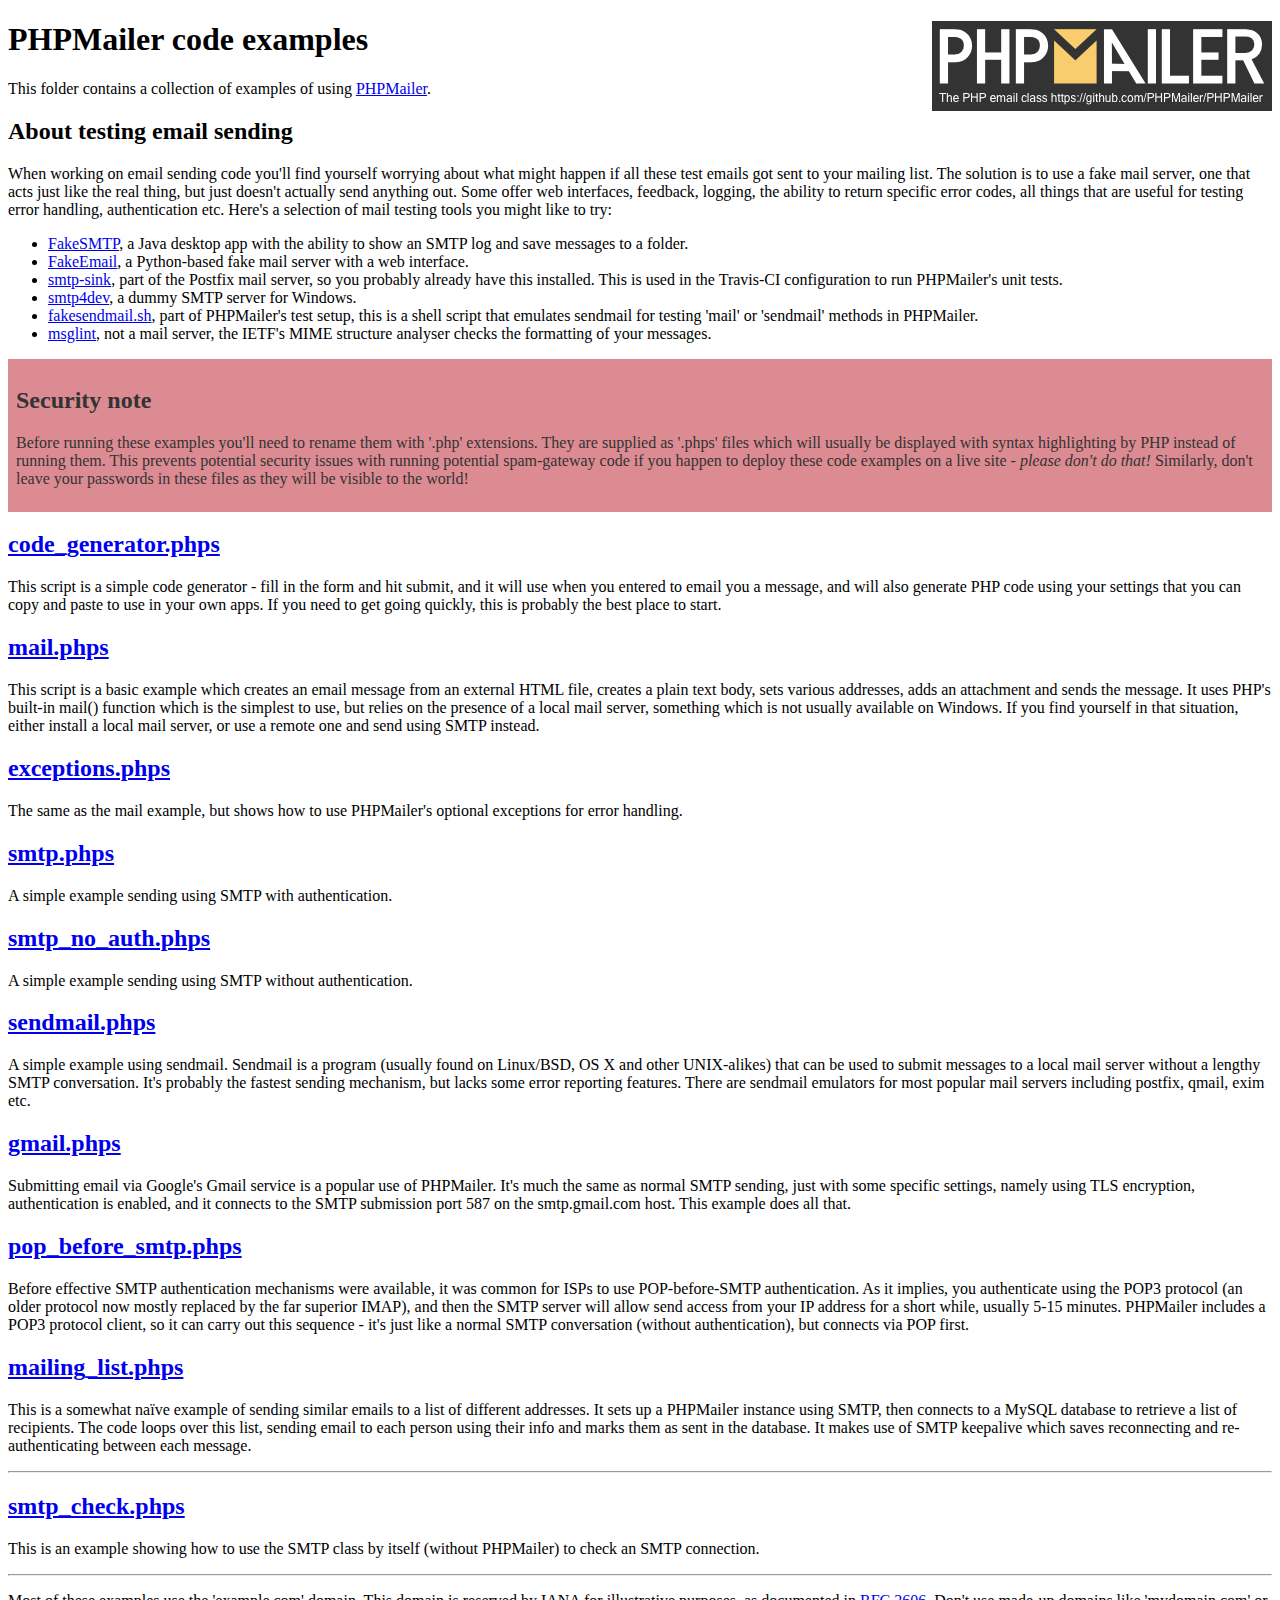
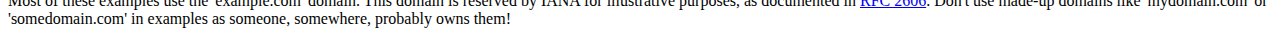
<file: cms/classes/PHPMailer/examples/index.html>
<!DOCTYPE html>
<html>
<head>
	<meta charset="UTF-8">
	<title>PHPMailer Examples</title>
</head>
<body>
<h1>PHPMailer code examples<a href="https://github.com/PHPMailer/PHPMailer"><img src="images/phpmailer.png" style="float:right; border:0;" alt="PHPMailer logo"></a></h1>
<p>This folder contains a collection of examples of using <a href="https://github.com/PHPMailer/PHPMailer">PHPMailer</a>.</p>
<h2>About testing email sending</h2>
<p>When working on email sending code you'll find yourself worrying about what might happen if all these test emails got sent to your mailing list. The solution is to use a fake mail server, one that acts just like the real thing, but just doesn't actually send anything out. Some offer web interfaces, feedback, logging, the ability to return specific error codes, all things that are useful for testing error handling, authentication etc. Here's a selection of mail testing tools you might like to try:</p>
<ul>
  <li><a href="https://github.com/Nilhcem/FakeSMTP">FakeSMTP</a>, a Java desktop app with the ability to show an SMTP log and save messages to a folder. </li>
  <li><a href="https://github.com/isotoma/FakeEmail">FakeEmail</a>, a Python-based fake mail server with a web interface.</li>
  <li><a href="http://www.postfix.org/smtp-sink.1.html">smtp-sink</a>, part of the Postfix mail server, so you probably already have this installed. This is used in the Travis-CI configuration to run PHPMailer's unit tests.</li>
  <li><a href="http://smtp4dev.codeplex.com">smtp4dev</a>, a dummy SMTP server for Windows.</li>
  <li><a href="https://github.com/PHPMailer/PHPMailer/blob/master/test/fakesendmail.sh">fakesendmail.sh</a>, part of PHPMailer's test setup, this is a shell script that emulates sendmail for testing 'mail' or 'sendmail' methods in PHPMailer.</li>
  <li><a href="http://tools.ietf.org/tools/msglint/">msglint</a>, not a mail server, the IETF's MIME structure analyser checks the formatting of your messages.</li>
</ul>
<div style="padding: 8px; color: #333333; background-color: #dc8b92">
<h2>Security note</h2>
<p>Before running these examples you'll need to rename them with '.php' extensions. They are supplied as '.phps' files which will usually be displayed with syntax highlighting by PHP instead of running them. This prevents potential security issues with running potential spam-gateway code if you happen to deploy these code examples on a live site - <em>please don't do that!</em> Similarly, don't leave your passwords in these files as they will be visible to the world!</p>
</div>
<h2><a href="code_generator.phps">code_generator.phps</a></h2>
<p>This script is a simple code generator - fill in the form and hit submit, and it will use when you entered to email you a message, and will also generate PHP code using your settings that you can copy and paste to use in your own apps. If you need to get going quickly, this is probably the best place to start.</p>
<h2><a href="mail.phps">mail.phps</a></h2>
<p>This script is a basic example which creates an email message from an external HTML file, creates a plain text body, sets various addresses, adds an attachment and sends the message. It uses PHP's built-in mail() function which is the simplest to use, but relies on the presence of a local mail server, something which is not usually available on Windows. If you find yourself in that situation, either install a local mail server, or use a remote one and send using SMTP instead.</p>
<h2><a href="exceptions.phps">exceptions.phps</a></h2>
<p>The same as the mail example, but shows how to use PHPMailer's optional exceptions for error handling.</p>
<h2><a href="smtp.phps">smtp.phps</a></h2>
<p>A simple example sending using SMTP with authentication.</p>
<h2><a href="smtp_no_auth.phps">smtp_no_auth.phps</a></h2>
<p>A simple example sending using SMTP without authentication.</p>
<h2><a href="sendmail.phps">sendmail.phps</a></h2>
<p>A simple example using sendmail. Sendmail is a program (usually found on Linux/BSD, OS X and other UNIX-alikes) that can be used to submit messages to a local mail server without a lengthy SMTP conversation. It's probably the fastest sending mechanism, but lacks some error reporting features. There are sendmail emulators for most popular mail servers including postfix, qmail, exim etc.</p>
<h2><a href="gmail.phps">gmail.phps</a></h2>
<p>Submitting email via Google's Gmail service is a popular use of PHPMailer. It's much the same as normal SMTP sending, just with some specific settings, namely using TLS encryption, authentication is enabled, and it connects to the SMTP submission port 587 on the smtp.gmail.com host. This example does all that.</p>
<h2><a href="pop_before_smtp.phps">pop_before_smtp.phps</a></h2>
<p>Before effective SMTP authentication mechanisms were available, it was common for ISPs to use POP-before-SMTP authentication. As it implies, you authenticate using the POP3 protocol (an older protocol now mostly replaced by the far superior IMAP), and then the SMTP server will allow send access from your IP address for a short while, usually 5-15 minutes. PHPMailer includes a POP3 protocol client, so it can carry out this sequence - it's just like a normal SMTP conversation (without authentication), but connects via POP first.</p>
<h2><a href="mailing_list.phps">mailing_list.phps</a></h2>
<p>This is a somewhat naïve example of sending similar emails to a list of different addresses. It sets up a PHPMailer instance using SMTP, then connects to a MySQL database to retrieve a list of recipients. The code loops over this list, sending email to each person using their info and marks them as sent in the database. It makes use of SMTP keepalive which saves reconnecting and re-authenticating between each message.</p>
<hr>
<h2><a href="smtp_check.phps">smtp_check.phps</a></h2>
<p>This is an example showing how to use the SMTP class by itself (without PHPMailer) to check an SMTP connection.</p>
<hr>
<p>Most of these examples use the 'example.com' domain. This domain is reserved by IANA for illustrative purposes, as documented in <a href="http://tools.ietf.org/html/rfc2606">RFC 2606</a>. Don't use made-up domains like 'mydomain.com' or 'somedomain.com' in examples as someone, somewhere, probably owns them!</p>
</body>
</html>
</file>
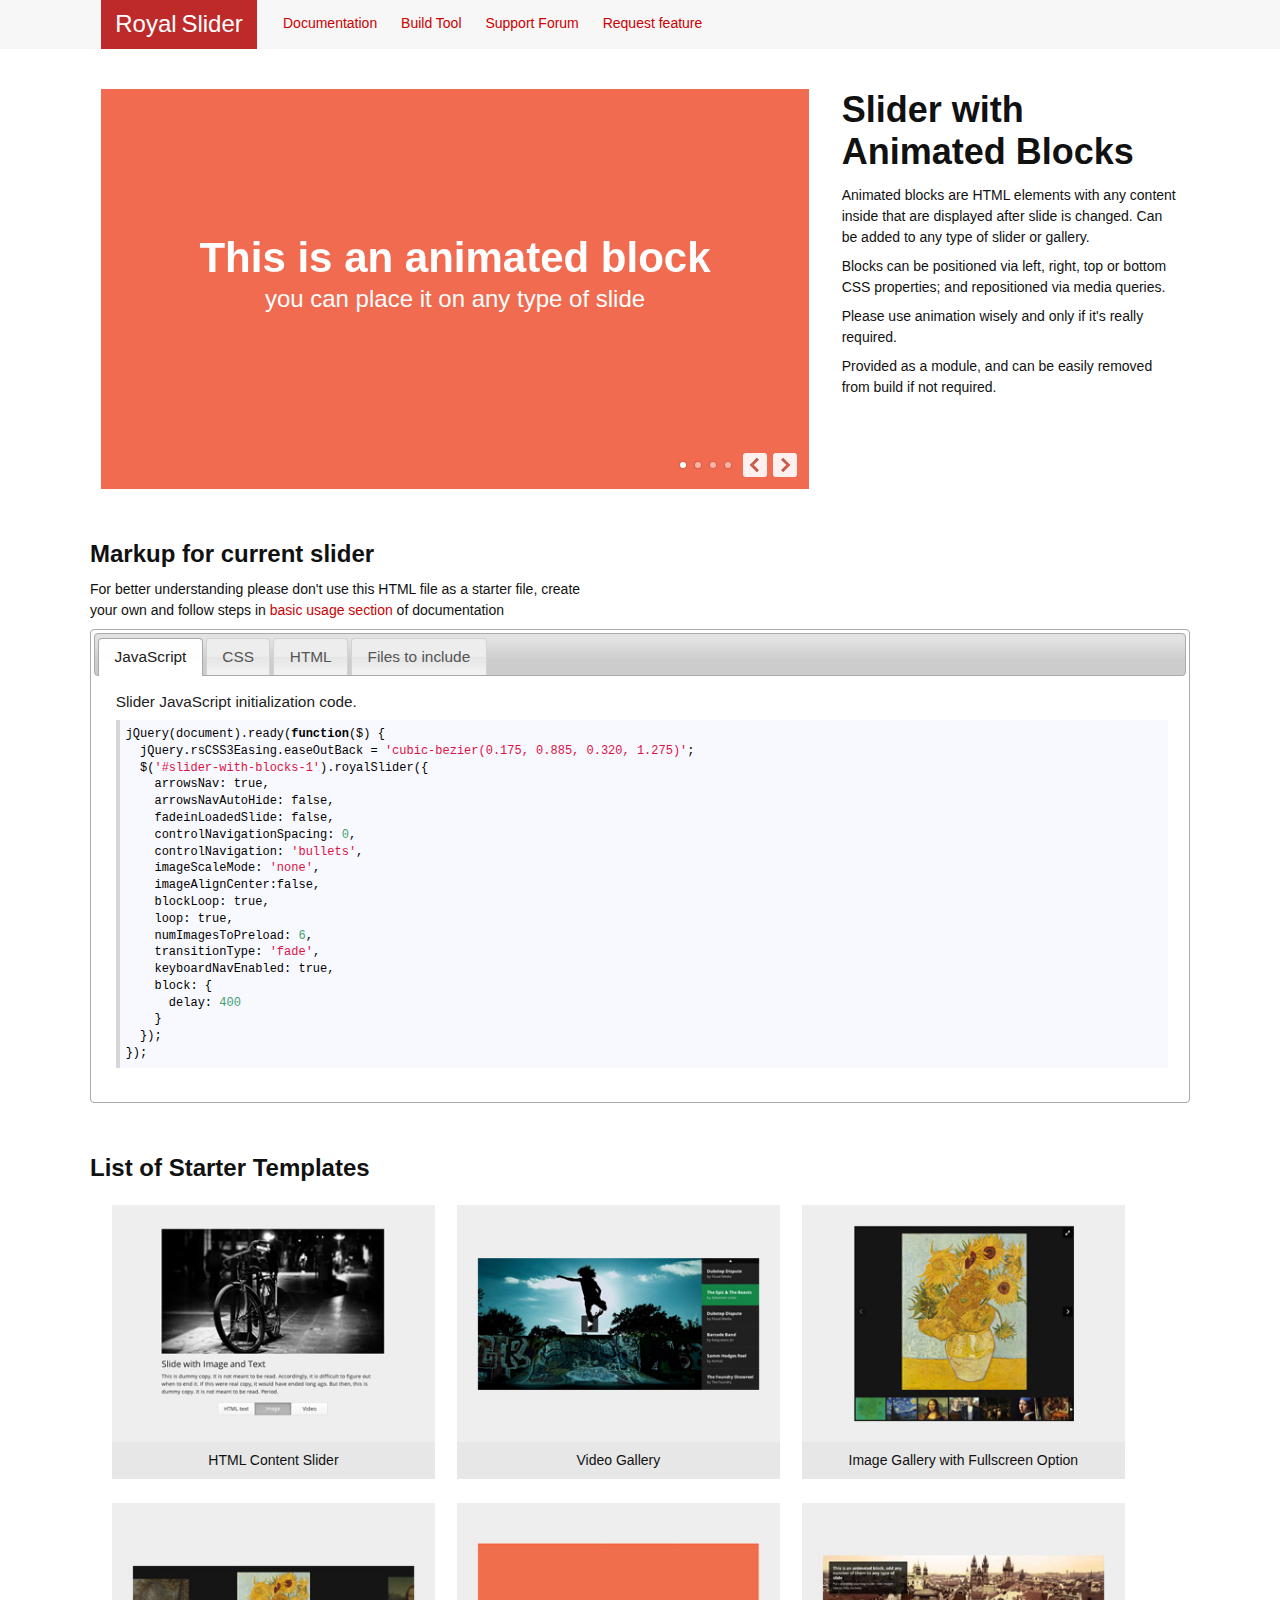
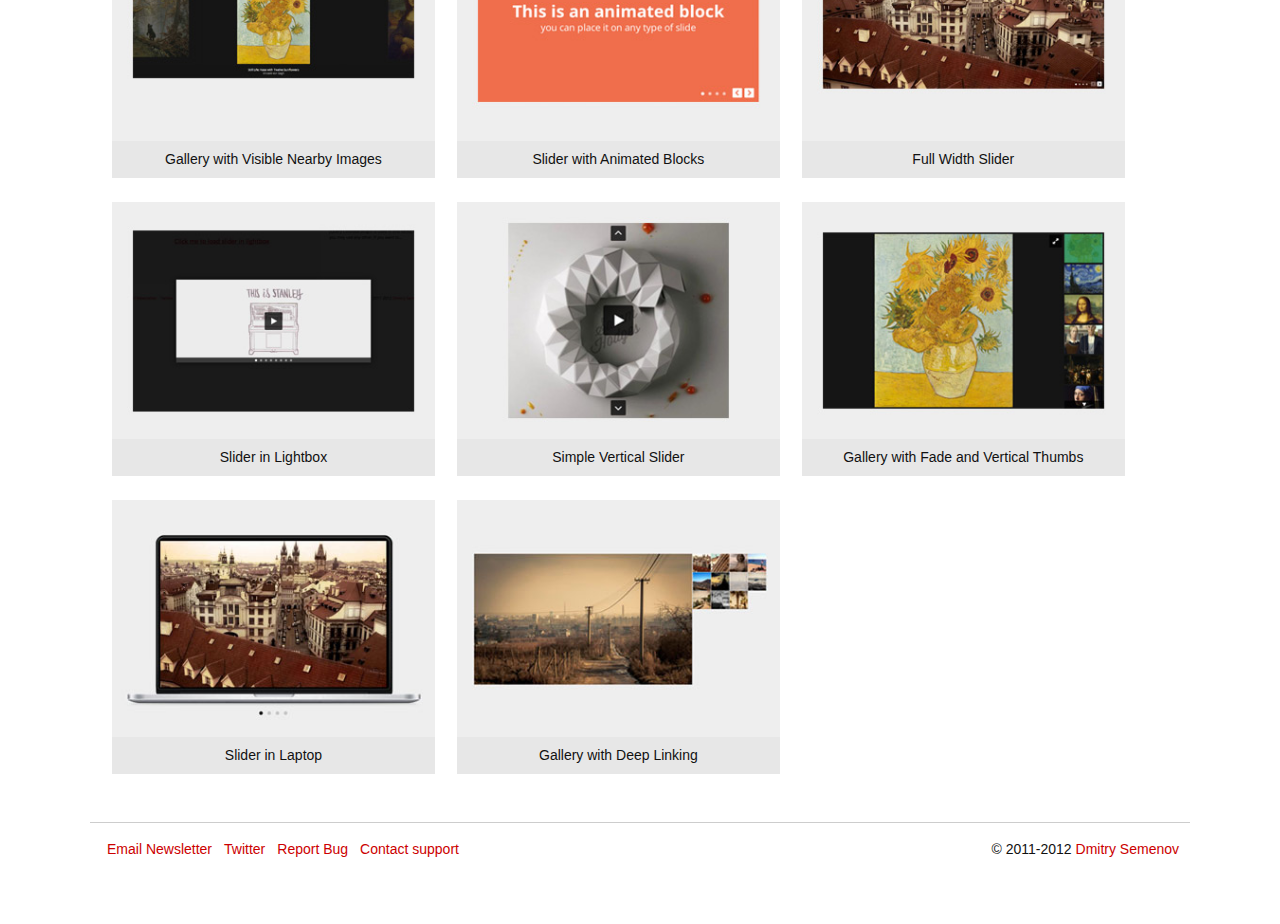
<file: js/royalslider/templates/animated-blocks/index.html>
<!DOCTYPE html>
<html lang="en">

  <!-- Do not use this HTML file as a start -->
  <!-- Always create your own HTML file and follow steps in basic usage section of documentation -->

  <head>
    <meta charset="utf-8">
    <meta http-equiv="X-UA-Compatible" content="IE=edge,chrome=1">    

    <title> Slider with Animated Blocks | RoyalSlider Example</title>

    <meta content="Touch-enabled image gallery and content slider plugin, that focuses on providing great user experience on every desktop and mobile device." name="description">
    <meta name="keywords" content="content slider, gallery, plugin, jquery, banner rotator">
    <meta name="viewport" content="width = device-width, initial-scale = 1.0" />
    <meta name="author" content="Dmitry Semenov">

    <!-- slider JS files -->
    
    <script class="rs-file" src="../assets/royalslider/jquery-1.8.3.min.js"></script>
    <script class="rs-file" src="../assets/royalslider/jquery.royalslider.min.js"></script>
    <link class="rs-file" href="../assets/royalslider/royalslider.css" rel="stylesheet">
    
    
     
        <script class="rs-file" src="../assets/royalslider/jquery.easing-1.3.js"></script>
     
    

    
    <!-- syntax highlighter -->
    <script src="../assets/preview-assets/js/highlight.pack.js"></script>
    <script src="../assets/preview-assets/js/jquery-ui-1.8.22.custom.min.js"></script>
    <script> hljs.initHighlightingOnLoad();</script>


    

    <!-- preview-related stylesheets -->
    <link href="../assets/preview-assets/css/reset.css" rel="stylesheet">
    <link href="../assets/preview-assets/css/smoothness/jquery-ui-1.8.22.custom.css" rel="stylesheet">
    <link href="../assets/preview-assets/css/github.css" rel="stylesheet">

    <!-- slider stylesheets -->
    
     
        <link class="rs-file" href="../assets/royalslider/skins/minimal-white/rs-minimal-white.css" rel="stylesheet">
     
    

    
    <!-- slider css -->
    <style>
      #slider-with-blocks-1 {
  width: 100%;
}

.rsContent {
  color: #FFF;
  font-size: 24px;
  line-height: 32px;
  float: left;
}
.bContainer {
  position: relative;
}
.rsABlock {
  position: relative;
  display: block;
  left: auto;
  top: auto;
}
.blockHeadline {
  font-size: 42px;
  line-height: 50px;
}
.blockSubHeadline {
  font-size: 32px;
  line-height: 40px
}
.txtCent {
  text-align: center; 
  width: 100%; 
}

.slide1 {
  background: #f06b50;
}
.slide1 .bContainer {
  top: 36%;
}
.slide2 {
    background: #ffbc11;
    color:#000;
}
.slide2 .bContainer {
  top: 24px;
}
.slide2 .txtCent {
  line-height: 44px;
}
.slide2 .blockHeadline {
   line-height: 66px;
}
.slide3 {
    background: #45aab8;
    color:#FFF;
}
.slide3 .bContainer {
   top: 24px;
}
.slide3 span {
  line-height: 44px;
}
.slide4 .bContainer {
  position: absolute;
  left: 0;
  width: 100%;
  height: auto;
  top: 24px;
}

.photoCopy {
  position: absolute;
  line-height: 24px;
  font-size: 12px;
  background: black;
  color: white;
  background-color: rgba(0, 0, 0, 0.75);
  padding: 0px 10px;
  position: absolute;
  left: 12px;
  bottom: 12px;
  top: auto;
  border-radius: 2px;
  z-index: 25;
}
.photoCopy a {
  color: #FFF;
}
.palmImg {
  left: 0;
  top: auto;
  bottom: -60px;
  position: absolute;
}


@media screen and (min-width: 0px) and (max-width: 960px) { 
  .rsContent {
    font-size: 22px;
    line-height: 28px;
  }
  .blockHeadline {
    font-size: 32px;
    line-height: 32px;
  }
  .blockSubHeadline {
    font-size: 26px;
    line-height: 32px
  }
}
@media screen and (min-width: 0px) and (max-width: 500px) { 
  .royalSlider,
  .rsOverflow {
    height: 330px !important;
  }
  .rsContent {
    font-size: 18px;
    line-height: 26px;
  }
  .blockHeadline {
    font-size: 24px;
    line-height: 32px;
  }
  .blockSubHeadline {
    font-size: 22px;
    line-height: 32px
  }
}

    </style>
    
    <style>
      #page-navigation { display: none; }
    </style>
  </head>
  <body >
  <header  id="main-header" class="clearfix">  
    <div  class="page wrapper"> 
       <div class="col span_6">
         <a id="logo" href="#">Royal&thinsp;Slider</a>
         <nav>
            <a href="http://dimsemenov.com/plugins/royal-slider/documentation/?s=dp">Documentation</a>
            <a href="http://dimsemenov.com/plugins/royal-slider/build/?s=dp">Build Tool</a>
            <a href="http://dimsemenov.com/private/forum.php">Support Forum</a>
            <a href="http://help.dimsemenov.com/discussions/suggestions">Request feature</a>
         </nav>
       </div>
    </div>
  </header>
  <div  class="page wrapper">    
    <div class="row clearfix">
      <div id="page-navigation" class="col span_6"> 
            
          <div class="left page-nav-item"> 
                  <a href="../full-width/" title="Previous Example: 
  Full Width Slider">← Full Width Slider</a> 
          </div> 
           
           
          <div class="right page-nav-item"> 
          
                  <a href="../visible-nearby/" title="Next Example: 
  Gallery with Visible Nearby Images">Gallery with Visible Nearby Images → </a> 
          
          </div> 
           
      </div> 
    </div>

    <!-- slider code start -->
      <div class="row clearfix">
  <div class="col span_4 fwImage">
<div id="slider-with-blocks-1" class="royalSlider rsMinW  ">
  <div class="rsContent slide1">
    <div class="bContainer">
      <strong class="rsABlock txtCent blockHeadline">This is an animated block</strong>
      <span class="rsABlock txtCent" data-move-effect="none">you can place it on any type of slide</span>
    </div>
  </div>
  <div class="rsContent slide2">
    <div class="bContainer">
      <strong class="rsABlock txtCent blockSubHeadline" data-move-effect="none">Transition Types</strong>
      <span class="rsABlock txtCent" data-move-effect="top" >from top  ↓</span>
      <span class="rsABlock txtCent" data-move-effect="bottom">from bottom ↑</span>
      <span class="rsABlock txtCent" data-move-effect="left">from left →</span>
      <span class="rsABlock txtCent" data-move-effect="right">from right ←</span>
      <span class="rsABlock txtCent" data-move-effect="none">just fade</span>
    </div>
  </div>
  <div class="rsContent slide3">
    <div class="bContainer">
      <strong class="rsABlock txtCent blockSubHeadline" data-move-effect="none"  data-delay="0">Customizable Animation</strong>
      <span class="rsABlock txtCent" data-move-effect="left" data-delay="1000" data-move-offset="500" data-easing="easeOutBack"  data-fade-effect="none">easing</span>
      <span class="rsABlock txtCent" data-move-effect="left" data-delay="1500" data-move-offset="500" data-fade-effect="none">delay</span>
      <span class="rsABlock txtCent" data-move-effect="left" data-delay="2000" data-move-offset="500" data-speed="1000" data-fade-effect="none">speed</span>
      <span class="rsABlock txtCent" data-move-effect="left" data-delay="2500" data-move-offset="50" data-fade-effect="true">move offset</span>
    </div>
  </div>
  <div class="rsContent slide4">
    <a class="rsImg" href="../img/palmbw.jpg">palms & beach</a>
    <div class="bContainer">
      <strong class="rsABlock txtCent blockHeadline">Block may have any HTML</strong>
      <span class="rsABlock txtCent" data-move-effect="none">and can be placed on any slide type</span>
    </div>
    <img class="rsABlock palmImg" data-fade-effect="none" data-move-effect="bottom" data-opposite="true" data-move-offset="450" data-delay="350" data-speed="300" data-easing="easeOutBack" src="../img/palms.png" data-rsw="707" data-rsh="471"/>
    <div class="photoCopy">Photo by <a href="http://photo.aphecetche.fr/">Laurent Aphecetche</a></div>
  </div>
</div>
  </div>
  <div class="col span_2">
    <h1>Slider with Animated Blocks</h3>
    <p>Animated blocks are HTML elements with any content inside that are displayed after slide is changed. Can be added to any type of slider or gallery.</p>
    <p>Blocks can be positioned via left, right, top or bottom CSS properties; and repositioned via media queries.</p>
    <p>Please use animation wisely and only if it's really required.</p>
    <p>Provided as a module, and can be easily removed from build if not required.</p>
  </div>

</div>

  <!-- You don't need this part of code -->
  <div class="row clearfix">
    <h2>Markup for current slider</h2>
    <p style="max-width: 500px;">For better understanding please don't use this HTML file as a starter file, create your own and follow steps in <a href="http://dimsemenov.com/plugin/royal-slider/documentation/">basic usage section</a> of documentation </p>
    <div class="tabs col span_6">
    <ul>
        <li><a href="#js">JavaScript</a></li>
        <li><a href="#css">CSS</a></li>
        <li><a href="#html">HTML</a></li>
        <li><a href="#files">Files to include</a></li>
    </ul>
    <div id="js"><p>Slider JavaScript initialization code.</p><pre><code></code></pre></div>
    <div id="css"><p>Additional CSS styles for current slider.</p><pre><code>#slider-with-blocks-1 {
  width: 100%;
}

.rsContent {
  color: #FFF;
  font-size: 24px;
  line-height: 32px;
  float: left;
}
.bContainer {
  position: relative;
}
.rsABlock {
  position: relative;
  display: block;
  left: auto;
  top: auto;
}
.blockHeadline {
  font-size: 42px;
  line-height: 50px;
}
.blockSubHeadline {
  font-size: 32px;
  line-height: 40px
}
.txtCent {
  text-align: center; 
  width: 100%; 
}

.slide1 {
  background: #f06b50;
}
.slide1 .bContainer {
  top: 36%;
}
.slide2 {
    background: #ffbc11;
    color:#000;
}
.slide2 .bContainer {
  top: 24px;
}
.slide2 .txtCent {
  line-height: 44px;
}
.slide2 .blockHeadline {
   line-height: 66px;
}
.slide3 {
    background: #45aab8;
    color:#FFF;
}
.slide3 .bContainer {
   top: 24px;
}
.slide3 span {
  line-height: 44px;
}
.slide4 .bContainer {
  position: absolute;
  left: 0;
  width: 100%;
  height: auto;
  top: 24px;
}

.photoCopy {
  position: absolute;
  line-height: 24px;
  font-size: 12px;
  background: black;
  color: white;
  background-color: rgba(0, 0, 0, 0.75);
  padding: 0px 10px;
  position: absolute;
  left: 12px;
  bottom: 12px;
  top: auto;
  border-radius: 2px;
  z-index: 25;
}
.photoCopy a {
  color: #FFF;
}
.palmImg {
  left: 0;
  top: auto;
  bottom: -60px;
  position: absolute;
}


@media screen and (min-width: 0px) and (max-width: 960px) { 
  .rsContent {
    font-size: 22px;
    line-height: 28px;
  }
  .blockHeadline {
    font-size: 32px;
    line-height: 32px;
  }
  .blockSubHeadline {
    font-size: 26px;
    line-height: 32px
  }
}
@media screen and (min-width: 0px) and (max-width: 500px) { 
  .royalSlider,
  .rsOverflow {
    height: 330px !important;
  }
  .rsContent {
    font-size: 18px;
    line-height: 26px;
  }
  .blockHeadline {
    font-size: 24px;
    line-height: 32px;
  }
  .blockSubHeadline {
    font-size: 22px;
    line-height: 32px
  }
}
</code></pre></div>
    <div id="html"><p>HTML markup of slider.</p><pre id="html-code"><code></code></pre></div>
    <div id="files"><p>You should include: jQuery, main slider JavaScript file, main slider CSS file, skin CSS file. <br/>It's recommended to get jquery.royalslider.min.js from build tool. Feel free to combine files in one.<br/>Make sure that paths match locations of files.</p><pre><code></code></pre></div>
    </div>
  </div>
  <script>
    jQuery(document).ready(function($) {
      // DO NOT INCLUDE THIS CODE IN YOUR BUILD, it's for tabs on this page
        var code = $('#html-code code');
        if(code.is(':empty')) {
          var rsCode = $('.royalSlider-preview');
          if(!rsCode.length) {
              rsCode = $('.royalSlider');
          }
          rsCode = rsCode.clone().removeClass('royalSlider-preview').wrap('<div></div>').parent().html();
          rsCode = htmlencode(rsCode);
          code.html(rsCode);
        }
        $('#js code').html( htmlencode($('#addJS').html()) );

        var filesHTML = '';
        $('.rs-file').each(function() {
          var item = $(this).removeAttr('class');
          if(item.is('script')) {
            filesHTML += '<script src="' + item.attr('src') + '" />';
          } else {
            filesHTML += $('<div>').append( $(this).clone().removeAttr('class') ).html();
          }
          filesHTML += "\n";
        });
        $('#files code').html( htmlencode( filesHTML ) );
        $( ".tabs" ).tabs();
    });
    function htmlencode(str) {
      if(str) {
         return str.replace(/[&<>"']/g, function($0) {
            return "&" + {"&":"amp", "<":"lt", ">":"gt", '"':"quot", "'":"#39"}[$0] + ";";
        });
      }
    }   
  </script>
  <div class="row clearfix">
    <h2>List of Starter Templates</h2>
  <ul id="templates-list" class="col span_6">
  
  <li><a href="../content-slider/"><img width="341" height="250" src="../img/previews/content-slider.jpg" /><h3>HTML Content Slider</h3></a></li>
  
  <li><a href="../video-gallery/"><img width="341" height="250" src="../img/previews/video-gallery.jpg" /><h3>Video Gallery</h3></a></li>
  
  <li><a href="../gallery/"><img width="341" height="250" src="../img/previews/gallery.jpg" /><h3>Image Gallery with Fullscreen Option</h3></a></li>
  
  <li><a href="../visible-nearby/"><img width="341" height="250" src="../img/previews/visible-nearby.jpg" /><h3>Gallery with Visible Nearby Images</h3></a></li>
  
  <li><a href="../animated-blocks/"><img width="341" height="250" src="../img/previews/animated-blocks.jpg" /><h3>Slider with Animated Blocks</h3></a></li>
  
  <li><a href="../full-width/"><img width="341" height="250" src="../img/previews/fullwidth.jpg" /><h3>Full Width Slider</h3></a></li>
  
  <li><a href="../slider-in-lightbox/"><img width="341" height="250" src="../img/previews/lightbox.jpg" /><h3>Slider in Lightbox</h3></a></li>
  
  <li><a href="../simple-vertical/"><img width="341" height="250" src="../img/previews/simple-vertical.jpg" /><h3>Simple Vertical Slider</h3></a></li>
  
  <li><a href="../gallery-vertical-fade/"><img width="341" height="250" src="../img/previews/gallery-fade.jpg" /><h3>Gallery with Fade and Vertical Thumbs</h3></a></li>
  
  <li><a href="../slider-in-laptop/"><img width="341" height="250" src="../img/previews/slider-in-laptop.jpg" /><h3>Slider in Laptop</h3></a></li>
  
  <li><a href="../gallery-with-deeplinking/"><img width="341" height="250" src="../img/previews/deeplinking.jpg" /><h3>Gallery with Deep Linking</h3></a></li>
  
  </ul>
</div>
  <footer class="row clearfix" id="main-footer">
    <div class="col span_6">
      <nav><a href="http://dimsemenov.com/subscribe.html?s=sb">Email Newsletter</a><a href="http://twitter.com/dimsemenov">Twitter</a><a href="mailto:diiiimaaaa@gmail.com?subject=RoyalSlider bug">Report Bug</a><a href="http://dimsemenov.com/plugins/royal-slider/support/">Contact support</a></nav>
      <p class="copy">© 2011-2012 <a href="http://dimsemenov.com">Dmitry Semenov</a></p>
    </div>
  </footer>
   <!-- tabs & footer end /// --> 
   
  
    <script id="addJS">jQuery(document).ready(function($) {
  jQuery.rsCSS3Easing.easeOutBack = 'cubic-bezier(0.175, 0.885, 0.320, 1.275)';
  $('#slider-with-blocks-1').royalSlider({
    arrowsNav: true,
    arrowsNavAutoHide: false,
    fadeinLoadedSlide: false,
    controlNavigationSpacing: 0,
    controlNavigation: 'bullets',
    imageScaleMode: 'none',
    imageAlignCenter:false,
    blockLoop: true,
    loop: true,
    numImagesToPreload: 6,
    transitionType: 'fade',
    keyboardNavEnabled: true,
    block: {
      delay: 400
    }
  });
});
</script>
  
  </div>
  </body>
</html>
</file>
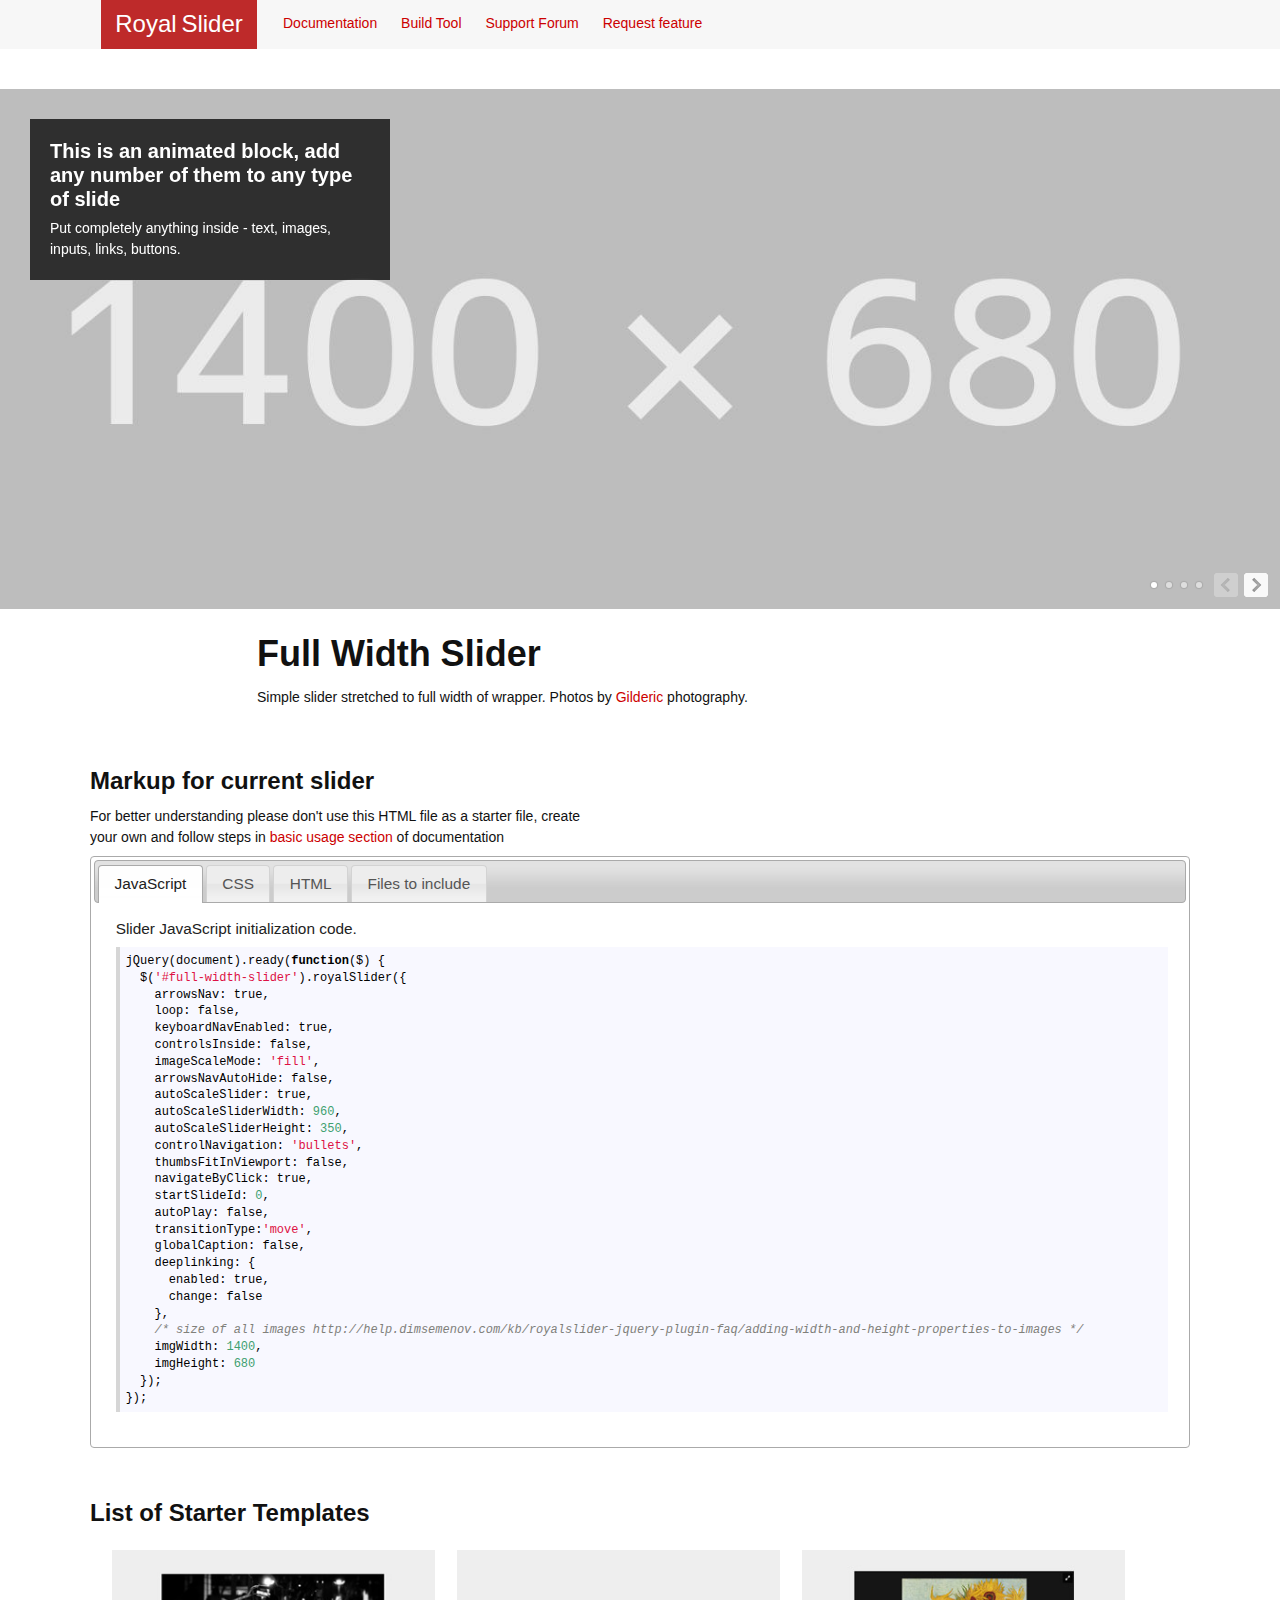
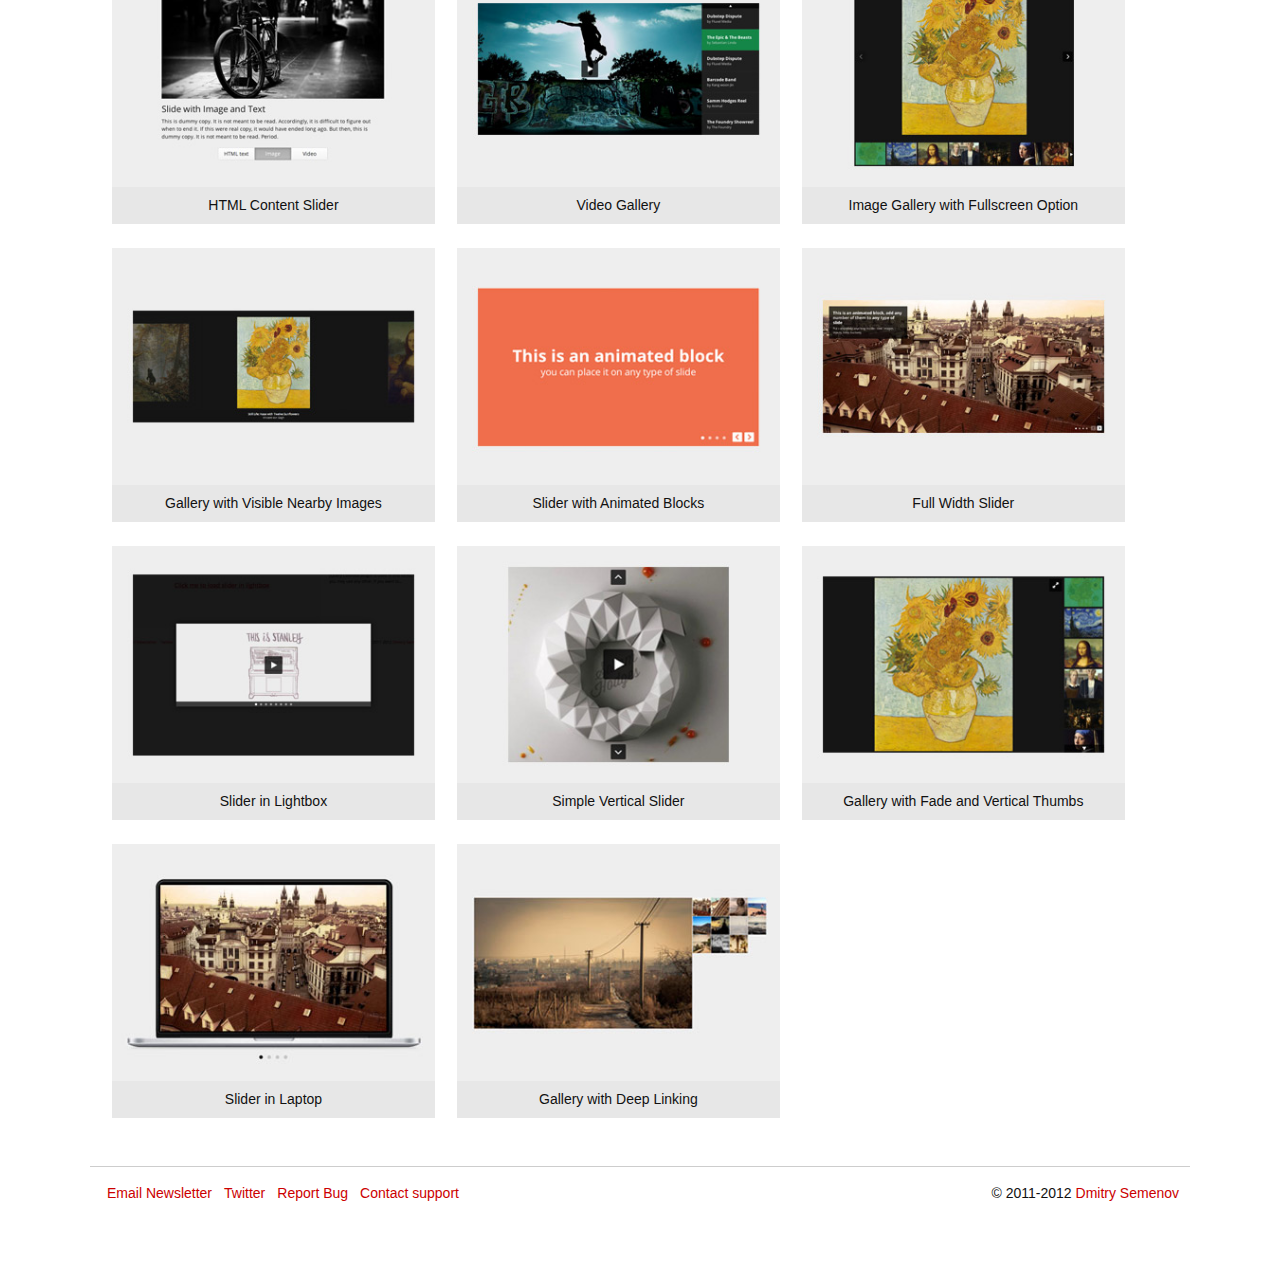
<file: js/royalslider/templates/full-width/index.html>
<!DOCTYPE html>
<html lang="en">

  <!-- Do not use this HTML file as a start -->
  <!-- Always create your own HTML file and follow steps in basic usage section of documentation -->

  <head>
    <meta charset="utf-8">
    <meta http-equiv="X-UA-Compatible" content="IE=edge,chrome=1">    

    <title> Full Width Slider | RoyalSlider Example</title>

    <meta content="Touch-enabled image gallery and content slider plugin, that focuses on providing great user experience on every desktop and mobile device." name="description">
    <meta name="keywords" content="content slider, gallery, plugin, jquery, banner rotator">
    <meta name="viewport" content="width = device-width, initial-scale = 1.0" />
    <meta name="author" content="Dmitry Semenov">

    <!-- slider JS files -->
    
    <script class="rs-file" src="../assets/royalslider/jquery-1.8.3.min.js"></script>
    <script class="rs-file" src="../assets/royalslider/jquery.royalslider.min.js"></script>
    <link class="rs-file" href="../assets/royalslider/royalslider.css" rel="stylesheet">
    
    

    
    <!-- syntax highlighter -->
    <script src="../assets/preview-assets/js/highlight.pack.js"></script>
    <script src="../assets/preview-assets/js/jquery-ui-1.8.22.custom.min.js"></script>
    <script> hljs.initHighlightingOnLoad();</script>


    

    <!-- preview-related stylesheets -->
    <link href="../assets/preview-assets/css/reset.css" rel="stylesheet">
    <link href="../assets/preview-assets/css/smoothness/jquery-ui-1.8.22.custom.css" rel="stylesheet">
    <link href="../assets/preview-assets/css/github.css" rel="stylesheet">

    <!-- slider stylesheets -->
    
     
        <link class="rs-file" href="../assets/royalslider/skins/minimal-white/rs-minimal-white.css" rel="stylesheet">
     
    

    
    <!-- slider css -->
    <style>
      #full-width-slider {
  width: 100%;
  color: #000;
}
.coloredBlock {
  padding: 12px;
  background: rgba(255,0,0,0.6);
  color: #FFF;
   width: 200px;
   left: 20%;
   top: 5%;
}
.infoBlock {
  position: absolute;
  top: 30px;
  right: 30px;
  left: auto;
  max-width: 25%;
  padding-bottom: 0;
  background: #FFF;
  background: rgba(255, 255, 255, 0.8);
  overflow: hidden;
  padding: 20px;
}
.infoBlockLeftBlack {
  color: #FFF;
  background: #000;
  background: rgba(0,0,0,0.75);
  left: 30px;
  right: auto;
}
.infoBlock h4 {
  font-size: 20px;
  line-height: 1.2;
  margin: 0;
  padding-bottom: 3px;
}
.infoBlock p {
  font-size: 14px;
  margin: 4px 0 0;
}
.infoBlock a {
  color: #FFF;
  text-decoration: underline;
}
.photosBy {
  position: absolute;
  line-height: 24px;
  font-size: 12px;
  background: #FFF;
  color: #000;
  padding: 0px 10px;
  position: absolute;
  left: 12px;
  bottom: 12px;
  top: auto;
  border-radius: 2px;
  z-index: 25; 
} 
.photosBy a {
  color: #000;
}
.fullWidth {
  max-width: 1400px;
  margin: 0 auto 24px;
}

@media screen and (min-width:960px) and (min-height:660px) {
  .heroSlider .rsOverflow,
  .royalSlider.heroSlider {
      height: 520px !important;
  }
}

@media screen and (min-width:960px) and (min-height:1000px) {
    .heroSlider .rsOverflow,
    .royalSlider.heroSlider {
        height: 660px !important;
    }
}
@media screen and (min-width: 0px) and (max-width: 800px) {
  .royalSlider.heroSlider,
  .royalSlider.heroSlider .rsOverflow {
    height: 300px !important;
  }
  .infoBlock {
    padding: 10px;
    height: auto;
    max-height: 100%;
    min-width: 40%;
    left: 5px;
    top: 5px;
    right: auto;
    font-size: 12px;
  }
  .infoBlock h3 {
     font-size: 14px;
     line-height: 17px;
  }
}

    </style>
    
    <style>
      #page-navigation { display: none; }
    </style>
  </head>
  <body >
  <header  id="main-header" class="clearfix">  
    <div  class="page wrapper"> 
       <div class="col span_6">
         <a id="logo" href="#">Royal&thinsp;Slider</a>
         <nav>
            <a href="http://dimsemenov.com/plugins/royal-slider/documentation/?s=dp">Documentation</a>
            <a href="http://dimsemenov.com/plugins/royal-slider/build/?s=dp">Build Tool</a>
            <a href="http://dimsemenov.com/private/forum.php">Support Forum</a>
            <a href="http://help.dimsemenov.com/discussions/suggestions">Request feature</a>
         </nav>
       </div>
    </div>
  </header>
  <div  class="page wrapper">    
    <div class="row clearfix">
      <div id="page-navigation" class="col span_6"> 
            
          <div class="left page-nav-item"> 
                  <a href="../slider-in-lightbox/" title="Previous Example: 
  Slider in Lightbox">← Slider in Lightbox</a> 
          </div> 
           
           
          <div class="right page-nav-item"> 
          
                  <a href="../animated-blocks/" title="Next Example: 
  Slider with Animated Blocks">Slider with Animated Blocks → </a> 
          
          </div> 
           
      </div> 
    </div>

    <!-- slider code start -->
      </div>
  <div class="sliderContainer fullWidth clearfix">
<div id="full-width-slider" class="royalSlider heroSlider rsMinW">
  <div class="rsContent">
    <img class="rsImg" src="../img/full-width/1.jpg" alt="" />
    <div class="infoBlock infoBlockLeftBlack rsABlock" data-fade-effect="" data-move-offset="10" data-move-effect="bottom" data-speed="200">
      <h4>This is an animated block, add any number of them to any type of slide</h4>
      <p>Put completely anything inside - text, images, inputs, links, buttons.</p>
    </div>
  </div>
  <div class="rsContent">
    <img class="rsImg" src="../img/full-width/2.jpg" alt="" />
     <div class="infoBlock  rsAbsoluteEl" style="color:#000;" data-fade-effect="" data-move-offset="10" data-move-effect="bottom" data-speed="200">
      <h4>This is a static HTML block</h4>
      <p>It's always displayed and not animated by slider.</p>
    </div>
  </div>
 <div class="rsContent">
    <img class="rsImg" src="../img/full-width/3.jpg" alt="" />
    <div class="infoBlock rsABlock infoBlockLeftBlack" data-fade-effect="" data-move-offset="10" data-move-effect="bottom" data-speed="200">
      <h4>You can link to this slide by adding #3 to url.</h4>
      <p><a href="http://dimsemenov.com/plugins/royal-slider/gallery-with-deeplinking/">Learn more</a></p>
    </div>
  </div>
  <div class="rsContent">
    <img class="rsImg" src="../img/full-width/4.jpg" alt="" />
    <span class="photosBy rsAbsoluteEl" data-fade-effect="fa;se" data-move-offset="40" data-move-effect="bottom" data-speed="200">Photos by <a href="http://www.flickr.com/photos/gilderic/">Gilderic</a></span>
  </div>
</div>
  </div>
<div class="page wrapper">  
  <div class="row clearfix">
    <div class="col span_4 logo_shift">
      <h1>Full Width Slider</h1>
      <p>Simple slider stretched to full width of wrapper. Photos by <a href="http://www.flickr.com/photos/gilderic/">Gilderic</a> photography.</p>
    </div>
  </div>

  <!-- You don't need this part of code -->
  <div class="row clearfix">
    <h2>Markup for current slider</h2>
    <p style="max-width: 500px;">For better understanding please don't use this HTML file as a starter file, create your own and follow steps in <a href="http://dimsemenov.com/plugin/royal-slider/documentation/">basic usage section</a> of documentation </p>
    <div class="tabs col span_6">
    <ul>
        <li><a href="#js">JavaScript</a></li>
        <li><a href="#css">CSS</a></li>
        <li><a href="#html">HTML</a></li>
        <li><a href="#files">Files to include</a></li>
    </ul>
    <div id="js"><p>Slider JavaScript initialization code.</p><pre><code></code></pre></div>
    <div id="css"><p>Additional CSS styles for current slider.</p><pre><code>#full-width-slider {
  width: 100%;
  color: #000;
}
.coloredBlock {
  padding: 12px;
  background: rgba(255,0,0,0.6);
  color: #FFF;
   width: 200px;
   left: 20%;
   top: 5%;
}
.infoBlock {
  position: absolute;
  top: 30px;
  right: 30px;
  left: auto;
  max-width: 25%;
  padding-bottom: 0;
  background: #FFF;
  background: rgba(255, 255, 255, 0.8);
  overflow: hidden;
  padding: 20px;
}
.infoBlockLeftBlack {
  color: #FFF;
  background: #000;
  background: rgba(0,0,0,0.75);
  left: 30px;
  right: auto;
}
.infoBlock h4 {
  font-size: 20px;
  line-height: 1.2;
  margin: 0;
  padding-bottom: 3px;
}
.infoBlock p {
  font-size: 14px;
  margin: 4px 0 0;
}
.infoBlock a {
  color: #FFF;
  text-decoration: underline;
}
.photosBy {
  position: absolute;
  line-height: 24px;
  font-size: 12px;
  background: #FFF;
  color: #000;
  padding: 0px 10px;
  position: absolute;
  left: 12px;
  bottom: 12px;
  top: auto;
  border-radius: 2px;
  z-index: 25; 
} 
.photosBy a {
  color: #000;
}
.fullWidth {
  max-width: 1400px;
  margin: 0 auto 24px;
}

@media screen and (min-width:960px) and (min-height:660px) {
  .heroSlider .rsOverflow,
  .royalSlider.heroSlider {
      height: 520px !important;
  }
}

@media screen and (min-width:960px) and (min-height:1000px) {
    .heroSlider .rsOverflow,
    .royalSlider.heroSlider {
        height: 660px !important;
    }
}
@media screen and (min-width: 0px) and (max-width: 800px) {
  .royalSlider.heroSlider,
  .royalSlider.heroSlider .rsOverflow {
    height: 300px !important;
  }
  .infoBlock {
    padding: 10px;
    height: auto;
    max-height: 100%;
    min-width: 40%;
    left: 5px;
    top: 5px;
    right: auto;
    font-size: 12px;
  }
  .infoBlock h3 {
     font-size: 14px;
     line-height: 17px;
  }
}
</code></pre></div>
    <div id="html"><p>HTML markup of slider.</p><pre id="html-code"><code></code></pre></div>
    <div id="files"><p>You should include: jQuery, main slider JavaScript file, main slider CSS file, skin CSS file. <br/>It's recommended to get jquery.royalslider.min.js from build tool. Feel free to combine files in one.<br/>Make sure that paths match locations of files.</p><pre><code></code></pre></div>
    </div>
  </div>
  <script>
    jQuery(document).ready(function($) {
      // DO NOT INCLUDE THIS CODE IN YOUR BUILD, it's for tabs on this page
        var code = $('#html-code code');
        if(code.is(':empty')) {
          var rsCode = $('.royalSlider-preview');
          if(!rsCode.length) {
              rsCode = $('.royalSlider');
          }
          rsCode = rsCode.clone().removeClass('royalSlider-preview').wrap('<div></div>').parent().html();
          rsCode = htmlencode(rsCode);
          code.html(rsCode);
        }
        $('#js code').html( htmlencode($('#addJS').html()) );

        var filesHTML = '';
        $('.rs-file').each(function() {
          var item = $(this).removeAttr('class');
          if(item.is('script')) {
            filesHTML += '<script src="' + item.attr('src') + '" />';
          } else {
            filesHTML += $('<div>').append( $(this).clone().removeAttr('class') ).html();
          }
          filesHTML += "\n";
        });
        $('#files code').html( htmlencode( filesHTML ) );
        $( ".tabs" ).tabs();
    });
    function htmlencode(str) {
      if(str) {
         return str.replace(/[&<>"']/g, function($0) {
            return "&" + {"&":"amp", "<":"lt", ">":"gt", '"':"quot", "'":"#39"}[$0] + ";";
        });
      }
    }   
  </script>
  <div class="row clearfix">
    <h2>List of Starter Templates</h2>
  <ul id="templates-list" class="col span_6">
  
  <li><a href="../content-slider/"><img width="341" height="250" src="../img/previews/content-slider.jpg" /><h3>HTML Content Slider</h3></a></li>
  
  <li><a href="../video-gallery/"><img width="341" height="250" src="../img/previews/video-gallery.jpg" /><h3>Video Gallery</h3></a></li>
  
  <li><a href="../gallery/"><img width="341" height="250" src="../img/previews/gallery.jpg" /><h3>Image Gallery with Fullscreen Option</h3></a></li>
  
  <li><a href="../visible-nearby/"><img width="341" height="250" src="../img/previews/visible-nearby.jpg" /><h3>Gallery with Visible Nearby Images</h3></a></li>
  
  <li><a href="../animated-blocks/"><img width="341" height="250" src="../img/previews/animated-blocks.jpg" /><h3>Slider with Animated Blocks</h3></a></li>
  
  <li><a href="../full-width/"><img width="341" height="250" src="../img/previews/fullwidth.jpg" /><h3>Full Width Slider</h3></a></li>
  
  <li><a href="../slider-in-lightbox/"><img width="341" height="250" src="../img/previews/lightbox.jpg" /><h3>Slider in Lightbox</h3></a></li>
  
  <li><a href="../simple-vertical/"><img width="341" height="250" src="../img/previews/simple-vertical.jpg" /><h3>Simple Vertical Slider</h3></a></li>
  
  <li><a href="../gallery-vertical-fade/"><img width="341" height="250" src="../img/previews/gallery-fade.jpg" /><h3>Gallery with Fade and Vertical Thumbs</h3></a></li>
  
  <li><a href="../slider-in-laptop/"><img width="341" height="250" src="../img/previews/slider-in-laptop.jpg" /><h3>Slider in Laptop</h3></a></li>
  
  <li><a href="../gallery-with-deeplinking/"><img width="341" height="250" src="../img/previews/deeplinking.jpg" /><h3>Gallery with Deep Linking</h3></a></li>
  
  </ul>
</div>
  <footer class="row clearfix" id="main-footer">
    <div class="col span_6">
      <nav><a href="http://dimsemenov.com/subscribe.html?s=sb">Email Newsletter</a><a href="http://twitter.com/dimsemenov">Twitter</a><a href="mailto:diiiimaaaa@gmail.com?subject=RoyalSlider bug">Report Bug</a><a href="http://dimsemenov.com/plugins/royal-slider/support/">Contact support</a></nav>
      <p class="copy">© 2011-2012 <a href="http://dimsemenov.com">Dmitry Semenov</a></p>
    </div>
  </footer>
   <!-- tabs & footer end /// --> 
   
  
    <script id="addJS">jQuery(document).ready(function($) {
  $('#full-width-slider').royalSlider({
    arrowsNav: true,
    loop: false,
    keyboardNavEnabled: true,
    controlsInside: false,
    imageScaleMode: 'fill',
    arrowsNavAutoHide: false,
    autoScaleSlider: true, 
    autoScaleSliderWidth: 960,     
    autoScaleSliderHeight: 350,
    controlNavigation: 'bullets',
    thumbsFitInViewport: false,
    navigateByClick: true,
    startSlideId: 0,
    autoPlay: false,
    transitionType:'move',
    globalCaption: false,
    deeplinking: {
      enabled: true,
      change: false
    },
    /* size of all images http://help.dimsemenov.com/kb/royalslider-jquery-plugin-faq/adding-width-and-height-properties-to-images */
    imgWidth: 1400,
    imgHeight: 680
  });
});
</script>
  
  </div>
  </body>
</html>
</file>
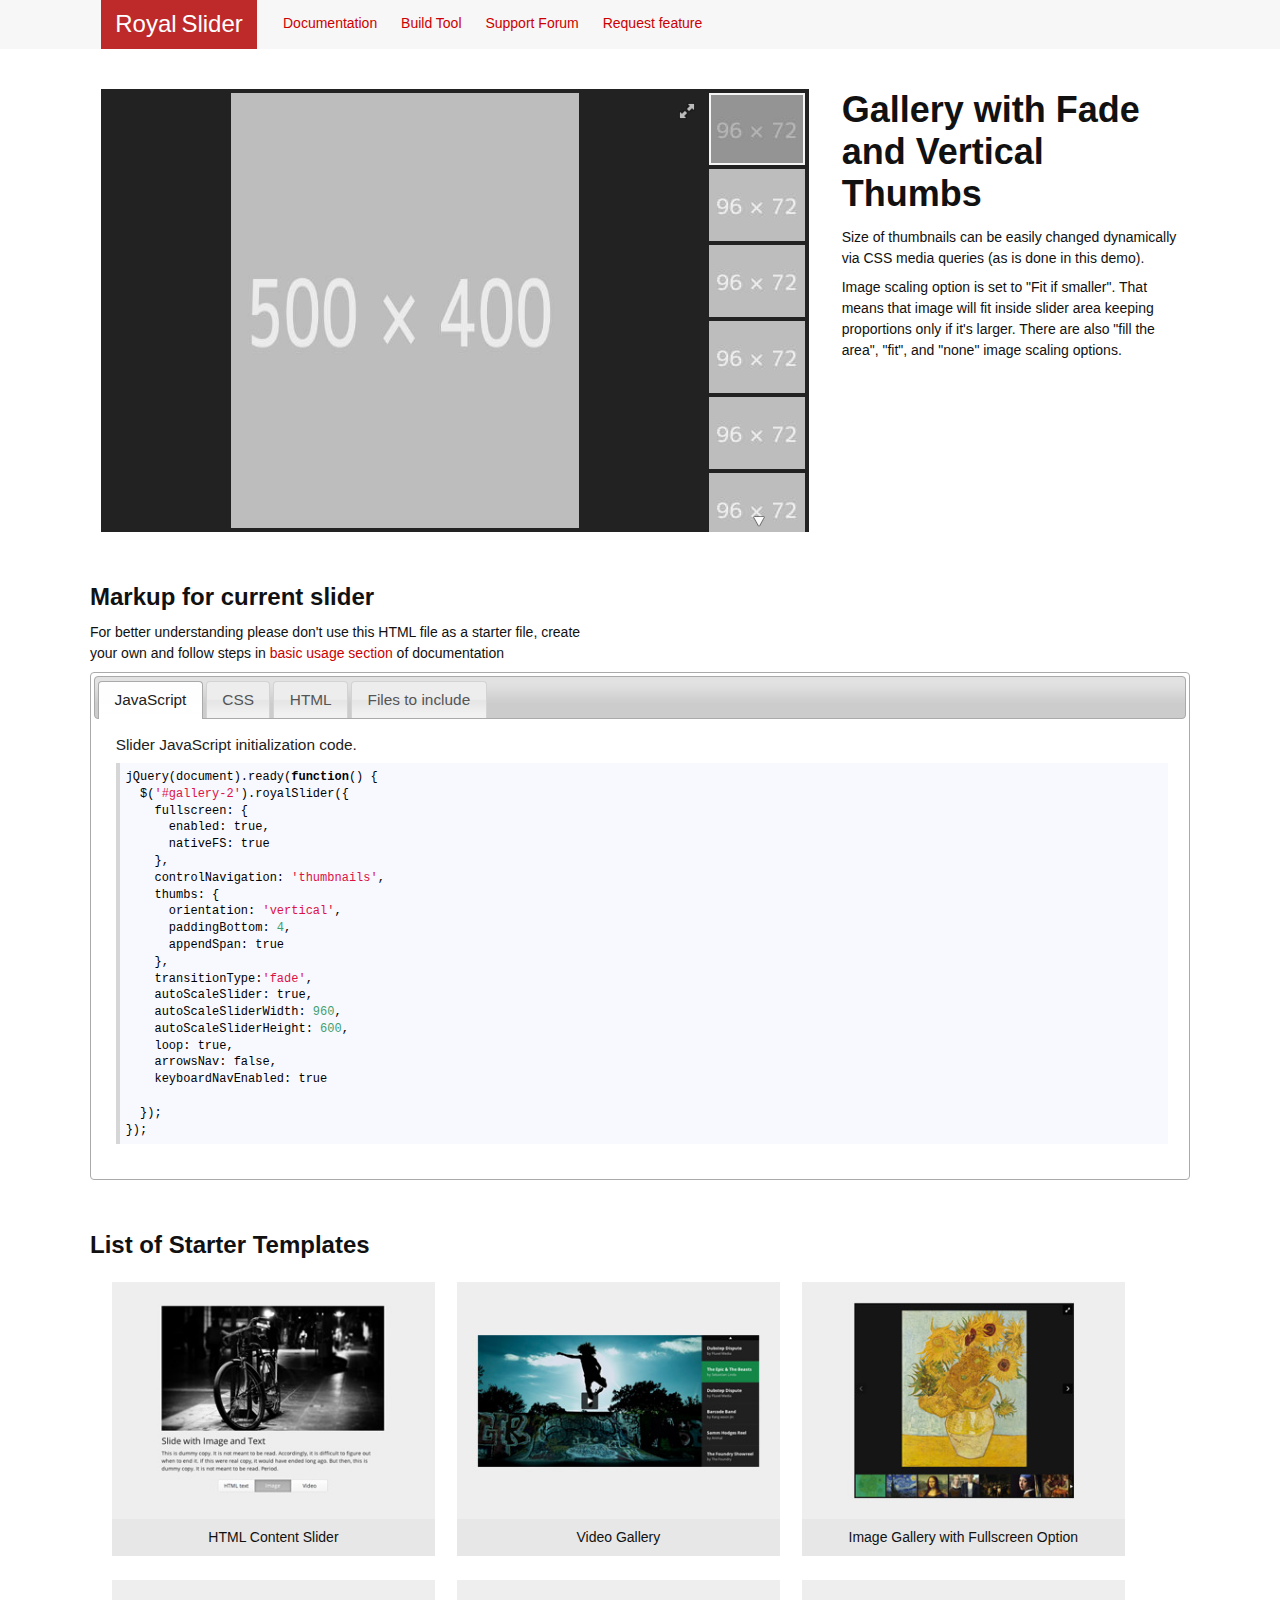
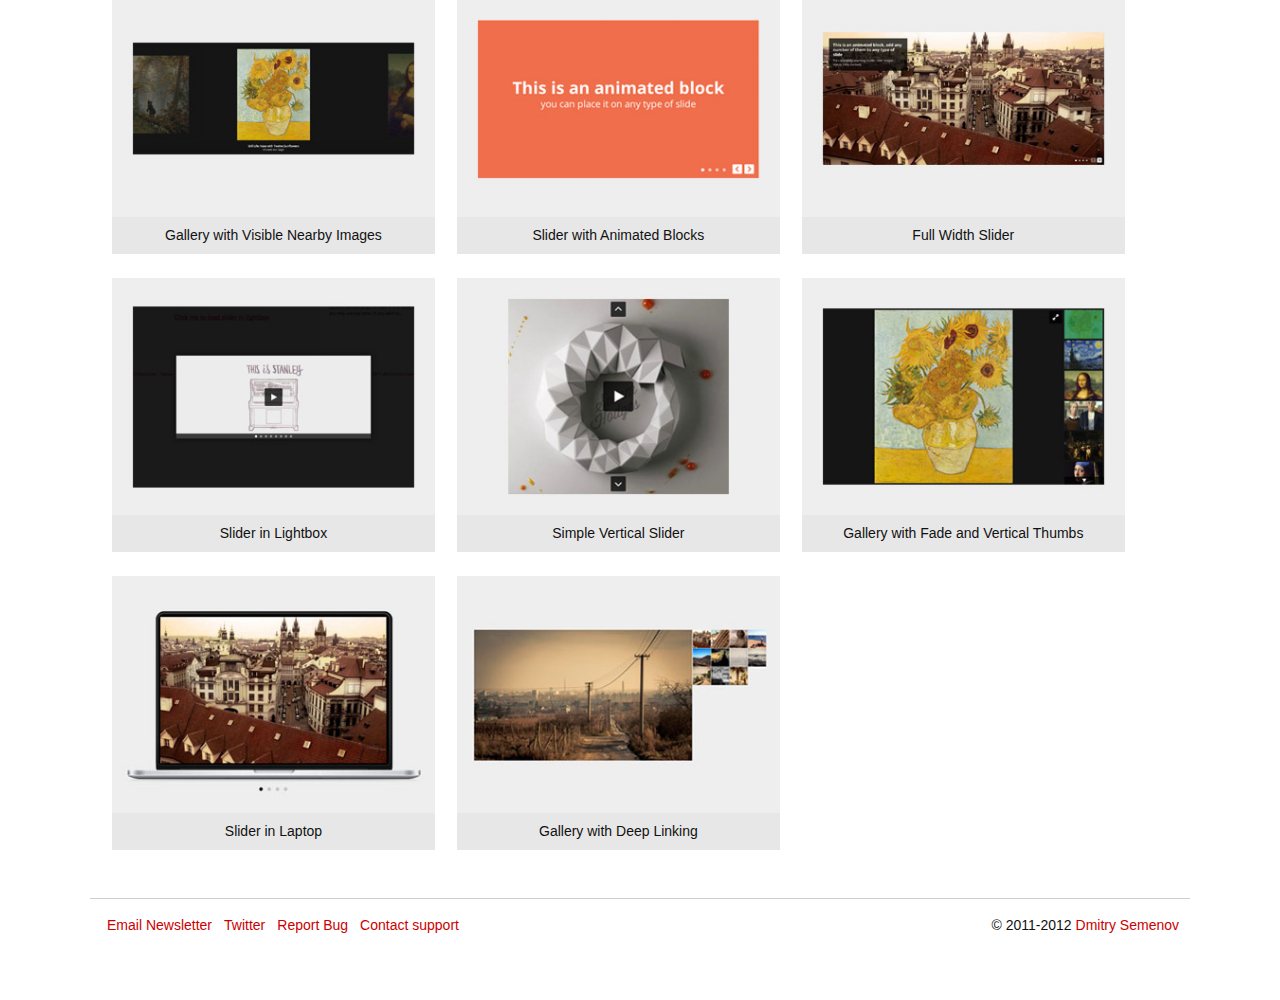
<file: js/royalslider/templates/gallery-vertical-fade/index.html>
<!DOCTYPE html>
<html lang="en">

  <!-- Do not use this HTML file as a start -->
  <!-- Always create your own HTML file and follow steps in basic usage section of documentation -->

  <head>
    <meta charset="utf-8">
    <meta http-equiv="X-UA-Compatible" content="IE=edge,chrome=1">    

    <title> Gallery with Fade and Vertical Thumbs | RoyalSlider Example</title>

    <meta content="Touch-enabled image gallery and content slider plugin, that focuses on providing great user experience on every desktop and mobile device." name="description">
    <meta name="keywords" content="content slider, gallery, plugin, jquery, banner rotator">
    <meta name="viewport" content="width = device-width, initial-scale = 1.0" />
    <meta name="author" content="Dmitry Semenov">

    <!-- slider JS files -->
    
    <script class="rs-file" src="../assets/royalslider/jquery-1.8.3.min.js"></script>
    <script class="rs-file" src="../assets/royalslider/jquery.royalslider.min.js"></script>
    <link class="rs-file" href="../assets/royalslider/royalslider.css" rel="stylesheet">
    
    

    
    <!-- syntax highlighter -->
    <script src="../assets/preview-assets/js/highlight.pack.js"></script>
    <script src="../assets/preview-assets/js/jquery-ui-1.8.22.custom.min.js"></script>
    <script> hljs.initHighlightingOnLoad();</script>


    

    <!-- preview-related stylesheets -->
    <link href="../assets/preview-assets/css/reset.css" rel="stylesheet">
    <link href="../assets/preview-assets/css/smoothness/jquery-ui-1.8.22.custom.css" rel="stylesheet">
    <link href="../assets/preview-assets/css/github.css" rel="stylesheet">

    <!-- slider stylesheets -->
    
     
        <link class="rs-file" href="../assets/royalslider/skins/universal/rs-universal.css" rel="stylesheet">
     
    

    
    <!-- slider css -->
    <style>
      #gallery-2 {
  width: 100%;
  background: #151515;
  -webkit-user-select: none;
  -moz-user-select: none;  
  user-select: none;
}

    </style>
    
    <style>
      #page-navigation { display: none; }
    </style>
  </head>
  <body >
  <header  id="main-header" class="clearfix">  
    <div  class="page wrapper"> 
       <div class="col span_6">
         <a id="logo" href="#">Royal&thinsp;Slider</a>
         <nav>
            <a href="http://dimsemenov.com/plugins/royal-slider/documentation/?s=dp">Documentation</a>
            <a href="http://dimsemenov.com/plugins/royal-slider/build/?s=dp">Build Tool</a>
            <a href="http://dimsemenov.com/private/forum.php">Support Forum</a>
            <a href="http://help.dimsemenov.com/discussions/suggestions">Request feature</a>
         </nav>
       </div>
    </div>
  </header>
  <div  class="page wrapper">    
    <div class="row clearfix">
      <div id="page-navigation" class="col span_6"> 
            
          <div class="left page-nav-item"> 
                  <a href="../slider-in-laptop/" title="Previous Example: 
  Slider in Laptop">← Slider in Laptop</a> 
          </div> 
           
           
          <div class="right page-nav-item"> 
          
                  <a href="../simple-vertical/" title="Next Example: 
  Simple Vertical Slider">Simple Vertical Slider → </a> 
          
          </div> 
           
      </div> 
    </div>

    <!-- slider code start -->
      <div class="row clearfix">
  <div class="fwImage col span_4">
<div id="gallery-2" class="royalSlider rsUni">
  <a class="rsImg" data-rsBigImg="../img/paintings/1.jpg" href="../img/paintings/700x500/1.jpg" data-rsw="400" data-rsh="500">Vincent van Gogh - Still Life: Vase with Twelve Sunflowers<img width="96" height="72" class="rsTmb" src="../img/paintings/t/1.jpg" /></a>
  <a class="rsImg" data-rsBigImg="../img/paintings/2.jpg" href="../img/paintings/700x500/2.jpg"  data-rsw="632" data-rsh="500">Vincent van Gogh - The Starry Night<img width="96" height="72" class="rsTmb" src="../img/paintings/t/2.jpg" /></a>

  <a class="rsImg" data-rsBigImg="../img/paintings/3.jpg" href="../img/paintings/700x500/3.jpg"  data-rsw="336" data-rsh="500">Leonardo da Vinci - Mona Lisa<img width="96" height="72" class="rsTmb" src="../img/paintings/t/3.jpg" /></a>
  <a class="rsImg" data-rsBigImg="../img/paintings/4.jpg" href="../img/paintings/700x500/4.jpg"  data-rsw="417" data-rsh="500">Grant DeVolson Wood - American Gothic<img width="96" height="72" class="rsTmb" src="../img/paintings/t/4.jpg" /></a>
  <a class="rsImg" data-rsBigImg="../img/paintings/5.jpg" href="../img/paintings/700x500/5.jpg"  data-rsw="601" data-rsh="500">Rembrandt - The Night Watch<img width="96" height="72" class="rsTmb" src="../img/paintings/t/5.jpg" /></a>
  <a class="rsImg" data-rsBigImg="../img/paintings/6.jpg" href="../img/paintings/700x500/6.jpg" data-rsw="350" data-rsh="500">Johannes Vermeer - Girl with a Pearl Earring<img width="96" height="72" class="rsTmb" src="../img/paintings/t/6.jpg" /></a>
  <a class="rsImg" data-rsBigImg="../img/paintings/7.jpg" href="../img/paintings/700x500/7.jpg"  data-rsw="596" data-rsh="500">Paul Cezanne - Card Players<img width="96" height="72" class="rsTmb" src="../img/paintings/t/7.jpg" /></a>
  <a class="rsImg" data-rsBigImg="../img/paintings/8.jpg" href="../img/paintings/700x500/8.jpg"  data-rsw="700" data-rsh="500">Ilya Repin - Reply of the Zaporozhian Cossacks<img width="96" height="72" class="rsTmb" src="../img/paintings/t/8.jpg" /></a>
  <a class="rsImg" data-rsBigImg="../img/paintings/9.jpg" href="../img/paintings/700x500/9.jpg"  data-rsw="470" data-rsh="500">Ivan Aivazovsky - Chesmabattle<img width="96" height="72" class="rsTmb" src="../img/paintings/t/9.jpg" /></a>
  <a class="rsImg" data-rsBigImg="../img/paintings/10.jpg" href="../img/paintings/700x500/10.jpg" data-rsw="500" data-rsh="500">Gustav Klimt - The Kiss<img width="96" height="72" class="rsTmb" src="../img/paintings/t/10.jpg" /></a>
   <a class="rsImg" data-rsBigImg="../img/paintings/11.jpg" href="../img/paintings/700x500/11.jpg" data-rsw="700" data-rsh="475">Ivan Shishkin - Morning in a Pine Forest<img width="96" height="72" class="rsTmb" src="../img/paintings/t/11.jpg" /></a>
</div>
  </div>
  <div class="col span_2 example-info">
    <h1>Gallery with Fade and Vertical Thumbs</h1>
    <p>Size of thumbnails can be easily changed dynamically via CSS media queries (as is done in this demo).</p>
    <p>Image scaling option is set to "Fit if smaller". That means that image will fit inside slider area keeping proportions only if it's larger. There are also "fill the area", "fit", and "none" image scaling options.</p>
  </div>
</div>


  <!-- You don't need this part of code -->
  <div class="row clearfix">
    <h2>Markup for current slider</h2>
    <p style="max-width: 500px;">For better understanding please don't use this HTML file as a starter file, create your own and follow steps in <a href="http://dimsemenov.com/plugin/royal-slider/documentation/">basic usage section</a> of documentation </p>
    <div class="tabs col span_6">
    <ul>
        <li><a href="#js">JavaScript</a></li>
        <li><a href="#css">CSS</a></li>
        <li><a href="#html">HTML</a></li>
        <li><a href="#files">Files to include</a></li>
    </ul>
    <div id="js"><p>Slider JavaScript initialization code.</p><pre><code></code></pre></div>
    <div id="css"><p>Additional CSS styles for current slider.</p><pre><code>#gallery-2 {
  width: 100%;
  background: #151515;
  -webkit-user-select: none;
  -moz-user-select: none;  
  user-select: none;
}
</code></pre></div>
    <div id="html"><p>HTML markup of slider.</p><pre id="html-code"><code></code></pre></div>
    <div id="files"><p>You should include: jQuery, main slider JavaScript file, main slider CSS file, skin CSS file. <br/>It's recommended to get jquery.royalslider.min.js from build tool. Feel free to combine files in one.<br/>Make sure that paths match locations of files.</p><pre><code></code></pre></div>
    </div>
  </div>
  <script>
    jQuery(document).ready(function($) {
      // DO NOT INCLUDE THIS CODE IN YOUR BUILD, it's for tabs on this page
        var code = $('#html-code code');
        if(code.is(':empty')) {
          var rsCode = $('.royalSlider-preview');
          if(!rsCode.length) {
              rsCode = $('.royalSlider');
          }
          rsCode = rsCode.clone().removeClass('royalSlider-preview').wrap('<div></div>').parent().html();
          rsCode = htmlencode(rsCode);
          code.html(rsCode);
        }
        $('#js code').html( htmlencode($('#addJS').html()) );

        var filesHTML = '';
        $('.rs-file').each(function() {
          var item = $(this).removeAttr('class');
          if(item.is('script')) {
            filesHTML += '<script src="' + item.attr('src') + '" />';
          } else {
            filesHTML += $('<div>').append( $(this).clone().removeAttr('class') ).html();
          }
          filesHTML += "\n";
        });
        $('#files code').html( htmlencode( filesHTML ) );
        $( ".tabs" ).tabs();
    });
    function htmlencode(str) {
      if(str) {
         return str.replace(/[&<>"']/g, function($0) {
            return "&" + {"&":"amp", "<":"lt", ">":"gt", '"':"quot", "'":"#39"}[$0] + ";";
        });
      }
    }   
  </script>
  <div class="row clearfix">
    <h2>List of Starter Templates</h2>
  <ul id="templates-list" class="col span_6">
  
  <li><a href="../content-slider/"><img width="341" height="250" src="../img/previews/content-slider.jpg" /><h3>HTML Content Slider</h3></a></li>
  
  <li><a href="../video-gallery/"><img width="341" height="250" src="../img/previews/video-gallery.jpg" /><h3>Video Gallery</h3></a></li>
  
  <li><a href="../gallery/"><img width="341" height="250" src="../img/previews/gallery.jpg" /><h3>Image Gallery with Fullscreen Option</h3></a></li>
  
  <li><a href="../visible-nearby/"><img width="341" height="250" src="../img/previews/visible-nearby.jpg" /><h3>Gallery with Visible Nearby Images</h3></a></li>
  
  <li><a href="../animated-blocks/"><img width="341" height="250" src="../img/previews/animated-blocks.jpg" /><h3>Slider with Animated Blocks</h3></a></li>
  
  <li><a href="../full-width/"><img width="341" height="250" src="../img/previews/fullwidth.jpg" /><h3>Full Width Slider</h3></a></li>
  
  <li><a href="../slider-in-lightbox/"><img width="341" height="250" src="../img/previews/lightbox.jpg" /><h3>Slider in Lightbox</h3></a></li>
  
  <li><a href="../simple-vertical/"><img width="341" height="250" src="../img/previews/simple-vertical.jpg" /><h3>Simple Vertical Slider</h3></a></li>
  
  <li><a href="../gallery-vertical-fade/"><img width="341" height="250" src="../img/previews/gallery-fade.jpg" /><h3>Gallery with Fade and Vertical Thumbs</h3></a></li>
  
  <li><a href="../slider-in-laptop/"><img width="341" height="250" src="../img/previews/slider-in-laptop.jpg" /><h3>Slider in Laptop</h3></a></li>
  
  <li><a href="../gallery-with-deeplinking/"><img width="341" height="250" src="../img/previews/deeplinking.jpg" /><h3>Gallery with Deep Linking</h3></a></li>
  
  </ul>
</div>
  <footer class="row clearfix" id="main-footer">
    <div class="col span_6">
      <nav><a href="http://dimsemenov.com/subscribe.html?s=sb">Email Newsletter</a><a href="http://twitter.com/dimsemenov">Twitter</a><a href="mailto:diiiimaaaa@gmail.com?subject=RoyalSlider bug">Report Bug</a><a href="http://dimsemenov.com/plugins/royal-slider/support/">Contact support</a></nav>
      <p class="copy">© 2011-2012 <a href="http://dimsemenov.com">Dmitry Semenov</a></p>
    </div>
  </footer>
   <!-- tabs & footer end /// --> 
   
  
    <script id="addJS">jQuery(document).ready(function() {
  $('#gallery-2').royalSlider({
    fullscreen: {
      enabled: true,
      nativeFS: true
    },
    controlNavigation: 'thumbnails',
    thumbs: {
      orientation: 'vertical',
      paddingBottom: 4,
      appendSpan: true
    },
    transitionType:'fade',
    autoScaleSlider: true, 
    autoScaleSliderWidth: 960,     
    autoScaleSliderHeight: 600,
    loop: true,
    arrowsNav: false,
    keyboardNavEnabled: true

  });
});
</script>
  
  </div>
  </body>
</html>
</file>
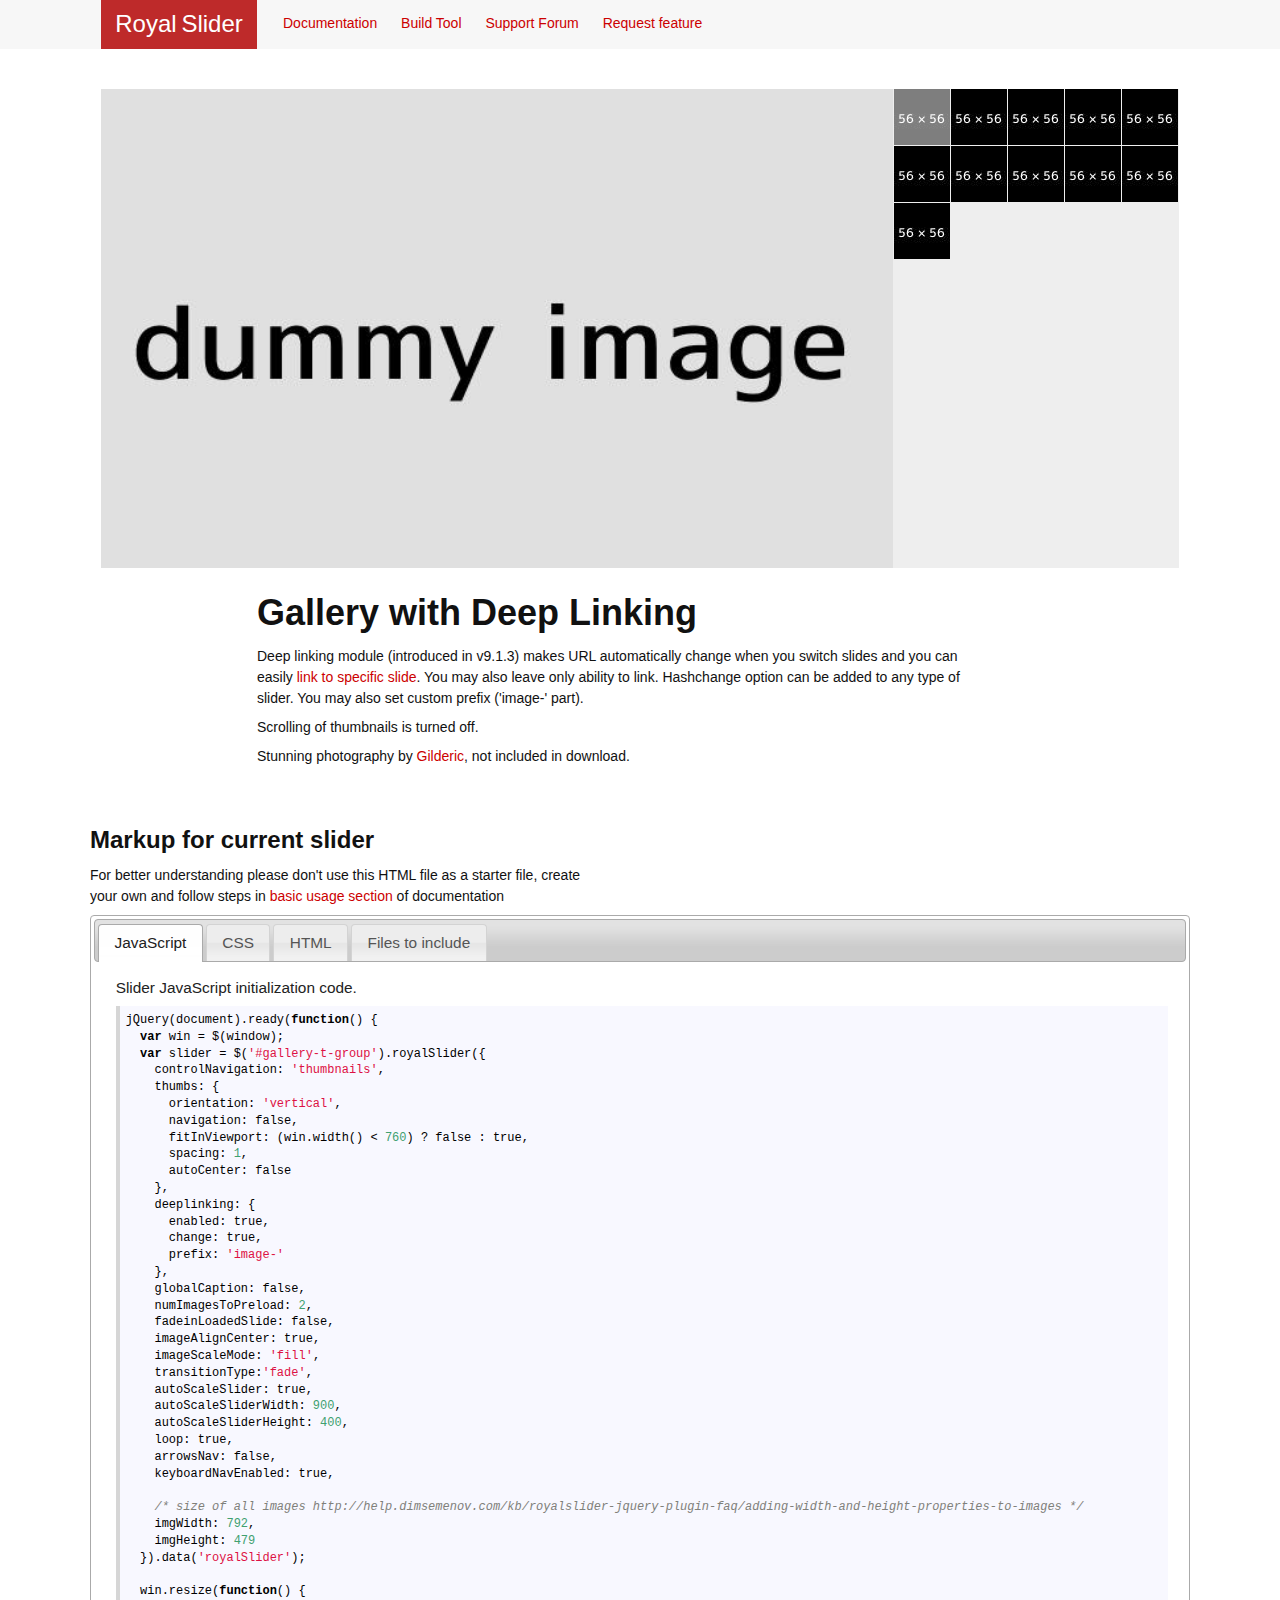
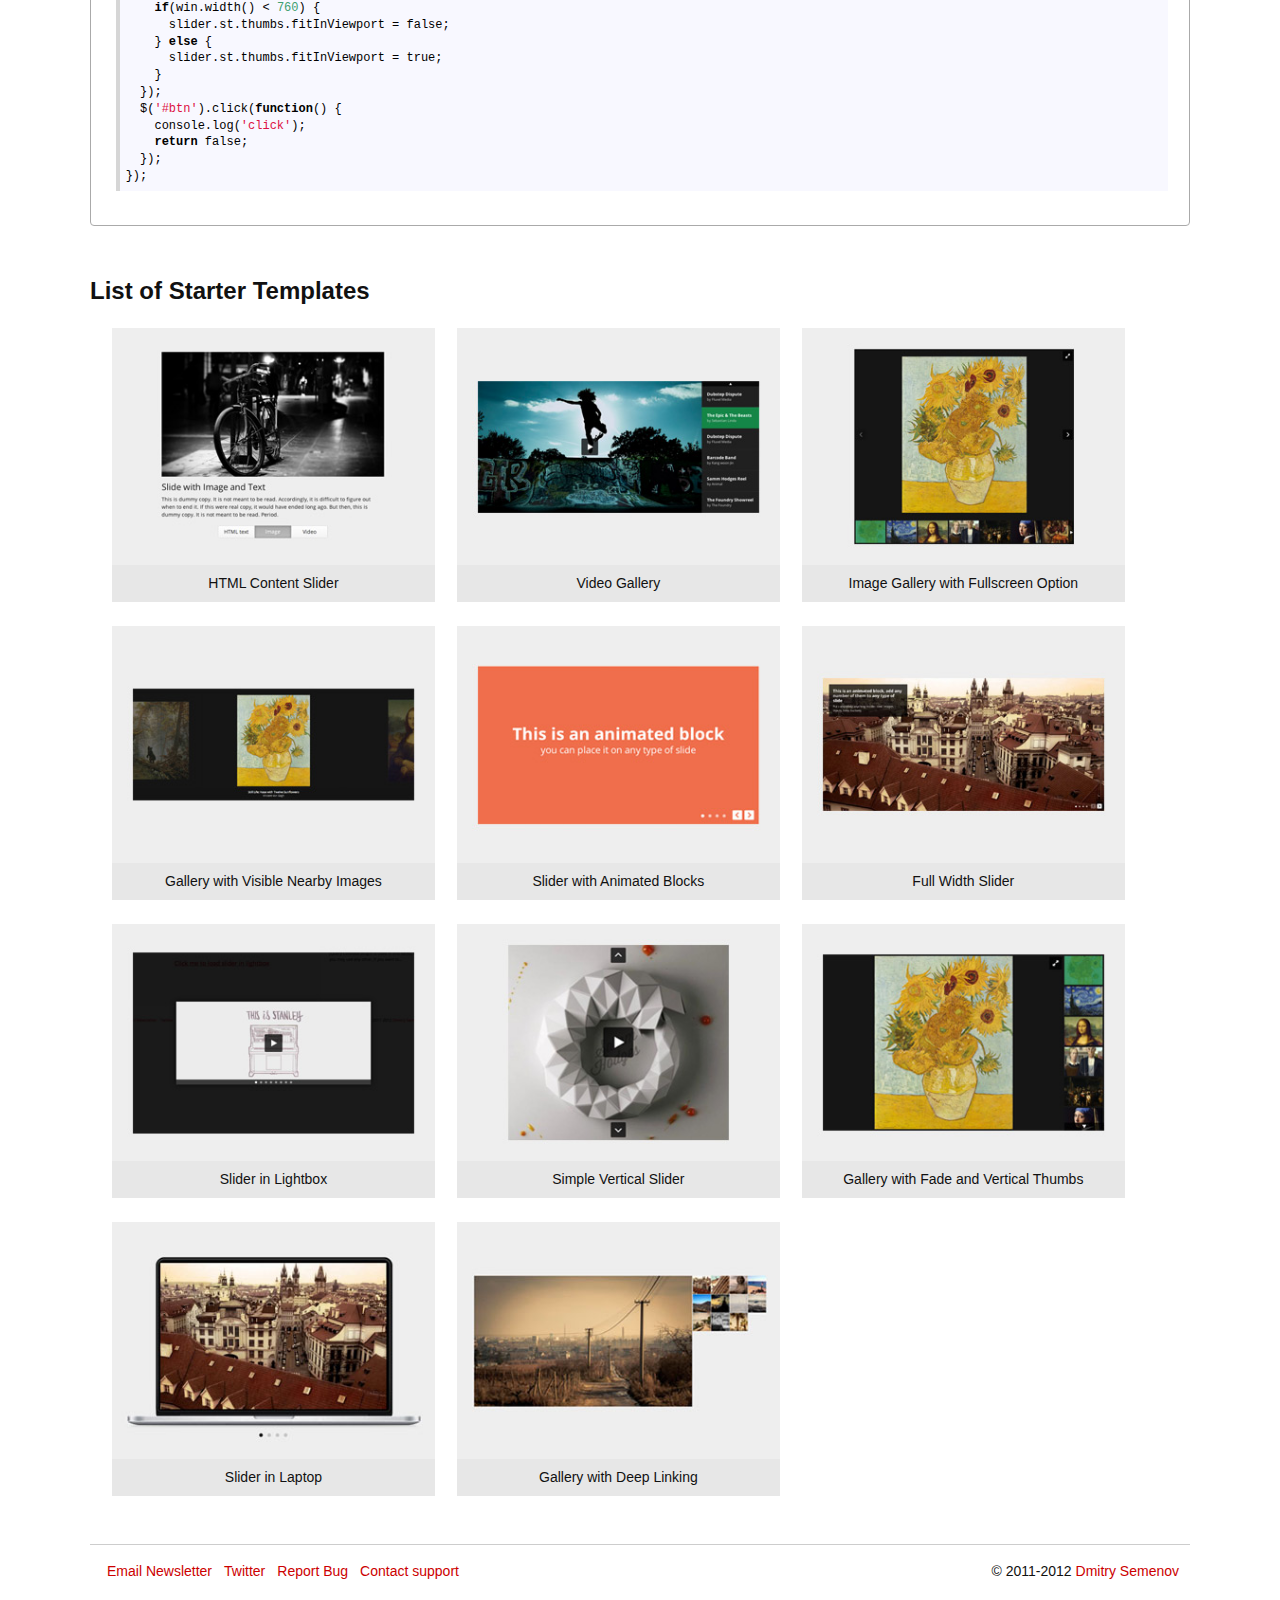
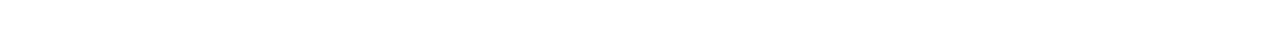
<file: js/royalslider/templates/gallery-with-deeplinking/index.html>
<!DOCTYPE html>
<html lang="en">

  <!-- Do not use this HTML file as a start -->
  <!-- Always create your own HTML file and follow steps in basic usage section of documentation -->

  <head>
    <meta charset="utf-8">
    <meta http-equiv="X-UA-Compatible" content="IE=edge,chrome=1">    

    <title> Gallery with Deep Linking | RoyalSlider Example</title>

    <meta content="Touch-enabled image gallery and content slider plugin, that focuses on providing great user experience on every desktop and mobile device." name="description">
    <meta name="keywords" content="content slider, gallery, plugin, jquery, banner rotator">
    <meta name="viewport" content="width = device-width, initial-scale = 1.0" />
    <meta name="author" content="Dmitry Semenov">

    <!-- slider JS files -->
    
    <script class="rs-file" src="../assets/royalslider/jquery-1.8.3.min.js"></script>
    <script class="rs-file" src="../assets/royalslider/jquery.royalslider.min.js"></script>
    <link class="rs-file" href="../assets/royalslider/royalslider.css" rel="stylesheet">
    
    

    
    <!-- syntax highlighter -->
    <script src="../assets/preview-assets/js/highlight.pack.js"></script>
    <script src="../assets/preview-assets/js/jquery-ui-1.8.22.custom.min.js"></script>
    <script> hljs.initHighlightingOnLoad();</script>


    

    <!-- preview-related stylesheets -->
    <link href="../assets/preview-assets/css/reset.css" rel="stylesheet">
    <link href="../assets/preview-assets/css/smoothness/jquery-ui-1.8.22.custom.css" rel="stylesheet">
    <link href="../assets/preview-assets/css/github.css" rel="stylesheet">

    <!-- slider stylesheets -->
    
     
        <link class="rs-file" href="../assets/royalslider/skins/default-inverted/rs-default-inverted.css" rel="stylesheet">
     
    

    
    <!-- slider css -->
    <style>
      #gallery-t-group {
  width: 100%;
  -webkit-user-select: none;
  -moz-user-select: none;  
  user-select: none;
}
.rsDefaultInv,
.rsDefaultInv .rsOverflow,
.rsDefaultInv .rsSlide,
.rsDefaultInv .rsVideoFrameHolder,
.rsDefaultInv .rsThumbs {
  background: #eee;
}

#gallery-t-group .rsThumb {
  float: left;
  overflow: hidden;
  width: 56px;
  height: 56px;
  margin-right: 1px;
}
#gallery-t-group .rsThumbs {
  width: 285px;
  height: 100%;
  position: absolute;
  top: 0;
  padding: 0 0 0 1px;
  right: 0;
}
#gallery-t-group .rsGCaption {
  right: 285px;
  line-height: 12px;
  padding: 1px 7px;
  font-size: 11px;
  background: #EEE;
  position: absolute;
  width: auto;
  bottom: 0;
  float: none;
  text-align: left;
}
@media screen and (min-width: 0px) and (max-width: 1200px) {  
  #gallery-t-group .rsThumbs {
    width: 228px;
  }
  #gallery-t-group .rsGCaption {
    right: 228px;
  }
}
@media screen and (min-width: 0px) and (max-width: 760px) {  
  #gallery-t-group .rsThumbs {
    left: 0;
    position: relative;
    width: 100%;
    height: auto;
    padding: 1px 0 0 1px;
  }
  #gallery-t-group .rsThumbsContainer {
    height: auto !important;
  }
  #gallery-t-group .rsGCaption { 
    right: 0;
  }

}

    </style>
    
    <style>
      #page-navigation { display: none; }
    </style>
  </head>
  <body >
  <header  id="main-header" class="clearfix">  
    <div  class="page wrapper"> 
       <div class="col span_6">
         <a id="logo" href="#">Royal&thinsp;Slider</a>
         <nav>
            <a href="http://dimsemenov.com/plugins/royal-slider/documentation/?s=dp">Documentation</a>
            <a href="http://dimsemenov.com/plugins/royal-slider/build/?s=dp">Build Tool</a>
            <a href="http://dimsemenov.com/private/forum.php">Support Forum</a>
            <a href="http://help.dimsemenov.com/discussions/suggestions">Request feature</a>
         </nav>
       </div>
    </div>
  </header>
  <div  class="page wrapper">    
    <div class="row clearfix">
      <div id="page-navigation" class="col span_6"> 
            
           
          <div class="right page-nav-item"> 
          
                  <a href="../slider-in-laptop/" title="Next Example: 
  Slider in Laptop">Slider in Laptop → </a> 
          
          </div> 
           
      </div> 
    </div>

    <!-- slider code start -->
      <div class="row clearfix">
  <div class="fwImage col span_6">
<div id="gallery-t-group" class="royalSlider rsDefaultInv">
  <a class="rsImg" href="../img/full-width/medium/1.jpg"><img class="rsTmb" width="56" height="56" src="../img/full-width/thumbs/1.jpg" /></a>
  <a class="rsImg" href="../img/full-width/medium/2.jpg"><img class="rsTmb" width="56" height="56" src="../img/full-width/thumbs/2.jpg" /></a>
  <a class="rsImg" href="../img/full-width/medium/3.jpg"><img class="rsTmb" width="56" height="56" src="../img/full-width/thumbs/3.jpg" /></a>
  <a class="rsImg" href="../img/full-width/medium/4.jpg"><img class="rsTmb" width="56" height="56" src="../img/full-width/thumbs/4.jpg" /></a>
  <a class="rsImg" href="../img/full-width/medium/5.jpg"><img class="rsTmb" width="56" height="56" src="../img/full-width/thumbs/5.jpg" /></a>
  <a class="rsImg" href="../img/full-width/medium/6.jpg"><img class="rsTmb" width="56" height="56" src="../img/full-width/thumbs/6.jpg" /></a>
  <a class="rsImg" href="../img/full-width/medium/7.jpg"><img class="rsTmb" width="56" height="56" src="../img/full-width/thumbs/7.jpg" /></a>
  <a class="rsImg" href="../img/full-width/medium/8.jpg"><img class="rsTmb" width="56" height="56" src="../img/full-width/thumbs/8.jpg" /></a>
  <a class="rsImg" href="../img/full-width/medium/9.jpg"><img class="rsTmb" width="56" height="56" src="../img/full-width/thumbs/9.jpg" /></a>
  <a class="rsImg" href="../img/full-width/medium/10.jpg"><img class="rsTmb" width="56" height="56" src="../img/full-width/thumbs/10.jpg" /></a>
  <a class="rsImg" href="../img/full-width/medium/11.jpg"><img class="rsTmb" width="56" height="56" src="../img/full-width/thumbs/11.jpg" /></a>

</div>
  </div>
</div>
<div class="row clearfix">
    <div class="col span_4 logo_shift">
      <h1>Gallery with Deep Linking</h1>
      <p>Deep linking module (introduced in v9.1.3) makes URL automatically change when you switch slides and you can easily <a href="#image-7">link to specific slide</a>. You may also leave only ability to link. Hashchange option can be added to any type of slider. You may also set custom prefix ('image-' part).</p>
      <p>Scrolling of thumbnails is turned off.</p>
      <p>Stunning photography by <a href="http://www.flickr.com/photos/gilderic/">Gilderic</a>, not included in download.</p>
    </div>
  </div>

  <!-- You don't need this part of code -->
  <div class="row clearfix">
    <h2>Markup for current slider</h2>
    <p style="max-width: 500px;">For better understanding please don't use this HTML file as a starter file, create your own and follow steps in <a href="http://dimsemenov.com/plugin/royal-slider/documentation/">basic usage section</a> of documentation </p>
    <div class="tabs col span_6">
    <ul>
        <li><a href="#js">JavaScript</a></li>
        <li><a href="#css">CSS</a></li>
        <li><a href="#html">HTML</a></li>
        <li><a href="#files">Files to include</a></li>
    </ul>
    <div id="js"><p>Slider JavaScript initialization code.</p><pre><code></code></pre></div>
    <div id="css"><p>Additional CSS styles for current slider.</p><pre><code>#gallery-t-group {
  width: 100%;
  -webkit-user-select: none;
  -moz-user-select: none;  
  user-select: none;
}
.rsDefaultInv,
.rsDefaultInv .rsOverflow,
.rsDefaultInv .rsSlide,
.rsDefaultInv .rsVideoFrameHolder,
.rsDefaultInv .rsThumbs {
  background: #eee;
}

#gallery-t-group .rsThumb {
  float: left;
  overflow: hidden;
  width: 56px;
  height: 56px;
  margin-right: 1px;
}
#gallery-t-group .rsThumbs {
  width: 285px;
  height: 100%;
  position: absolute;
  top: 0;
  padding: 0 0 0 1px;
  right: 0;
}
#gallery-t-group .rsGCaption {
  right: 285px;
  line-height: 12px;
  padding: 1px 7px;
  font-size: 11px;
  background: #EEE;
  position: absolute;
  width: auto;
  bottom: 0;
  float: none;
  text-align: left;
}
@media screen and (min-width: 0px) and (max-width: 1200px) {  
  #gallery-t-group .rsThumbs {
    width: 228px;
  }
  #gallery-t-group .rsGCaption {
    right: 228px;
  }
}
@media screen and (min-width: 0px) and (max-width: 760px) {  
  #gallery-t-group .rsThumbs {
    left: 0;
    position: relative;
    width: 100%;
    height: auto;
    padding: 1px 0 0 1px;
  }
  #gallery-t-group .rsThumbsContainer {
    height: auto !important;
  }
  #gallery-t-group .rsGCaption { 
    right: 0;
  }

}
</code></pre></div>
    <div id="html"><p>HTML markup of slider.</p><pre id="html-code"><code></code></pre></div>
    <div id="files"><p>You should include: jQuery, main slider JavaScript file, main slider CSS file, skin CSS file. <br/>It's recommended to get jquery.royalslider.min.js from build tool. Feel free to combine files in one.<br/>Make sure that paths match locations of files.</p><pre><code></code></pre></div>
    </div>
  </div>
  <script>
    jQuery(document).ready(function($) {
      // DO NOT INCLUDE THIS CODE IN YOUR BUILD, it's for tabs on this page
        var code = $('#html-code code');
        if(code.is(':empty')) {
          var rsCode = $('.royalSlider-preview');
          if(!rsCode.length) {
              rsCode = $('.royalSlider');
          }
          rsCode = rsCode.clone().removeClass('royalSlider-preview').wrap('<div></div>').parent().html();
          rsCode = htmlencode(rsCode);
          code.html(rsCode);
        }
        $('#js code').html( htmlencode($('#addJS').html()) );

        var filesHTML = '';
        $('.rs-file').each(function() {
          var item = $(this).removeAttr('class');
          if(item.is('script')) {
            filesHTML += '<script src="' + item.attr('src') + '" />';
          } else {
            filesHTML += $('<div>').append( $(this).clone().removeAttr('class') ).html();
          }
          filesHTML += "\n";
        });
        $('#files code').html( htmlencode( filesHTML ) );
        $( ".tabs" ).tabs();
    });
    function htmlencode(str) {
      if(str) {
         return str.replace(/[&<>"']/g, function($0) {
            return "&" + {"&":"amp", "<":"lt", ">":"gt", '"':"quot", "'":"#39"}[$0] + ";";
        });
      }
    }   
  </script>
  <div class="row clearfix">
    <h2>List of Starter Templates</h2>
  <ul id="templates-list" class="col span_6">
  
  <li><a href="../content-slider/"><img width="341" height="250" src="../img/previews/content-slider.jpg" /><h3>HTML Content Slider</h3></a></li>
  
  <li><a href="../video-gallery/"><img width="341" height="250" src="../img/previews/video-gallery.jpg" /><h3>Video Gallery</h3></a></li>
  
  <li><a href="../gallery/"><img width="341" height="250" src="../img/previews/gallery.jpg" /><h3>Image Gallery with Fullscreen Option</h3></a></li>
  
  <li><a href="../visible-nearby/"><img width="341" height="250" src="../img/previews/visible-nearby.jpg" /><h3>Gallery with Visible Nearby Images</h3></a></li>
  
  <li><a href="../animated-blocks/"><img width="341" height="250" src="../img/previews/animated-blocks.jpg" /><h3>Slider with Animated Blocks</h3></a></li>
  
  <li><a href="../full-width/"><img width="341" height="250" src="../img/previews/fullwidth.jpg" /><h3>Full Width Slider</h3></a></li>
  
  <li><a href="../slider-in-lightbox/"><img width="341" height="250" src="../img/previews/lightbox.jpg" /><h3>Slider in Lightbox</h3></a></li>
  
  <li><a href="../simple-vertical/"><img width="341" height="250" src="../img/previews/simple-vertical.jpg" /><h3>Simple Vertical Slider</h3></a></li>
  
  <li><a href="../gallery-vertical-fade/"><img width="341" height="250" src="../img/previews/gallery-fade.jpg" /><h3>Gallery with Fade and Vertical Thumbs</h3></a></li>
  
  <li><a href="../slider-in-laptop/"><img width="341" height="250" src="../img/previews/slider-in-laptop.jpg" /><h3>Slider in Laptop</h3></a></li>
  
  <li><a href="../gallery-with-deeplinking/"><img width="341" height="250" src="../img/previews/deeplinking.jpg" /><h3>Gallery with Deep Linking</h3></a></li>
  
  </ul>
</div>
  <footer class="row clearfix" id="main-footer">
    <div class="col span_6">
      <nav><a href="http://dimsemenov.com/subscribe.html?s=sb">Email Newsletter</a><a href="http://twitter.com/dimsemenov">Twitter</a><a href="mailto:diiiimaaaa@gmail.com?subject=RoyalSlider bug">Report Bug</a><a href="http://dimsemenov.com/plugins/royal-slider/support/">Contact support</a></nav>
      <p class="copy">© 2011-2012 <a href="http://dimsemenov.com">Dmitry Semenov</a></p>
    </div>
  </footer>
   <!-- tabs & footer end /// --> 
   
  
    <script id="addJS">jQuery(document).ready(function() {
  var win = $(window);
  var slider = $('#gallery-t-group').royalSlider({
    controlNavigation: 'thumbnails',
    thumbs: {
      orientation: 'vertical',
      navigation: false,
      fitInViewport: (win.width() < 760) ? false : true,
      spacing: 1,
      autoCenter: false
    },
    deeplinking: {
      enabled: true,
      change: true,
      prefix: 'image-'
    },
    globalCaption: false,
    numImagesToPreload: 2,
    fadeinLoadedSlide: false,
    imageAlignCenter: true,
    imageScaleMode: 'fill',
    transitionType:'fade',
    autoScaleSlider: true, 
    autoScaleSliderWidth: 900,     
    autoScaleSliderHeight: 400,
    loop: true,
    arrowsNav: false,
    keyboardNavEnabled: true,

    /* size of all images http://help.dimsemenov.com/kb/royalslider-jquery-plugin-faq/adding-width-and-height-properties-to-images */
    imgWidth: 792,
    imgHeight: 479
  }).data('royalSlider');

  win.resize(function() {
    if(win.width() < 760) {
      slider.st.thumbs.fitInViewport = false;
    } else {
      slider.st.thumbs.fitInViewport = true;
    }
  });
  $('#btn').click(function() {
    console.log('click');
    return false;
  });
});
</script>
  
  </div>
  </body>
</html>
</file>
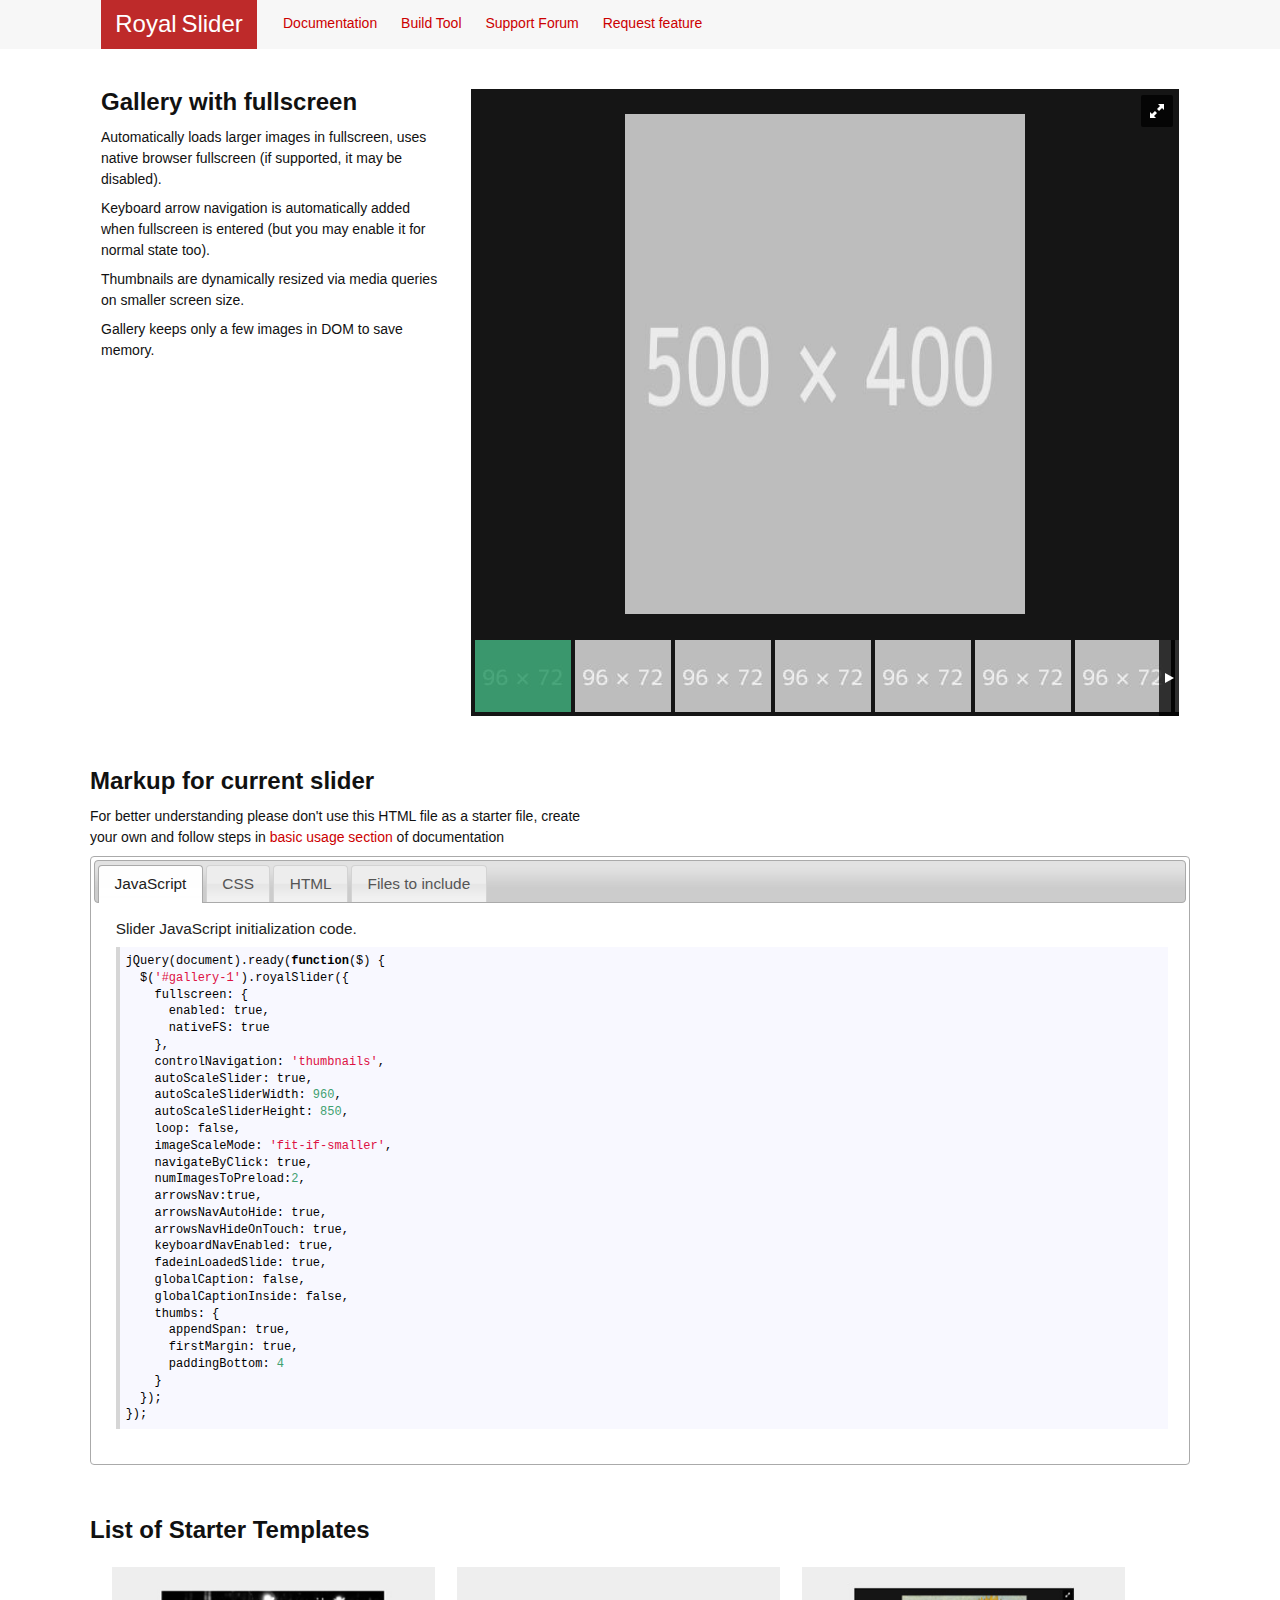
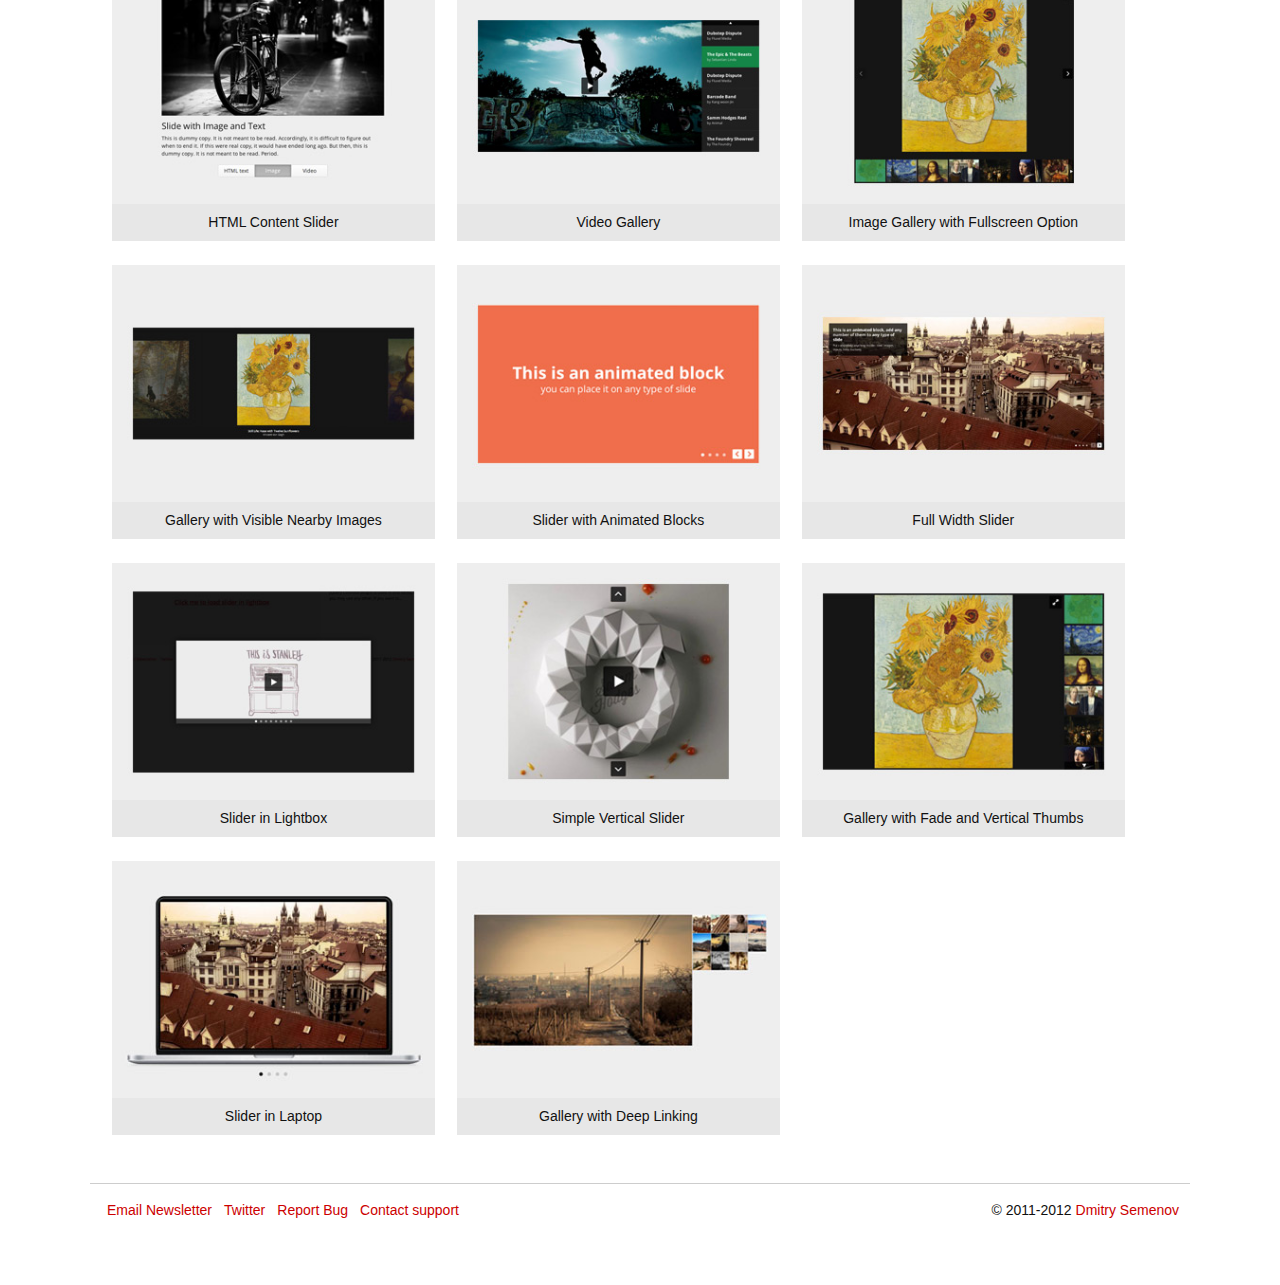
<file: js/royalslider/templates/gallery/index.html>
<!DOCTYPE html>
<html lang="en">

  <!-- Do not use this HTML file as a start -->
  <!-- Always create your own HTML file and follow steps in basic usage section of documentation -->

  <head>
    <meta charset="utf-8">
    <meta http-equiv="X-UA-Compatible" content="IE=edge,chrome=1">    

    <title> Image Gallery with Fullscreen Option | RoyalSlider Example</title>

    <meta content="Touch-enabled image gallery and content slider plugin, that focuses on providing great user experience on every desktop and mobile device." name="description">
    <meta name="keywords" content="content slider, gallery, plugin, jquery, banner rotator">
    <meta name="viewport" content="width = device-width, initial-scale = 1.0" />
    <meta name="author" content="Dmitry Semenov">

    <!-- slider JS files -->
    
    <script class="rs-file" src="../assets/royalslider/jquery-1.8.3.min.js"></script>
    <script class="rs-file" src="../assets/royalslider/jquery.royalslider.min.js"></script>
    <link class="rs-file" href="../assets/royalslider/royalslider.css" rel="stylesheet">
    
    

    
    <!-- syntax highlighter -->
    <script src="../assets/preview-assets/js/highlight.pack.js"></script>
    <script src="../assets/preview-assets/js/jquery-ui-1.8.22.custom.min.js"></script>
    <script> hljs.initHighlightingOnLoad();</script>


    

    <!-- preview-related stylesheets -->
    <link href="../assets/preview-assets/css/reset.css" rel="stylesheet">
    <link href="../assets/preview-assets/css/smoothness/jquery-ui-1.8.22.custom.css" rel="stylesheet">
    <link href="../assets/preview-assets/css/github.css" rel="stylesheet">

    <!-- slider stylesheets -->
    
     
        <link class="rs-file" href="../assets/royalslider/skins/default/rs-default.css" rel="stylesheet">
     
    

    
    <!-- slider css -->
    <style>
      #gallery-1 {
  width: 100%;
  -webkit-user-select: none;
  -moz-user-select: none;  
  user-select: none;
}

    </style>
    
    <style>
      #page-navigation { display: none; }
    </style>
  </head>
  <body >
  <header  id="main-header" class="clearfix">  
    <div  class="page wrapper"> 
       <div class="col span_6">
         <a id="logo" href="#">Royal&thinsp;Slider</a>
         <nav>
            <a href="http://dimsemenov.com/plugins/royal-slider/documentation/?s=dp">Documentation</a>
            <a href="http://dimsemenov.com/plugins/royal-slider/build/?s=dp">Build Tool</a>
            <a href="http://dimsemenov.com/private/forum.php">Support Forum</a>
            <a href="http://help.dimsemenov.com/discussions/suggestions">Request feature</a>
         </nav>
       </div>
    </div>
  </header>
  <div  class="page wrapper">    
    <div class="row clearfix">
      <div id="page-navigation" class="col span_6"> 
            
          <div class="left page-nav-item"> 
                  <a href="../visible-nearby/" title="Previous Example: 
  Gallery with Visible Nearby Images">← Gallery with Visible Nearby Images</a> 
          </div> 
           
           
          <div class="right page-nav-item"> 
          
                  <a href="../video-gallery/" title="Next Example: 
  Video Gallery">Video Gallery → </a> 
          
          </div> 
           
      </div> 
    </div>

    <!-- slider code start -->
      <div class="row clearfix"> 
   <div class="col span_2 example-info">
    <h2>Gallery with fullscreen</h2>
    <p>Automatically loads larger images in fullscreen, uses native browser fullscreen (if supported, it may be disabled).</p>
    <p>Keyboard arrow navigation is automatically added when fullscreen is entered (but you may enable it for normal state too).</p>
    <p>Thumbnails are dynamically resized via media queries on smaller screen size.</p>
    <p>Gallery keeps only a few images in DOM to save memory.</p>
    <!-- <a class="wp-how-to-video" href="http://youtu.be/S-VJs_cmjwU">See video about how to create such gallery in WordPress version</a> -->
  </div>
<div class="col span_4 fwImage">
  <div id="gallery-1" class="royalSlider rsDefault">
    <a class="rsImg bugaga" data-rsw="400" data-rsh="500"  data-rsBigImg="../img/paintings/1.jpg" href="../img/paintings/700x500/1.jpg">Vincent van Gogh - Still Life: Vase with Twelve Sunflowers<img width="96" height="72" class="rsTmb" src="../img/paintings/t/1.jpg" /></a>
    <a class="rsImg" data-rsw="632" data-rsh="500" data-rsBigImg="../img/paintings/2.jpg" href="../img/paintings/700x500/2.jpg">Vincent van Gogh - The Starry Night<img width="96" height="72" class="rsTmb" src="../img/paintings/t/2.jpg" /></a>
    <a class="rsImg" data-rsw="336" data-rsh="500" data-rsBigImg="../img/paintings/3.jpg" href="../img/paintings/700x500/3.jpg">Leonardo da Vinci - Mona Lisa<img width="96" height="72" class="rsTmb" src="../img/paintings/t/3.jpg" /></a>
    <a class="rsImg" data-rsw="417" data-rsh="500" data-rsBigImg="../img/paintings/4.jpg" href="../img/paintings/700x500/4.jpg">Grant DeVolson Wood - American Gothic<img width="96" height="72" class="rsTmb" src="../img/paintings/t/4.jpg" /></a>
    <a class="rsImg" data-rsw="601" data-rsh="500" data-rsBigImg="../img/paintings/5.jpg" href="../img/paintings/700x500/5.jpg">Rembrandt - The Night Watch<img width="96" height="72" class="rsTmb" src="../img/paintings/t/5.jpg" /></a>
    <a class="rsImg" data-rsw="350" data-rsh="500" data-rsBigImg="../img/paintings/6.jpg" href="../img/paintings/700x500/6.jpg">Johannes Vermeer - Girl with a Pearl Earring<img width="96" height="72" class="rsTmb" src="../img/paintings/t/6.jpg" /></a>
    <a class="rsImg" data-rsw="596" data-rsh="500" data-rsBigImg="../img/paintings/7.jpg" href="../img/paintings/700x500/7.jpg">Paul Cezanne - Card Players<img width="96" height="72" class="rsTmb" src="../img/paintings/t/7.jpg" /></a>
    <a class="rsImg" data-rsw="700" data-rsh="414" data-rsBigImg="../img/paintings/8.jpg" href="../img/paintings/700x500/8.jpg">Ilya Repin - Reply of the Zaporozhian Cossacks<img width="96" height="72" class="rsTmb" src="../img/paintings/t/8.jpg" /></a>
    <a class="rsImg" data-rsw="470" data-rsh="500" data-rsBigImg="../img/paintings/9.jpg" href="../img/paintings/700x500/9.jpg">Ivan Aivazovsky - Chesmabattle<img width="96" height="72" class="rsTmb" src="../img/paintings/t/9.jpg" /></a>
    <a class="rsImg" data-rsw="500" data-rsh="500" data-rsBigImg="../img/paintings/10.jpg" href="../img/paintings/700x500/10.jpg">Gustav Klimt - The Kiss<img width="96" height="72" class="rsTmb" src="../img/paintings/t/10.jpg" /></a>
     <a class="rsImg" data-rsw="700" data-rsh="475" data-rsBigImg="../img/paintings/11.jpg" href="../img/paintings/700x500/11.jpg">Ivan Shishkin - Morning in a Pine Forest<img width="96" height="72" class="rsTmb" src="../img/paintings/t/11.jpg" /></a>
  </div>
</div>
</div>

  <!-- You don't need this part of code -->
  <div class="row clearfix">
    <h2>Markup for current slider</h2>
    <p style="max-width: 500px;">For better understanding please don't use this HTML file as a starter file, create your own and follow steps in <a href="http://dimsemenov.com/plugin/royal-slider/documentation/">basic usage section</a> of documentation </p>
    <div class="tabs col span_6">
    <ul>
        <li><a href="#js">JavaScript</a></li>
        <li><a href="#css">CSS</a></li>
        <li><a href="#html">HTML</a></li>
        <li><a href="#files">Files to include</a></li>
    </ul>
    <div id="js"><p>Slider JavaScript initialization code.</p><pre><code></code></pre></div>
    <div id="css"><p>Additional CSS styles for current slider.</p><pre><code>#gallery-1 {
  width: 100%;
  -webkit-user-select: none;
  -moz-user-select: none;  
  user-select: none;
}
</code></pre></div>
    <div id="html"><p>HTML markup of slider.</p><pre id="html-code"><code></code></pre></div>
    <div id="files"><p>You should include: jQuery, main slider JavaScript file, main slider CSS file, skin CSS file. <br/>It's recommended to get jquery.royalslider.min.js from build tool. Feel free to combine files in one.<br/>Make sure that paths match locations of files.</p><pre><code></code></pre></div>
    </div>
  </div>
  <script>
    jQuery(document).ready(function($) {
      // DO NOT INCLUDE THIS CODE IN YOUR BUILD, it's for tabs on this page
        var code = $('#html-code code');
        if(code.is(':empty')) {
          var rsCode = $('.royalSlider-preview');
          if(!rsCode.length) {
              rsCode = $('.royalSlider');
          }
          rsCode = rsCode.clone().removeClass('royalSlider-preview').wrap('<div></div>').parent().html();
          rsCode = htmlencode(rsCode);
          code.html(rsCode);
        }
        $('#js code').html( htmlencode($('#addJS').html()) );

        var filesHTML = '';
        $('.rs-file').each(function() {
          var item = $(this).removeAttr('class');
          if(item.is('script')) {
            filesHTML += '<script src="' + item.attr('src') + '" />';
          } else {
            filesHTML += $('<div>').append( $(this).clone().removeAttr('class') ).html();
          }
          filesHTML += "\n";
        });
        $('#files code').html( htmlencode( filesHTML ) );
        $( ".tabs" ).tabs();
    });
    function htmlencode(str) {
      if(str) {
         return str.replace(/[&<>"']/g, function($0) {
            return "&" + {"&":"amp", "<":"lt", ">":"gt", '"':"quot", "'":"#39"}[$0] + ";";
        });
      }
    }   
  </script>
  <div class="row clearfix">
    <h2>List of Starter Templates</h2>
  <ul id="templates-list" class="col span_6">
  
  <li><a href="../content-slider/"><img width="341" height="250" src="../img/previews/content-slider.jpg" /><h3>HTML Content Slider</h3></a></li>
  
  <li><a href="../video-gallery/"><img width="341" height="250" src="../img/previews/video-gallery.jpg" /><h3>Video Gallery</h3></a></li>
  
  <li><a href="../gallery/"><img width="341" height="250" src="../img/previews/gallery.jpg" /><h3>Image Gallery with Fullscreen Option</h3></a></li>
  
  <li><a href="../visible-nearby/"><img width="341" height="250" src="../img/previews/visible-nearby.jpg" /><h3>Gallery with Visible Nearby Images</h3></a></li>
  
  <li><a href="../animated-blocks/"><img width="341" height="250" src="../img/previews/animated-blocks.jpg" /><h3>Slider with Animated Blocks</h3></a></li>
  
  <li><a href="../full-width/"><img width="341" height="250" src="../img/previews/fullwidth.jpg" /><h3>Full Width Slider</h3></a></li>
  
  <li><a href="../slider-in-lightbox/"><img width="341" height="250" src="../img/previews/lightbox.jpg" /><h3>Slider in Lightbox</h3></a></li>
  
  <li><a href="../simple-vertical/"><img width="341" height="250" src="../img/previews/simple-vertical.jpg" /><h3>Simple Vertical Slider</h3></a></li>
  
  <li><a href="../gallery-vertical-fade/"><img width="341" height="250" src="../img/previews/gallery-fade.jpg" /><h3>Gallery with Fade and Vertical Thumbs</h3></a></li>
  
  <li><a href="../slider-in-laptop/"><img width="341" height="250" src="../img/previews/slider-in-laptop.jpg" /><h3>Slider in Laptop</h3></a></li>
  
  <li><a href="../gallery-with-deeplinking/"><img width="341" height="250" src="../img/previews/deeplinking.jpg" /><h3>Gallery with Deep Linking</h3></a></li>
  
  </ul>
</div>
  <footer class="row clearfix" id="main-footer">
    <div class="col span_6">
      <nav><a href="http://dimsemenov.com/subscribe.html?s=sb">Email Newsletter</a><a href="http://twitter.com/dimsemenov">Twitter</a><a href="mailto:diiiimaaaa@gmail.com?subject=RoyalSlider bug">Report Bug</a><a href="http://dimsemenov.com/plugins/royal-slider/support/">Contact support</a></nav>
      <p class="copy">© 2011-2012 <a href="http://dimsemenov.com">Dmitry Semenov</a></p>
    </div>
  </footer>
   <!-- tabs & footer end /// --> 
   
  
    <script id="addJS">jQuery(document).ready(function($) {
  $('#gallery-1').royalSlider({
    fullscreen: {
      enabled: true,
      nativeFS: true
    },
    controlNavigation: 'thumbnails',
    autoScaleSlider: true, 
    autoScaleSliderWidth: 960,     
    autoScaleSliderHeight: 850,
    loop: false,
    imageScaleMode: 'fit-if-smaller',
    navigateByClick: true,
    numImagesToPreload:2,
    arrowsNav:true,
    arrowsNavAutoHide: true,
    arrowsNavHideOnTouch: true,
    keyboardNavEnabled: true,
    fadeinLoadedSlide: true,
    globalCaption: false,
    globalCaptionInside: false,
    thumbs: {
      appendSpan: true,
      firstMargin: true,
      paddingBottom: 4
    }
  });
});
</script>
  
  </div>
  </body>
</html>
</file>
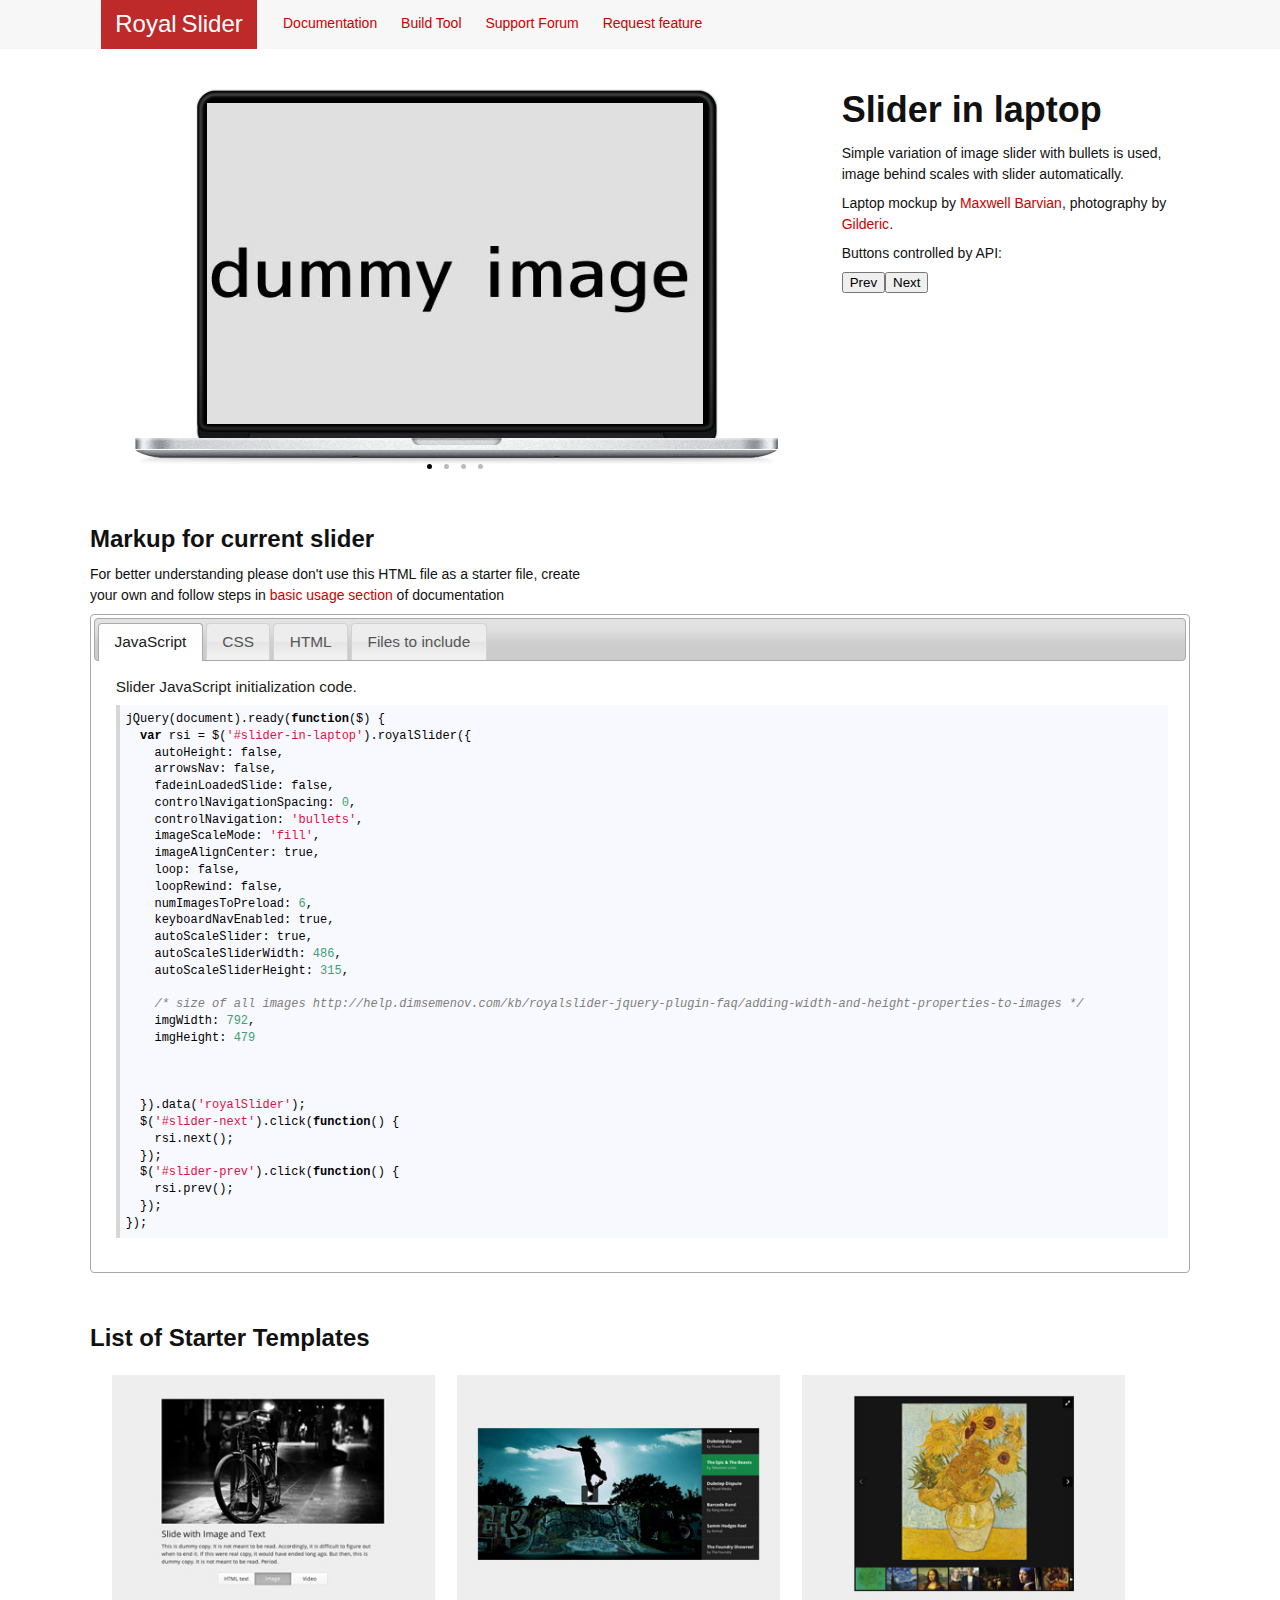
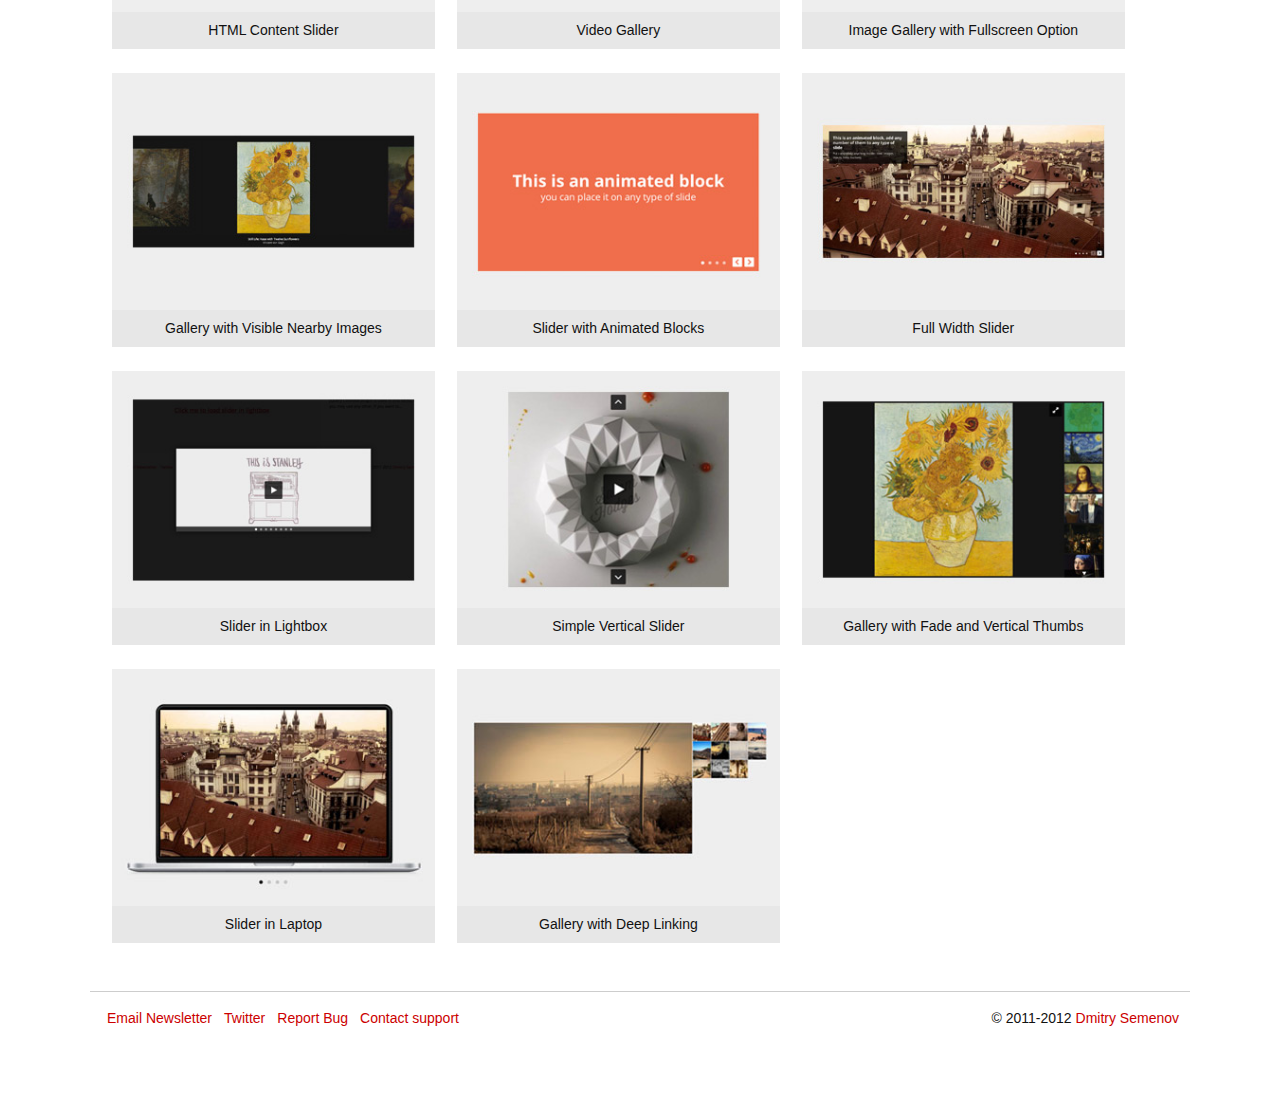
<file: js/royalslider/templates/slider-in-laptop/index.html>
<!DOCTYPE html>
<html lang="en">

  <!-- Do not use this HTML file as a start -->
  <!-- Always create your own HTML file and follow steps in basic usage section of documentation -->

  <head>
    <meta charset="utf-8">
    <meta http-equiv="X-UA-Compatible" content="IE=edge,chrome=1">    

    <title> Slider in Laptop | RoyalSlider Example</title>

    <meta content="Touch-enabled image gallery and content slider plugin, that focuses on providing great user experience on every desktop and mobile device." name="description">
    <meta name="keywords" content="content slider, gallery, plugin, jquery, banner rotator">
    <meta name="viewport" content="width = device-width, initial-scale = 1.0" />
    <meta name="author" content="Dmitry Semenov">

    <!-- slider JS files -->
    
    <script class="rs-file" src="../assets/royalslider/jquery-1.8.3.min.js"></script>
    <script class="rs-file" src="../assets/royalslider/jquery.royalslider.min.js"></script>
    <link class="rs-file" href="../assets/royalslider/royalslider.css" rel="stylesheet">
    
    

    
    <!-- syntax highlighter -->
    <script src="../assets/preview-assets/js/highlight.pack.js"></script>
    <script src="../assets/preview-assets/js/jquery-ui-1.8.22.custom.min.js"></script>
    <script> hljs.initHighlightingOnLoad();</script>


    

    <!-- preview-related stylesheets -->
    <link href="../assets/preview-assets/css/reset.css" rel="stylesheet">
    <link href="../assets/preview-assets/css/smoothness/jquery-ui-1.8.22.custom.css" rel="stylesheet">
    <link href="../assets/preview-assets/css/github.css" rel="stylesheet">

    <!-- slider stylesheets -->
    
     
        <link class="rs-file" href="../assets/royalslider/skins/default-inverted/rs-default-inverted.css" rel="stylesheet">
     
    

    
    <!-- slider css -->
    <style>
      #slider-in-laptop {
  width: 70%;
  height: 200px;
  padding: 2% 15% 7%;
  background: none;
}
#slider-in-laptop .rsOverflow,
#slider-in-laptop .rsSlide,
#slider-in-laptop .rsVideoFrameHolder,
#slider-in-laptop .rsThumbs {
  background: #151515;
}
.imgBg {
  position: absolute;
  left: 0;
  top: 0;
  width: 100%;
  height: auto;
}
#slider-in-laptop .rsBullets {
  bottom: -25px;
}
.laptopBg {
  position: relative;
  width: 100%;
  height: auto;
}
#slider-in-laptop .rsBullets {
    bottom: -30px;
}

    </style>
    
    <style>
      #page-navigation { display: none; }
    </style>
  </head>
  <body >
  <header  id="main-header" class="clearfix">  
    <div  class="page wrapper"> 
       <div class="col span_6">
         <a id="logo" href="#">Royal&thinsp;Slider</a>
         <nav>
            <a href="http://dimsemenov.com/plugins/royal-slider/documentation/?s=dp">Documentation</a>
            <a href="http://dimsemenov.com/plugins/royal-slider/build/?s=dp">Build Tool</a>
            <a href="http://dimsemenov.com/private/forum.php">Support Forum</a>
            <a href="http://help.dimsemenov.com/discussions/suggestions">Request feature</a>
         </nav>
       </div>
    </div>
  </header>
  <div  class="page wrapper">    
    <div class="row clearfix">
      <div id="page-navigation" class="col span_6"> 
            
          <div class="left page-nav-item"> 
                  <a href="../gallery-with-deeplinking/" title="Previous Example: 
  Gallery with Deep Linking">← Gallery with Deep Linking</a> 
          </div> 
           
           
          <div class="right page-nav-item"> 
          
                  <a href="../gallery-vertical-fade/" title="Next Example: 
  Gallery with Fade and Vertical Thumbs">Gallery with Fade and Vertical Thumbs → </a> 
          
          </div> 
           
      </div> 
    </div>

    <!-- slider code start -->
      <div class="row clearfix">
  <div class="col span_4 fwImage">
    <div class="royalSlider-preview laptopBg">
      <img src="../img/laptop.png" class="imgBg" width="707" height="400" />
      <div id="slider-in-laptop" class="royalSlider rsDefaultInv">
        <img src="../img/full-width/medium/1.jpg" />
        <img src="../img/full-width/medium/2.jpg" data-rsVideo="https://vimeo.com/45778774" />
        <img src="../img/full-width/medium/3.jpg" />
        <img src="../img/full-width/medium/4.jpg" />
      </div>
    </div>
  </div>

  <div class="col span_2">
      <h1>Slider in laptop</h1>
      <p>Simple variation of image slider with bullets is used, image behind scales with slider automatically.</p>
      <p>Laptop mockup by <a href="http://dribbble.com/mbarvian">Maxwell Barvian</a>, photography by <a href="http://www.flickr.com/photos/gilderic/">Gilderic</a>.</p>
      <p>Buttons controlled by API:</p>
      <button id="slider-prev">Prev</button><button id="slider-next">Next</button>
    </div>
</div>

  <!-- You don't need this part of code -->
  <div class="row clearfix">
    <h2>Markup for current slider</h2>
    <p style="max-width: 500px;">For better understanding please don't use this HTML file as a starter file, create your own and follow steps in <a href="http://dimsemenov.com/plugin/royal-slider/documentation/">basic usage section</a> of documentation </p>
    <div class="tabs col span_6">
    <ul>
        <li><a href="#js">JavaScript</a></li>
        <li><a href="#css">CSS</a></li>
        <li><a href="#html">HTML</a></li>
        <li><a href="#files">Files to include</a></li>
    </ul>
    <div id="js"><p>Slider JavaScript initialization code.</p><pre><code></code></pre></div>
    <div id="css"><p>Additional CSS styles for current slider.</p><pre><code>#slider-in-laptop {
  width: 70%;
  height: 200px;
  padding: 2% 15% 7%;
  background: none;
}
#slider-in-laptop .rsOverflow,
#slider-in-laptop .rsSlide,
#slider-in-laptop .rsVideoFrameHolder,
#slider-in-laptop .rsThumbs {
  background: #151515;
}
.imgBg {
  position: absolute;
  left: 0;
  top: 0;
  width: 100%;
  height: auto;
}
#slider-in-laptop .rsBullets {
  bottom: -25px;
}
.laptopBg {
  position: relative;
  width: 100%;
  height: auto;
}
#slider-in-laptop .rsBullets {
    bottom: -30px;
}
</code></pre></div>
    <div id="html"><p>HTML markup of slider.</p><pre id="html-code"><code></code></pre></div>
    <div id="files"><p>You should include: jQuery, main slider JavaScript file, main slider CSS file, skin CSS file. <br/>It's recommended to get jquery.royalslider.min.js from build tool. Feel free to combine files in one.<br/>Make sure that paths match locations of files.</p><pre><code></code></pre></div>
    </div>
  </div>
  <script>
    jQuery(document).ready(function($) {
      // DO NOT INCLUDE THIS CODE IN YOUR BUILD, it's for tabs on this page
        var code = $('#html-code code');
        if(code.is(':empty')) {
          var rsCode = $('.royalSlider-preview');
          if(!rsCode.length) {
              rsCode = $('.royalSlider');
          }
          rsCode = rsCode.clone().removeClass('royalSlider-preview').wrap('<div></div>').parent().html();
          rsCode = htmlencode(rsCode);
          code.html(rsCode);
        }
        $('#js code').html( htmlencode($('#addJS').html()) );

        var filesHTML = '';
        $('.rs-file').each(function() {
          var item = $(this).removeAttr('class');
          if(item.is('script')) {
            filesHTML += '<script src="' + item.attr('src') + '" />';
          } else {
            filesHTML += $('<div>').append( $(this).clone().removeAttr('class') ).html();
          }
          filesHTML += "\n";
        });
        $('#files code').html( htmlencode( filesHTML ) );
        $( ".tabs" ).tabs();
    });
    function htmlencode(str) {
      if(str) {
         return str.replace(/[&<>"']/g, function($0) {
            return "&" + {"&":"amp", "<":"lt", ">":"gt", '"':"quot", "'":"#39"}[$0] + ";";
        });
      }
    }   
  </script>
  <div class="row clearfix">
    <h2>List of Starter Templates</h2>
  <ul id="templates-list" class="col span_6">
  
  <li><a href="../content-slider/"><img width="341" height="250" src="../img/previews/content-slider.jpg" /><h3>HTML Content Slider</h3></a></li>
  
  <li><a href="../video-gallery/"><img width="341" height="250" src="../img/previews/video-gallery.jpg" /><h3>Video Gallery</h3></a></li>
  
  <li><a href="../gallery/"><img width="341" height="250" src="../img/previews/gallery.jpg" /><h3>Image Gallery with Fullscreen Option</h3></a></li>
  
  <li><a href="../visible-nearby/"><img width="341" height="250" src="../img/previews/visible-nearby.jpg" /><h3>Gallery with Visible Nearby Images</h3></a></li>
  
  <li><a href="../animated-blocks/"><img width="341" height="250" src="../img/previews/animated-blocks.jpg" /><h3>Slider with Animated Blocks</h3></a></li>
  
  <li><a href="../full-width/"><img width="341" height="250" src="../img/previews/fullwidth.jpg" /><h3>Full Width Slider</h3></a></li>
  
  <li><a href="../slider-in-lightbox/"><img width="341" height="250" src="../img/previews/lightbox.jpg" /><h3>Slider in Lightbox</h3></a></li>
  
  <li><a href="../simple-vertical/"><img width="341" height="250" src="../img/previews/simple-vertical.jpg" /><h3>Simple Vertical Slider</h3></a></li>
  
  <li><a href="../gallery-vertical-fade/"><img width="341" height="250" src="../img/previews/gallery-fade.jpg" /><h3>Gallery with Fade and Vertical Thumbs</h3></a></li>
  
  <li><a href="../slider-in-laptop/"><img width="341" height="250" src="../img/previews/slider-in-laptop.jpg" /><h3>Slider in Laptop</h3></a></li>
  
  <li><a href="../gallery-with-deeplinking/"><img width="341" height="250" src="../img/previews/deeplinking.jpg" /><h3>Gallery with Deep Linking</h3></a></li>
  
  </ul>
</div>
  <footer class="row clearfix" id="main-footer">
    <div class="col span_6">
      <nav><a href="http://dimsemenov.com/subscribe.html?s=sb">Email Newsletter</a><a href="http://twitter.com/dimsemenov">Twitter</a><a href="mailto:diiiimaaaa@gmail.com?subject=RoyalSlider bug">Report Bug</a><a href="http://dimsemenov.com/plugins/royal-slider/support/">Contact support</a></nav>
      <p class="copy">© 2011-2012 <a href="http://dimsemenov.com">Dmitry Semenov</a></p>
    </div>
  </footer>
   <!-- tabs & footer end /// --> 
   
  
    <script id="addJS">jQuery(document).ready(function($) {
  var rsi = $('#slider-in-laptop').royalSlider({
    autoHeight: false,
    arrowsNav: false,
    fadeinLoadedSlide: false,
    controlNavigationSpacing: 0,
    controlNavigation: 'bullets',
    imageScaleMode: 'fill',
    imageAlignCenter: true,
    loop: false,
    loopRewind: false,
    numImagesToPreload: 6,
    keyboardNavEnabled: true,
    autoScaleSlider: true,  
    autoScaleSliderWidth: 486,     
    autoScaleSliderHeight: 315,

    /* size of all images http://help.dimsemenov.com/kb/royalslider-jquery-plugin-faq/adding-width-and-height-properties-to-images */
    imgWidth: 792,
    imgHeight: 479



  }).data('royalSlider');
  $('#slider-next').click(function() {
    rsi.next();
  });
  $('#slider-prev').click(function() {
    rsi.prev();
  });
});
</script>
  
  </div>
  </body>
</html>
</file>
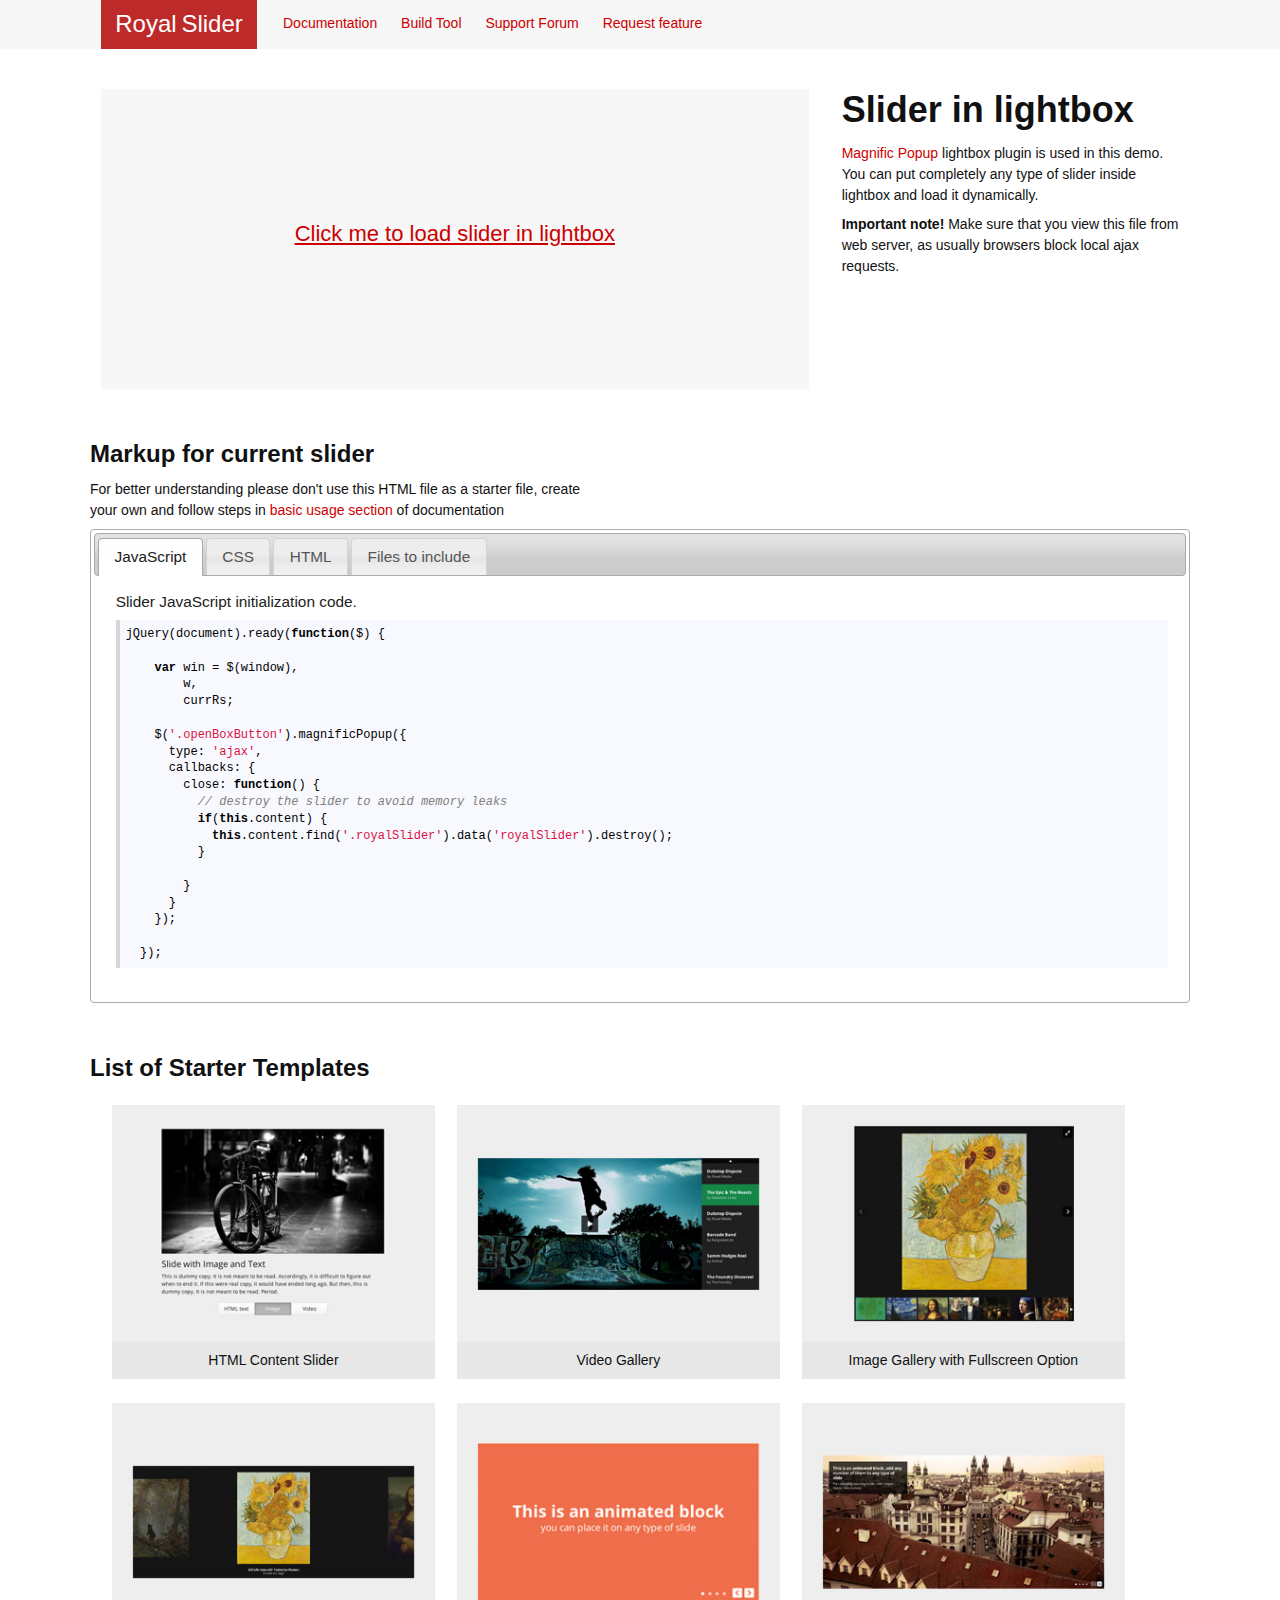
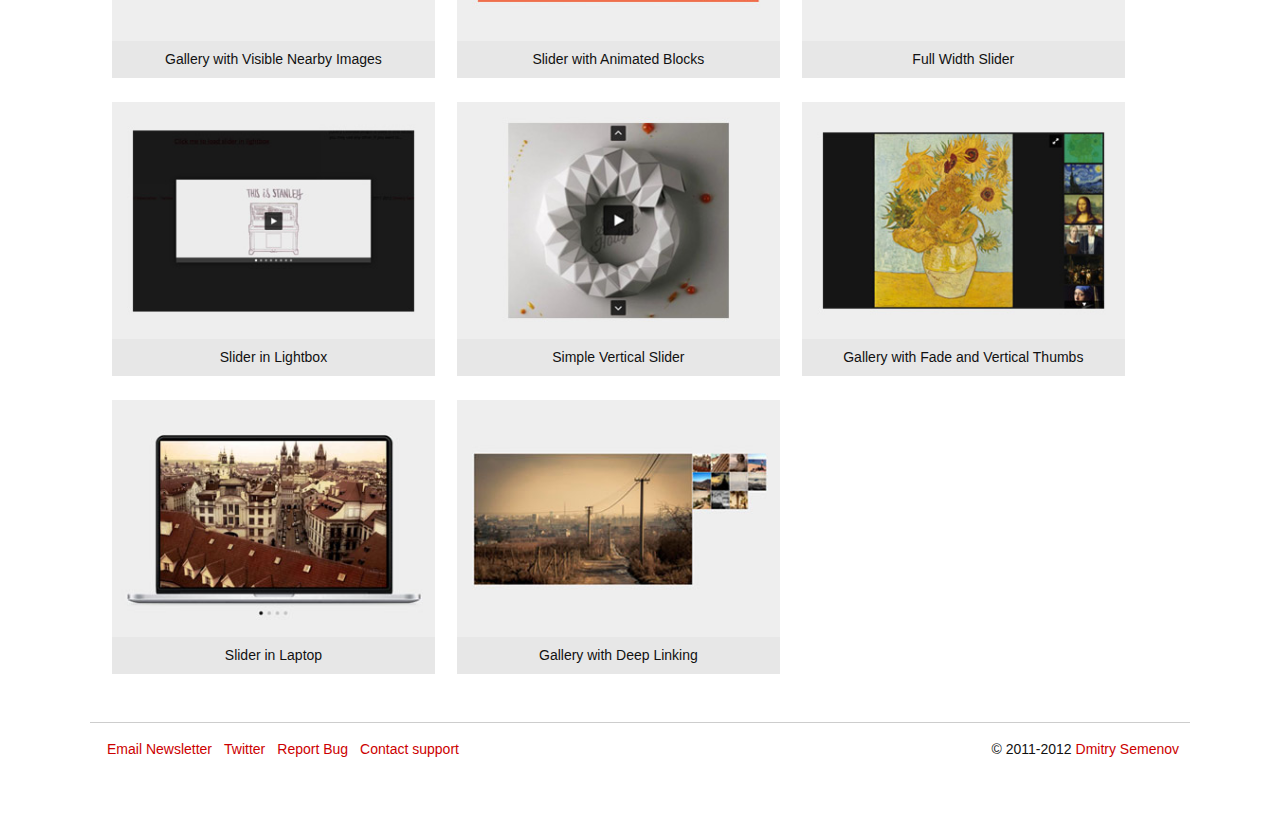
<file: js/royalslider/templates/slider-in-lightbox/index.html>
<!DOCTYPE html>
<html lang="en">

  <!-- Do not use this HTML file as a start -->
  <!-- Always create your own HTML file and follow steps in basic usage section of documentation -->

  <head>
    <meta charset="utf-8">
    <meta http-equiv="X-UA-Compatible" content="IE=edge,chrome=1">    

    <title> Slider in Lightbox | RoyalSlider Example</title>

    <meta content="Touch-enabled image gallery and content slider plugin, that focuses on providing great user experience on every desktop and mobile device." name="description">
    <meta name="keywords" content="content slider, gallery, plugin, jquery, banner rotator">
    <meta name="viewport" content="width = device-width, initial-scale = 1.0" />
    <meta name="author" content="Dmitry Semenov">

    <!-- slider JS files -->
    
    <script class="rs-file" src="../assets/royalslider/jquery-1.8.3.min.js"></script>
    <script class="rs-file" src="../assets/royalslider/jquery.royalslider.min.js"></script>
    <link class="rs-file" href="../assets/royalslider/royalslider.css" rel="stylesheet">
    
    
     
        <script class="rs-file" src="../assets/preview-assets/js/jquery.magnific-popup.js"></script>
     
    

    
    <!-- syntax highlighter -->
    <script src="../assets/preview-assets/js/highlight.pack.js"></script>
    <script src="../assets/preview-assets/js/jquery-ui-1.8.22.custom.min.js"></script>
    <script> hljs.initHighlightingOnLoad();</script>


    

    <!-- preview-related stylesheets -->
    <link href="../assets/preview-assets/css/reset.css" rel="stylesheet">
    <link href="../assets/preview-assets/css/smoothness/jquery-ui-1.8.22.custom.css" rel="stylesheet">
    <link href="../assets/preview-assets/css/github.css" rel="stylesheet">

    <!-- slider stylesheets -->
    
     
        <link class="rs-file" href="../assets/royalslider/skins/default/rs-default.css" rel="stylesheet">
     
        <link class="rs-file" href="../assets/preview-assets/css/magnific-popup.css" rel="stylesheet">
     
    

    
    <style>
      #page-navigation { display: none; }
    </style>
  </head>
  <body >
  <header  id="main-header" class="clearfix">  
    <div  class="page wrapper"> 
       <div class="col span_6">
         <a id="logo" href="#">Royal&thinsp;Slider</a>
         <nav>
            <a href="http://dimsemenov.com/plugins/royal-slider/documentation/?s=dp">Documentation</a>
            <a href="http://dimsemenov.com/plugins/royal-slider/build/?s=dp">Build Tool</a>
            <a href="http://dimsemenov.com/private/forum.php">Support Forum</a>
            <a href="http://help.dimsemenov.com/discussions/suggestions">Request feature</a>
         </nav>
       </div>
    </div>
  </header>
  <div  class="page wrapper">    
    <div class="row clearfix">
      <div id="page-navigation" class="col span_6"> 
            
          <div class="left page-nav-item"> 
                  <a href="../simple-vertical/" title="Previous Example: 
  Simple Vertical Slider">← Simple Vertical Slider</a> 
          </div> 
           
           
          <div class="right page-nav-item"> 
          
                  <a href="../full-width/" title="Next Example: 
  Full Width Slider">Full Width Slider → </a> 
          
          </div> 
           
      </div> 
    </div>

    <!-- slider code start -->
<div class="row clearfix">
  <div class="col span_4 fwImage">
      <div class="links-holder">
        <a class="openBoxButton" href="{{site.url}}/ajax-sliders/simple-slider.html" rel="">Click me to load slider in lightbox</a>
      </div>
  </div>
  <div class="col span_2">
    <h1>Slider in lightbox</h1>
    <p><a href="http://dimsemenov.com/plugins/magnific-popup/">Magnific Popup</a> lightbox plugin is used in this demo. You can put completely any type of slider inside lightbox and load it dynamically.</p>
    <p><strong>Important note!</strong> Make sure that you view this file from web server, as usually browsers block local ajax requests.</p>
  </div>
</div>

 

  <!-- You don't need this part of code -->
  <div class="row clearfix">
    <h2>Markup for current slider</h2>
    <p style="max-width: 500px;">For better understanding please don't use this HTML file as a starter file, create your own and follow steps in <a href="http://dimsemenov.com/plugin/royal-slider/documentation/">basic usage section</a> of documentation </p>
    <div class="tabs col span_6">
    <ul>
        <li><a href="#js">JavaScript</a></li>
        <li><a href="#css">CSS</a></li>
        <li><a href="#html">HTML</a></li>
        <li><a href="#files">Files to include</a></li>
    </ul>
    <div id="js"><p>Slider JavaScript initialization code.</p><pre><code></code></pre></div>
    <div id="css"><p>Additional CSS styles for current slider.</p><pre><code></code></pre></div>
    <div id="html"><p>HTML markup of slider.</p><pre id="html-code"><code>&lt;!-- contents of external ajax file --&gt;
&lt;div class=&quot;sliderContainer&quot;&gt;
  &lt;div class=&quot;royalSlider rsDefault sliderInLightbox&quot;&gt;
      &lt;a class=&quot;rsImg&quot; data-rsVideo=&quot;http://www.youtube.com/watch?v=HFbHRWwyihE&quot; href=&quot;http://b.vimeocdn.com/ts/318/502/318502540_640.jpg&quot;&gt;
        &lt;div class=&quot;rsTmb&quot;&gt;
          &lt;h5&gt;The Epic &amp;amp; The Beasts&lt;/h5&gt;
          &lt;p&gt;by Sebastian Linda&lt;/p&gt;
        &lt;/div&gt;
      &lt;/a&gt;
      &lt;a class=&quot;rsImg&quot; data-rsVideo=&quot;https://vimeo.com/44878206&quot; href=&quot;http://b.vimeocdn.com/ts/311/891/311891198_640.jpg&quot;&gt;
        &lt;div class=&quot;rsTmb&quot;&gt;
          &lt;h5&gt;Dubstep Dispute&lt;/h5&gt;
          &lt;p&gt;by Fluxel Media&lt;/p&gt;
        &lt;/div&gt;
      &lt;/a&gt;
      &lt;a class=&quot;rsImg&quot; data-rsVideo=&quot;https://vimeo.com/41132461&quot; href=&quot;http://b.vimeocdn.com/ts/284/709/284709146_640.jpg&quot;&gt;
        &lt;div class=&quot;rsTmb&quot;&gt;
          &lt;h5&gt;Barcode Band&lt;/h5&gt;
          &lt;p&gt;by Kang woon Jin&lt;/p&gt;
        &lt;/div&gt;
      &lt;/a&gt;
      &lt;a class=&quot;rsImg&quot; data-rsVideo=&quot;https://vimeo.com/44388232&quot; href=&quot;http://b.vimeocdn.com/ts/308/375/308375094_640.jpg&quot;&gt;
        &lt;div class=&quot;rsTmb&quot;&gt;
          &lt;h5&gt;Samm Hodges Reel&lt;/h5&gt;
          &lt;p&gt;by Animal&lt;/p&gt;
        &lt;/div&gt;
      &lt;/a&gt;
  &lt;/div&gt;
  &lt;style type=&quot;text/css&quot;&gt;
  /* just some styles to define the size of slider */
  .sliderContainer,
  .sliderInLightbox {
    width: 100%; 
    height: 400px; 
    max-width: 700px; 
    margin: 0 auto;
  }
  .sliderContainer {
    box-shadow: 0 0 8px rgba(0, 0, 0, .6);
  }
  @media screen and (max-width: 760px) {
    .sliderContainer,
    .sliderInLightbox {
      height: 300px;
    }
  }
  &lt;/style&gt;
  &lt;script&gt;
  jQuery(document).ready(function($) {
    /* initialize slider as usual */
    $('.sliderInLightbox').royalSlider({
      imageScaleMode: 'fill',
      keyboardNavEnabled: true,
      video: {
        autoHideControlNav: true
      }
    });
  });
  &lt;/script&gt;
&lt;/div&gt;
</code></pre></div>
    <div id="files"><p>You should include: jQuery, main slider JavaScript file, main slider CSS file, skin CSS file. <br/>It's recommended to get jquery.royalslider.min.js from build tool. Feel free to combine files in one.<br/>Make sure that paths match locations of files.</p><pre><code></code></pre></div>
    </div>
  </div>
  <script>
    jQuery(document).ready(function($) {
      // DO NOT INCLUDE THIS CODE IN YOUR BUILD, it's for tabs on this page
        var code = $('#html-code code');
        if(code.is(':empty')) {
          var rsCode = $('.royalSlider-preview');
          if(!rsCode.length) {
              rsCode = $('.royalSlider');
          }
          rsCode = rsCode.clone().removeClass('royalSlider-preview').wrap('<div></div>').parent().html();
          rsCode = htmlencode(rsCode);
          code.html(rsCode);
        }
        $('#js code').html( htmlencode($('#addJS').html()) );

        var filesHTML = '';
        $('.rs-file').each(function() {
          var item = $(this).removeAttr('class');
          if(item.is('script')) {
            filesHTML += '<script src="' + item.attr('src') + '" />';
          } else {
            filesHTML += $('<div>').append( $(this).clone().removeAttr('class') ).html();
          }
          filesHTML += "\n";
        });
        $('#files code').html( htmlencode( filesHTML ) );
        $( ".tabs" ).tabs();
    });
    function htmlencode(str) {
      if(str) {
         return str.replace(/[&<>"']/g, function($0) {
            return "&" + {"&":"amp", "<":"lt", ">":"gt", '"':"quot", "'":"#39"}[$0] + ";";
        });
      }
    }   
  </script>
  <div class="row clearfix">
    <h2>List of Starter Templates</h2>
  <ul id="templates-list" class="col span_6">
  
  <li><a href="../content-slider/"><img width="341" height="250" src="../img/previews/content-slider.jpg" /><h3>HTML Content Slider</h3></a></li>
  
  <li><a href="../video-gallery/"><img width="341" height="250" src="../img/previews/video-gallery.jpg" /><h3>Video Gallery</h3></a></li>
  
  <li><a href="../gallery/"><img width="341" height="250" src="../img/previews/gallery.jpg" /><h3>Image Gallery with Fullscreen Option</h3></a></li>
  
  <li><a href="../visible-nearby/"><img width="341" height="250" src="../img/previews/visible-nearby.jpg" /><h3>Gallery with Visible Nearby Images</h3></a></li>
  
  <li><a href="../animated-blocks/"><img width="341" height="250" src="../img/previews/animated-blocks.jpg" /><h3>Slider with Animated Blocks</h3></a></li>
  
  <li><a href="../full-width/"><img width="341" height="250" src="../img/previews/fullwidth.jpg" /><h3>Full Width Slider</h3></a></li>
  
  <li><a href="../slider-in-lightbox/"><img width="341" height="250" src="../img/previews/lightbox.jpg" /><h3>Slider in Lightbox</h3></a></li>
  
  <li><a href="../simple-vertical/"><img width="341" height="250" src="../img/previews/simple-vertical.jpg" /><h3>Simple Vertical Slider</h3></a></li>
  
  <li><a href="../gallery-vertical-fade/"><img width="341" height="250" src="../img/previews/gallery-fade.jpg" /><h3>Gallery with Fade and Vertical Thumbs</h3></a></li>
  
  <li><a href="../slider-in-laptop/"><img width="341" height="250" src="../img/previews/slider-in-laptop.jpg" /><h3>Slider in Laptop</h3></a></li>
  
  <li><a href="../gallery-with-deeplinking/"><img width="341" height="250" src="../img/previews/deeplinking.jpg" /><h3>Gallery with Deep Linking</h3></a></li>
  
  </ul>
</div>
  <footer class="row clearfix" id="main-footer">
    <div class="col span_6">
      <nav><a href="http://dimsemenov.com/subscribe.html?s=sb">Email Newsletter</a><a href="http://twitter.com/dimsemenov">Twitter</a><a href="mailto:diiiimaaaa@gmail.com?subject=RoyalSlider bug">Report Bug</a><a href="http://dimsemenov.com/plugins/royal-slider/support/">Contact support</a></nav>
      <p class="copy">© 2011-2012 <a href="http://dimsemenov.com">Dmitry Semenov</a></p>
    </div>
  </footer>
   <!-- tabs & footer end /// --> 
   
  
    <script id="addJS">jQuery(document).ready(function($) {

    var win = $(window),
        w,
        currRs;

    $('.openBoxButton').magnificPopup({
      type: 'ajax',
      callbacks: {
        close: function() {
          // destroy the slider to avoid memory leaks
          if(this.content) {
            this.content.find('.royalSlider').data('royalSlider').destroy();
          }
          
        }
      }
    });

  });
</script>
  
  </div>
  </body>
</html>
</file>
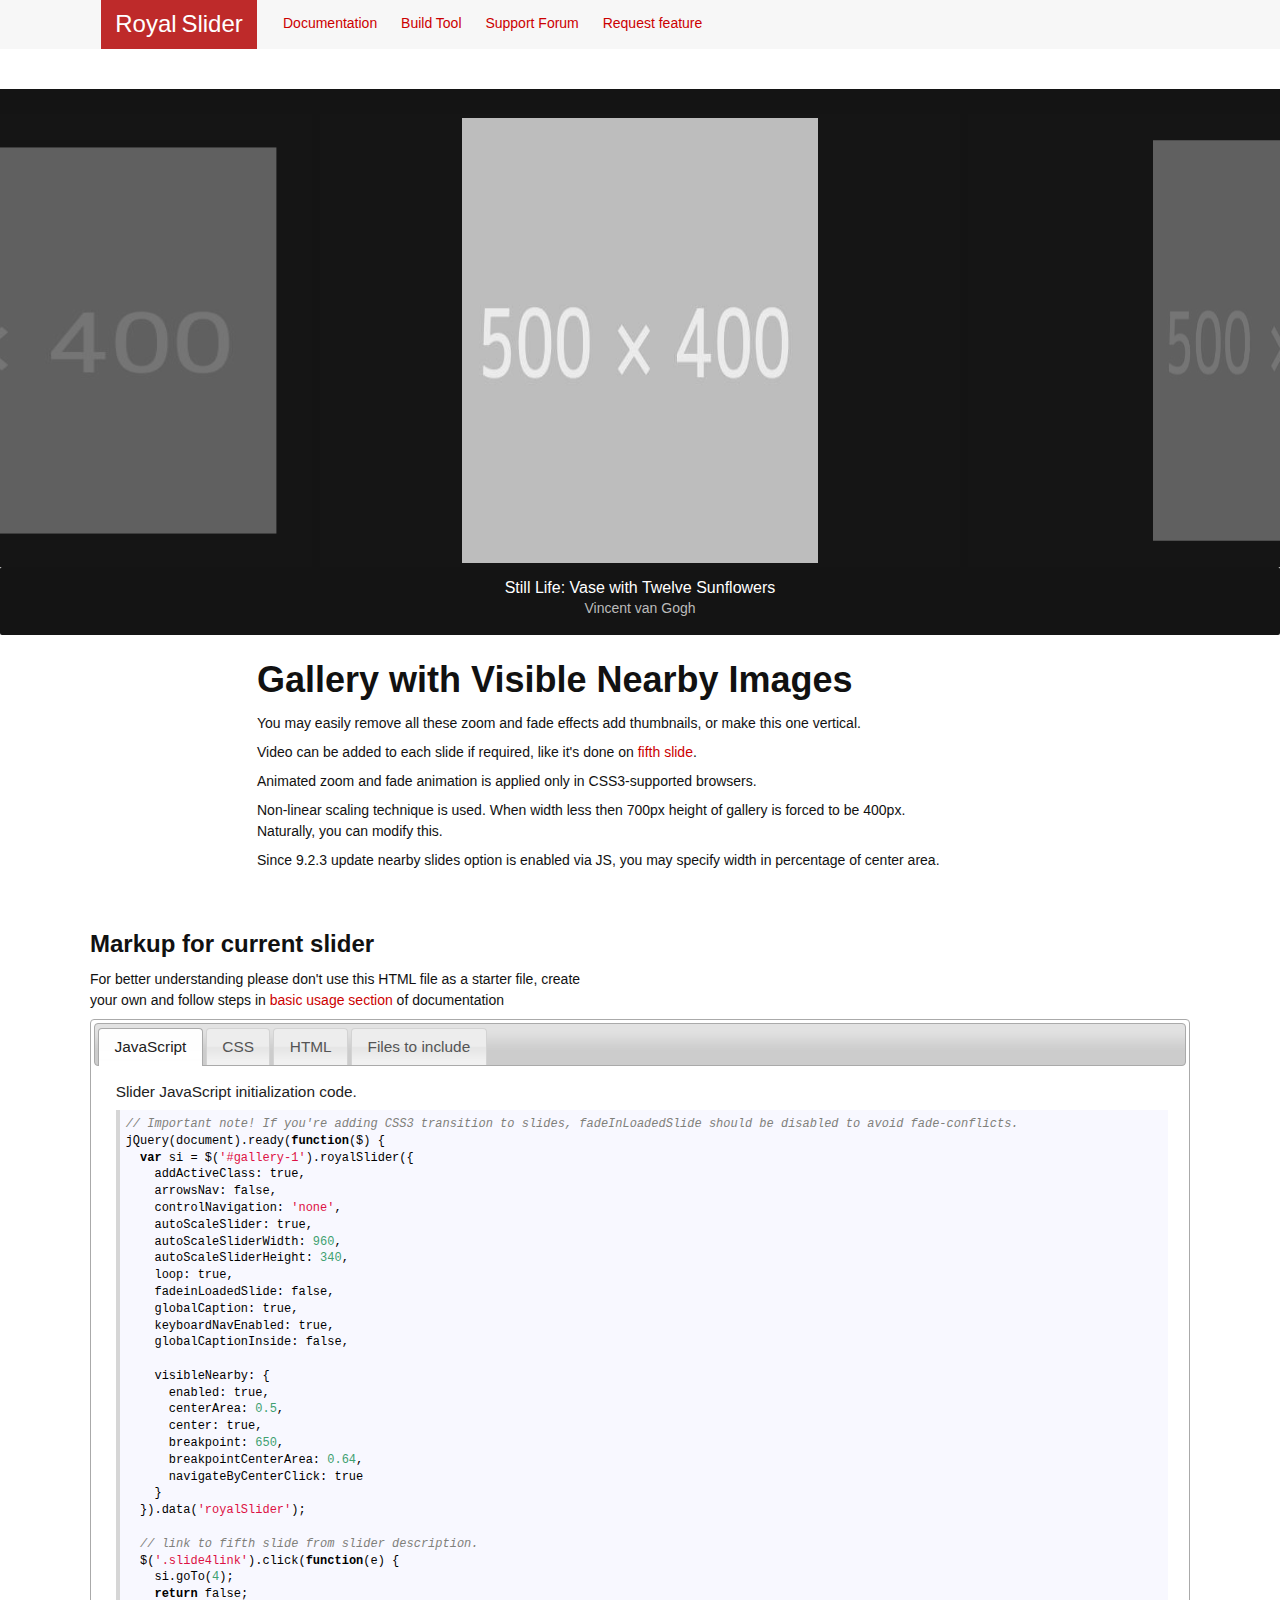
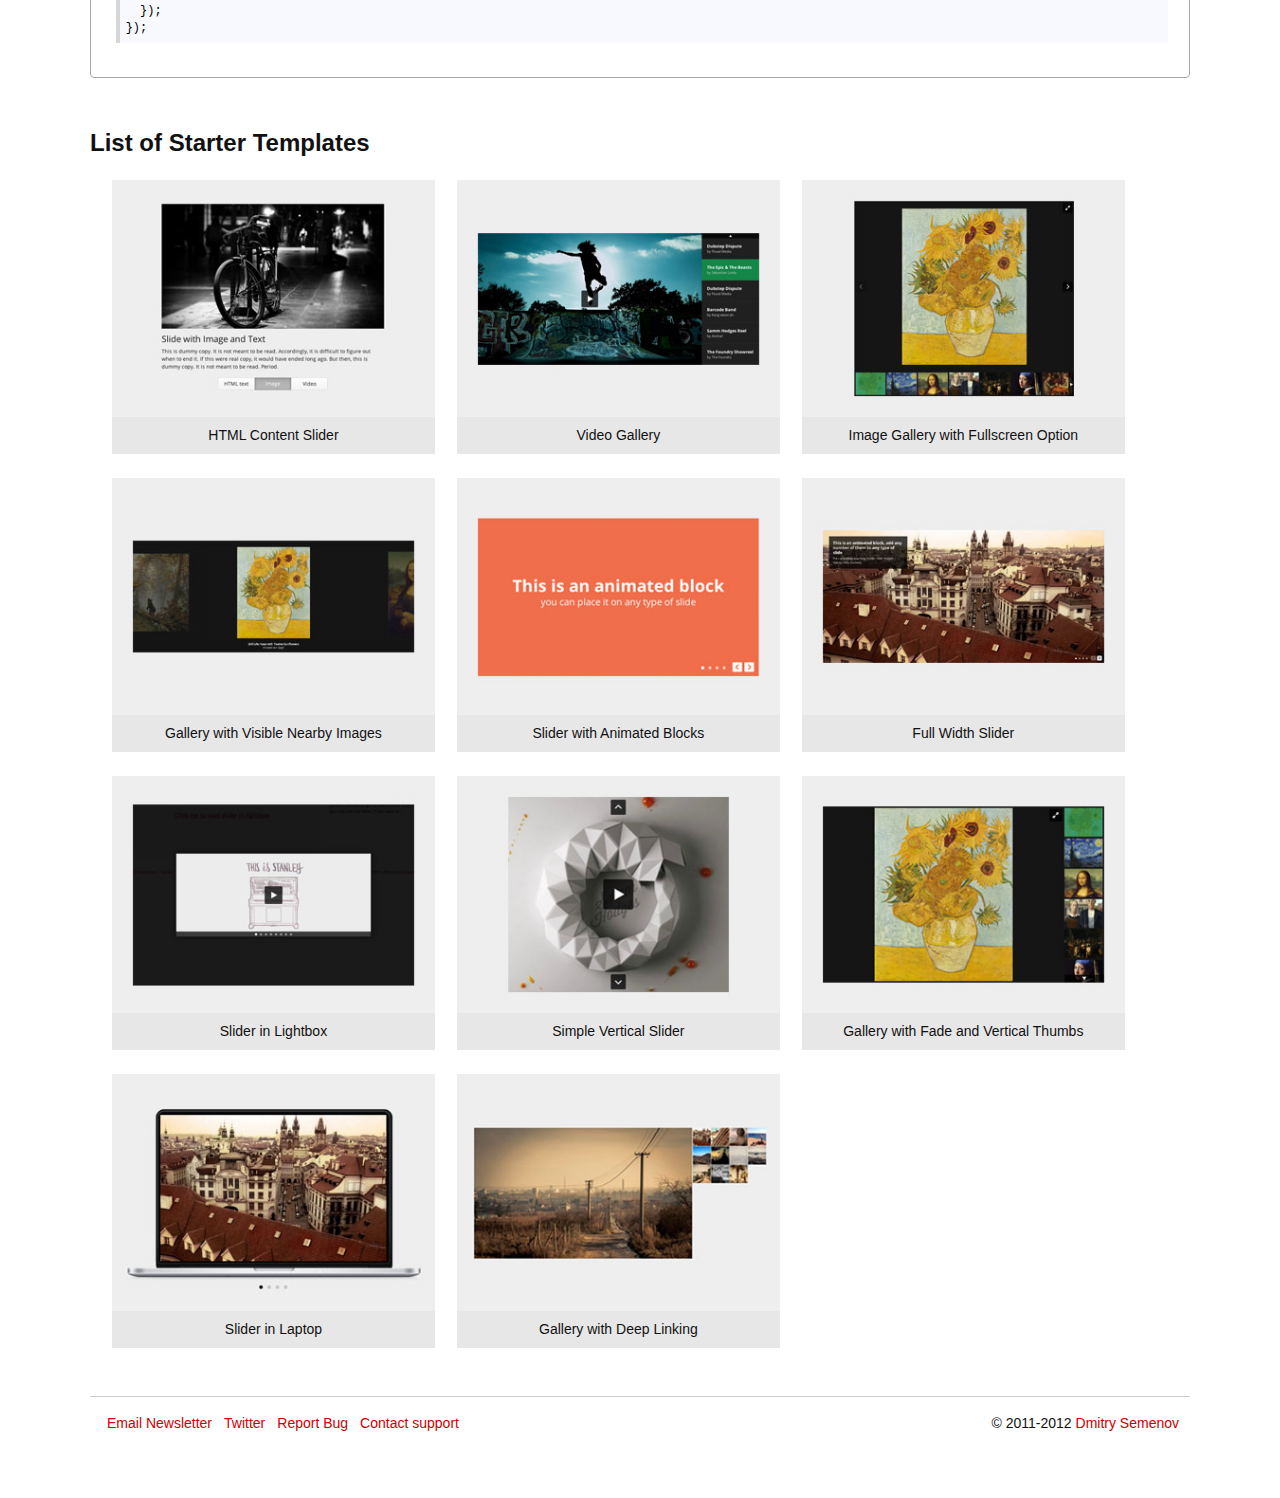
<file: js/royalslider/templates/visible-nearby/index.html>
<!DOCTYPE html>
<html lang="en">

  <!-- Do not use this HTML file as a start -->
  <!-- Always create your own HTML file and follow steps in basic usage section of documentation -->

  <head>
    <meta charset="utf-8">
    <meta http-equiv="X-UA-Compatible" content="IE=edge,chrome=1">    

    <title> Gallery with Visible Nearby Images | RoyalSlider Example</title>

    <meta content="Touch-enabled image gallery and content slider plugin, that focuses on providing great user experience on every desktop and mobile device." name="description">
    <meta name="keywords" content="content slider, gallery, plugin, jquery, banner rotator">
    <meta name="viewport" content="width = device-width, initial-scale = 1.0" />
    <meta name="author" content="Dmitry Semenov">

    <!-- slider JS files -->
    
    <script class="rs-file" src="../assets/royalslider/jquery-1.8.3.min.js"></script>
    <script class="rs-file" src="../assets/royalslider/jquery.royalslider.min.js"></script>
    <link class="rs-file" href="../assets/royalslider/royalslider.css" rel="stylesheet">
    
    

    
    <!-- syntax highlighter -->
    <script src="../assets/preview-assets/js/highlight.pack.js"></script>
    <script src="../assets/preview-assets/js/jquery-ui-1.8.22.custom.min.js"></script>
    <script> hljs.initHighlightingOnLoad();</script>


    

    <!-- preview-related stylesheets -->
    <link href="../assets/preview-assets/css/reset.css" rel="stylesheet">
    <link href="../assets/preview-assets/css/smoothness/jquery-ui-1.8.22.custom.css" rel="stylesheet">
    <link href="../assets/preview-assets/css/github.css" rel="stylesheet">

    <!-- slider stylesheets -->
    
     
        <link class="rs-file" href="../assets/royalslider/skins/default/rs-default.css" rel="stylesheet">
     
    

    
    <!-- slider css -->
    <style>
      .visibleNearby {
  width: 100%;
  background: #141414;
  color: #FFF;
  padding-top: 25px;
}
.visibleNearby .rsGCaption {
  font-size: 16px;
  line-height: 18px;
  padding: 12px 0 16px;
  background: #141414;
  width: 100%;
  position: static;
  float: left;
  left: auto;
  bottom: auto;
  text-align: center;
}
.visibleNearby .rsGCaption span {
  display: block;
  clear: both;
  color: #bbb;
  font-size: 14px;
  line-height: 22px;
}


/* Scaling transforms */
.visibleNearby .rsSlide img {
  opacity: 0.45;
  -webkit-transition: all 0.3s ease-out;
  -moz-transition: all 0.3s ease-out;
  transition: all 0.3s ease-out;

  -webkit-transform: scale(0.9);  
  -moz-transform: scale(0.9); 
  -ms-transform: scale(0.9);
  -o-transform: scale(0.9);
  transform: scale(0.9);
}
.visibleNearby .rsActiveSlide img {
  opacity: 1;
  -webkit-transform: scale(1);  
  -moz-transform: scale(1); 
  -ms-transform: scale(1);
  -o-transform: scale(1);
  transform: scale(1);
}

/* Non-linear resizing on smaller screens */
@media screen and (min-width: 0px) and (max-width: 900px) { 
  #gallery-1 {
    padding: 12px 0 12px;
  }
  #gallery-1 .rsOverflow,
  .royalSlider#gallery-1 {
    height: 400px !important;
  }
}
@media screen and (min-width: 0px) and (max-width: 500px) { 
  #gallery-1 .rsOverflow,
  .royalSlider#gallery-1 {
    height: 300px !important;
  }
}

    </style>
    
    <style>
      #page-navigation { display: none; }
    </style>
  </head>
  <body >
  <header  id="main-header" class="clearfix">  
    <div  class="page wrapper"> 
       <div class="col span_6">
         <a id="logo" href="#">Royal&thinsp;Slider</a>
         <nav>
            <a href="http://dimsemenov.com/plugins/royal-slider/documentation/?s=dp">Documentation</a>
            <a href="http://dimsemenov.com/plugins/royal-slider/build/?s=dp">Build Tool</a>
            <a href="http://dimsemenov.com/private/forum.php">Support Forum</a>
            <a href="http://help.dimsemenov.com/discussions/suggestions">Request feature</a>
         </nav>
       </div>
    </div>
  </header>
  <div  class="page wrapper">    
    <div class="row clearfix">
      <div id="page-navigation" class="col span_6"> 
            
          <div class="left page-nav-item"> 
                  <a href="../animated-blocks/" title="Previous Example: 
  Slider with Animated Blocks">← Slider with Animated Blocks</a> 
          </div> 
           
           
          <div class="right page-nav-item"> 
          
                  <a href="../gallery/" title="Next Example: 
  Image Gallery with Fullscreen Option">Image Gallery with Fullscreen Option → </a> 
          
          </div> 
           
      </div> 
    </div>

    <!-- slider code start -->
      </div>

  <div id="gallery-1" class="royalSlider rsDefault visibleNearby">
    <a class="rsImg" href="../img/paintings/700x500/1.jpg" data-rsw="400" data-rsh="500">Still Life: Vase with Twelve Sunflowers<span>Vincent van Gogh</span></a>
    <a class="rsImg" href="../img/paintings/700x500/3.jpg" data-rsw="336" data-rsh="500">Mona Lisa<span>Leonardo da Vinci</span></a>
    <a class="rsImg" href="../img/paintings/700x500/4.jpg" data-rsw="417" data-rsh="500">American Gothic<span>Grant DeVolson Wood</span></a>
    <a class="rsImg" href="../img/paintings/700x500/5.jpg" data-rsw="601" data-rsh="500">The Night Watch<span>Rembrandt</span></a>
    <a class="rsImg" href="../img/paintings/700x500/2.jpg" data-rsw="632" data-rsh="500" data-rsVideo="http://www.youtube.com/watch?v=HFbHRWwyihE">The Starry Night (with video)<span>Vincent van Gogh</span></a>
    <a class="rsImg" href="../img/paintings/700x500/6.jpg" data-rsw="350" data-rsh="500">Girl with a Pearl Earring<span>Johannes Vermeer</span></a>
    <a class="rsImg" href="../img/paintings/700x500/7.jpg" data-rsw="596" data-rsh="500">Card Players<span>Paul Cezanne</span></a>
    <a class="rsImg" href="../img/paintings/700x500/8.jpg" data-rsw="700" data-rsh="500">Reply of the Zaporozhian Cossacks<span>Ilya Repin</span></a>
    <a class="rsImg" href="../img/paintings/700x500/9.jpg" data-rsw="470" data-rsh="500">Chesmabattle<span>Ivan Aivazovsky</span></a>
    <a class="rsImg" href="../img/paintings/700x500/10.jpg" data-rsw="500" data-rsh="500">The Kiss<span>Gustav Klimt</span></a>
    <a class="rsImg" href="../img/paintings/700x500/11.jpg" data-rsw="700" data-rsh="475">Morning in a Pine Forest<span>Ivan Shishkin</span></a>
  </div>

<div class="page wrapper">  
  <div class="row clearfix">
    <div class="col span_4 logo_shift" style="margin-top: 24px;">
      <h1>Gallery with Visible Nearby Images</h1>
      <p>You may easily remove all these zoom and fade effects add thumbnails, or make this one vertical.</p>
      <p>Video can be added to each slide if required, like it's done on <a href="#" class="slide4link">fifth slide</a>.</p>
      <p>Animated zoom and fade animation is applied only in CSS3-supported browsers.</p>
      <p>Non-linear scaling technique is used. When width less then 700px height of gallery is forced to be 400px. Naturally, you can modify this.</p>
      <p>Since 9.2.3 update nearby slides option is enabled via JS, you may specify width in percentage of center area.</p>
    </div>
  </div>

  <!-- You don't need this part of code -->
  <div class="row clearfix">
    <h2>Markup for current slider</h2>
    <p style="max-width: 500px;">For better understanding please don't use this HTML file as a starter file, create your own and follow steps in <a href="http://dimsemenov.com/plugin/royal-slider/documentation/">basic usage section</a> of documentation </p>
    <div class="tabs col span_6">
    <ul>
        <li><a href="#js">JavaScript</a></li>
        <li><a href="#css">CSS</a></li>
        <li><a href="#html">HTML</a></li>
        <li><a href="#files">Files to include</a></li>
    </ul>
    <div id="js"><p>Slider JavaScript initialization code.</p><pre><code></code></pre></div>
    <div id="css"><p>Additional CSS styles for current slider.</p><pre><code>.visibleNearby {
  width: 100%;
  background: #141414;
  color: #FFF;
  padding-top: 25px;
}
.visibleNearby .rsGCaption {
  font-size: 16px;
  line-height: 18px;
  padding: 12px 0 16px;
  background: #141414;
  width: 100%;
  position: static;
  float: left;
  left: auto;
  bottom: auto;
  text-align: center;
}
.visibleNearby .rsGCaption span {
  display: block;
  clear: both;
  color: #bbb;
  font-size: 14px;
  line-height: 22px;
}


/* Scaling transforms */
.visibleNearby .rsSlide img {
  opacity: 0.45;
  -webkit-transition: all 0.3s ease-out;
  -moz-transition: all 0.3s ease-out;
  transition: all 0.3s ease-out;

  -webkit-transform: scale(0.9);  
  -moz-transform: scale(0.9); 
  -ms-transform: scale(0.9);
  -o-transform: scale(0.9);
  transform: scale(0.9);
}
.visibleNearby .rsActiveSlide img {
  opacity: 1;
  -webkit-transform: scale(1);  
  -moz-transform: scale(1); 
  -ms-transform: scale(1);
  -o-transform: scale(1);
  transform: scale(1);
}

/* Non-linear resizing on smaller screens */
@media screen and (min-width: 0px) and (max-width: 900px) { 
  #gallery-1 {
    padding: 12px 0 12px;
  }
  #gallery-1 .rsOverflow,
  .royalSlider#gallery-1 {
    height: 400px !important;
  }
}
@media screen and (min-width: 0px) and (max-width: 500px) { 
  #gallery-1 .rsOverflow,
  .royalSlider#gallery-1 {
    height: 300px !important;
  }
}
</code></pre></div>
    <div id="html"><p>HTML markup of slider.</p><pre id="html-code"><code></code></pre></div>
    <div id="files"><p>You should include: jQuery, main slider JavaScript file, main slider CSS file, skin CSS file. <br/>It's recommended to get jquery.royalslider.min.js from build tool. Feel free to combine files in one.<br/>Make sure that paths match locations of files.</p><pre><code></code></pre></div>
    </div>
  </div>
  <script>
    jQuery(document).ready(function($) {
      // DO NOT INCLUDE THIS CODE IN YOUR BUILD, it's for tabs on this page
        var code = $('#html-code code');
        if(code.is(':empty')) {
          var rsCode = $('.royalSlider-preview');
          if(!rsCode.length) {
              rsCode = $('.royalSlider');
          }
          rsCode = rsCode.clone().removeClass('royalSlider-preview').wrap('<div></div>').parent().html();
          rsCode = htmlencode(rsCode);
          code.html(rsCode);
        }
        $('#js code').html( htmlencode($('#addJS').html()) );

        var filesHTML = '';
        $('.rs-file').each(function() {
          var item = $(this).removeAttr('class');
          if(item.is('script')) {
            filesHTML += '<script src="' + item.attr('src') + '" />';
          } else {
            filesHTML += $('<div>').append( $(this).clone().removeAttr('class') ).html();
          }
          filesHTML += "\n";
        });
        $('#files code').html( htmlencode( filesHTML ) );
        $( ".tabs" ).tabs();
    });
    function htmlencode(str) {
      if(str) {
         return str.replace(/[&<>"']/g, function($0) {
            return "&" + {"&":"amp", "<":"lt", ">":"gt", '"':"quot", "'":"#39"}[$0] + ";";
        });
      }
    }   
  </script>
  <div class="row clearfix">
    <h2>List of Starter Templates</h2>
  <ul id="templates-list" class="col span_6">
  
  <li><a href="../content-slider/"><img width="341" height="250" src="../img/previews/content-slider.jpg" /><h3>HTML Content Slider</h3></a></li>
  
  <li><a href="../video-gallery/"><img width="341" height="250" src="../img/previews/video-gallery.jpg" /><h3>Video Gallery</h3></a></li>
  
  <li><a href="../gallery/"><img width="341" height="250" src="../img/previews/gallery.jpg" /><h3>Image Gallery with Fullscreen Option</h3></a></li>
  
  <li><a href="../visible-nearby/"><img width="341" height="250" src="../img/previews/visible-nearby.jpg" /><h3>Gallery with Visible Nearby Images</h3></a></li>
  
  <li><a href="../animated-blocks/"><img width="341" height="250" src="../img/previews/animated-blocks.jpg" /><h3>Slider with Animated Blocks</h3></a></li>
  
  <li><a href="../full-width/"><img width="341" height="250" src="../img/previews/fullwidth.jpg" /><h3>Full Width Slider</h3></a></li>
  
  <li><a href="../slider-in-lightbox/"><img width="341" height="250" src="../img/previews/lightbox.jpg" /><h3>Slider in Lightbox</h3></a></li>
  
  <li><a href="../simple-vertical/"><img width="341" height="250" src="../img/previews/simple-vertical.jpg" /><h3>Simple Vertical Slider</h3></a></li>
  
  <li><a href="../gallery-vertical-fade/"><img width="341" height="250" src="../img/previews/gallery-fade.jpg" /><h3>Gallery with Fade and Vertical Thumbs</h3></a></li>
  
  <li><a href="../slider-in-laptop/"><img width="341" height="250" src="../img/previews/slider-in-laptop.jpg" /><h3>Slider in Laptop</h3></a></li>
  
  <li><a href="../gallery-with-deeplinking/"><img width="341" height="250" src="../img/previews/deeplinking.jpg" /><h3>Gallery with Deep Linking</h3></a></li>
  
  </ul>
</div>
  <footer class="row clearfix" id="main-footer">
    <div class="col span_6">
      <nav><a href="http://dimsemenov.com/subscribe.html?s=sb">Email Newsletter</a><a href="http://twitter.com/dimsemenov">Twitter</a><a href="mailto:diiiimaaaa@gmail.com?subject=RoyalSlider bug">Report Bug</a><a href="http://dimsemenov.com/plugins/royal-slider/support/">Contact support</a></nav>
      <p class="copy">© 2011-2012 <a href="http://dimsemenov.com">Dmitry Semenov</a></p>
    </div>
  </footer>
   <!-- tabs & footer end /// --> 
   
  
    <script id="addJS">// Important note! If you're adding CSS3 transition to slides, fadeInLoadedSlide should be disabled to avoid fade-conflicts.
jQuery(document).ready(function($) {
  var si = $('#gallery-1').royalSlider({
    addActiveClass: true,
    arrowsNav: false,
    controlNavigation: 'none',
    autoScaleSlider: true, 
    autoScaleSliderWidth: 960,     
    autoScaleSliderHeight: 340,
    loop: true,
    fadeinLoadedSlide: false,
    globalCaption: true,
    keyboardNavEnabled: true,
    globalCaptionInside: false,

    visibleNearby: {
      enabled: true,
      centerArea: 0.5,
      center: true,
      breakpoint: 650,
      breakpointCenterArea: 0.64,
      navigateByCenterClick: true
    }
  }).data('royalSlider');

  // link to fifth slide from slider description.
  $('.slide4link').click(function(e) {
    si.goTo(4);
    return false;
  });
});
</script>
  
  </div>
  </body>
</html>
</file>
<file: js/royalslider/templates/assets/royalslider/royalslider.css>
/* v1.0.6 */
/* Core RS CSS file. 95% of time you shouldn't change anything here. */
.royalSlider {
	width: 600px;
	height: 400px;
	position: relative;
	direction: ltr;
}
.royalSlider > * {
	float: left;
}

.rsWebkit3d .rsSlide,
.rsWebkit3d .rsContainer,
.rsWebkit3d .rsThumbs,
.rsWebkit3d .rsPreloader,
.rsWebkit3d img,
.rsWebkit3d .rsOverflow,
.rsWebkit3d .rsBtnCenterer,
.rsWebkit3d .rsAbsoluteEl,
.rsWebkit3d .rsABlock,
.rsWebkit3d .rsLink {
	-webkit-backface-visibility: hidden;
}
.rsFade.rsWebkit3d .rsSlide,
.rsFade.rsWebkit3d img,
.rsFade.rsWebkit3d .rsContainer {
    -webkit-transform: none;
}
.rsOverflow {
	width: 100%;
	height: 100%;
	position: relative;
	overflow: hidden;
	float: left;
	-webkit-tap-highlight-color:rgba(0,0,0,0);
}
.rsVisibleNearbyWrap {
	width: 100%;
	height: 100%;
	position: relative;
	overflow: hidden;
	left: 0;
	top: 0;
	-webkit-tap-highlight-color:rgba(0,0,0,0);
}
.rsVisibleNearbyWrap .rsOverflow {
	position: absolute;
	left: 0;
	top: 0;

}
.rsContainer {
	position: relative;
	width: 100%;
	height: 100%;
	-webkit-tap-highlight-color:rgba(0,0,0,0);
}

.rsArrow,
.rsThumbsArrow {
	cursor: pointer;
}

.rsThumb {
	float: left;
	position: relative;
}


.rsArrow,
.rsNav,
.rsThumbsArrow {
	opacity: 1;
	-webkit-transition:opacity 0.3s linear;
	-moz-transition:opacity 0.3s linear;
	-o-transition:opacity 0.3s linear;
	transition:opacity 0.3s linear;
}
.rsHidden {
	opacity: 0;
	visibility: hidden;
	-webkit-transition:visibility 0s linear 0.3s,opacity 0.3s linear;
	-moz-transition:visibility 0s linear 0.3s,opacity 0.3s linear;
	-o-transition:visibility 0s linear 0.3s,opacity 0.3s linear;
	transition:visibility 0s linear 0.3s,opacity 0.3s linear;
}


.rsGCaption {
	width: 100%;
	float: left;
	text-align: center;
}

/* Fullscreen options, very important ^^ */
.royalSlider.rsFullscreen {
	position: fixed !important;
	height: auto !important;
	width: auto !important;
	margin: 0 !important;
	padding: 0 !important;
	z-index: 2147483647 !important;
	top: 0 !important;
	left: 0 !important;
	bottom: 0 !important;
	right: 0 !important;
}

.royalSlider .rsSlide.rsFakePreloader {
	opacity: 1 !important;
	-webkit-transition: 0s;
	-moz-transition: 0s;
	-o-transition:  0s;
	transition:  0s;
	display: none;
}

.rsSlide {
	position: absolute;
	left: 0;
	top: 0;
	display: block;
	overflow: hidden;
	
	height: 100%;
	width: 100%;
}

.royalSlider.rsAutoHeight,
.rsAutoHeight .rsSlide {
	height: auto;
}

.rsContent {
	width: 100%;
	height: 100%;
	position: relative;
}

.rsPreloader {
	position:absolute;
	z-index: 0;	
}

.rsNav {
	-moz-user-select: -moz-none;
	-webkit-user-select: none;
	user-select: none;
}
.rsNavItem {
	-webkit-tap-highlight-color:rgba(0,0,0,0.25);
}

.rsThumbs {
	cursor: pointer;
	position: relative;
	overflow: hidden;
	float: left;
	z-index: 22;
}
.rsTabs {
	float: left;
	background: none !important;
}
.rsTabs,
.rsThumbs {
	-webkit-tap-highlight-color:rgba(0,0,0,0);
	-webkit-tap-highlight-color:rgba(0,0,0,0);
}


.rsVideoContainer {
	width: auto;
	height: auto;
	line-height: 0;
	position: relative;
}
.rsVideoFrameHolder {
	position: absolute;
	left: 0;
	top: 0;
	background: #141414;
	opacity: 0;
	-webkit-transition: .3s;
}
.rsVideoFrameHolder.rsVideoActive {
	opacity: 1;
}
.rsVideoContainer iframe,
.rsVideoContainer video,
.rsVideoContainer embed,
.rsVideoContainer .rsVideoObj {
	position: absolute;
	z-index: 50;
	left: 0;
	top: 0;
	width: 100%;
	height: 100%;
}
/* ios controls over video bug, shifting video */
.rsVideoContainer.rsIOSVideo iframe,
.rsVideoContainer.rsIOSVideo video,
.rsVideoContainer.rsIOSVideo embed {
	-webkit-box-sizing: border-box;
	-moz-box-sizing: border-box;
	box-sizing: border-box;
	padding-right: 44px;
}

.rsABlock {
	left: 0;
	top: 0;
	position: absolute;
	z-index: 15;
	
}

img.rsImg {
	max-width: none;
}

.grab-cursor {
	cursor:url(grab.png) 8 8, move; 
}

.grabbing-cursor{ 
	cursor:url(grabbing.png) 8 8, move;
}

.rsNoDrag {
	cursor: auto;
}

.rsLink {
	left:0;
	top:0;
	position:absolute;
	width:100%;
	height:100%;
	display:block;	
	z-index: 20;
	background: url(blank.gif);
}
</file>
<file: js/royalslider/templates/assets/preview-assets/css/github.css>
/*

github.com style (c) Vasily Polovnyov <vast@whiteants.net>

*/

pre code {
  display: block; padding: 0.5em;
  color: #000;
  background: #f8f8ff
}

pre .comment,
pre .template_comment,
pre .diff .header,
pre .javadoc {
  color: #998;
  font-style: italic
}

pre .keyword,
pre .css .rule .keyword,
pre .winutils,
pre .javascript .title,
pre .lisp .title,
pre .subst {
  color: #000;
  font-weight: bold
}

pre .number,
pre .hexcolor {
  color: #40a070
}

pre .string,
pre .tag .value,
pre .phpdoc,
pre .tex .formula {
  color: #d14
}

pre .title,
pre .id {
  color: #900;
  font-weight: bold
}

pre .javascript .title,
pre .lisp .title,
pre .subst {
  font-weight: normal
}

pre .class .title,
pre .haskell .label,
pre .tex .command {
  color: #458;
  font-weight: bold
}

pre .tag,
pre .tag .title,
pre .rules .property,
pre .django .tag .keyword {
  color: #000080;
  font-weight: normal
}

pre .attribute,
pre .variable,
pre .instancevar,
pre .lisp .body {
  color: #008080
}

pre .regexp {
  color: #009926
}

pre .class {
  color: #458;
  font-weight: bold
}

pre .symbol,
pre .ruby .symbol .string,
pre .ruby .symbol .keyword,
pre .ruby .symbol .keymethods,
pre .lisp .keyword,
pre .tex .special,
pre .input_number {
  color: #990073
}

pre .builtin,
pre .built_in,
pre .lisp .title {
  color: #0086b3
}

pre .preprocessor,
pre .pi,
pre .doctype,
pre .shebang,
pre .cdata {
  color: #999;
  font-weight: bold
}

pre .deletion {
  background: #fdd
}

pre .addition {
  background: #dfd
}

pre .diff .change {
  background: #0086b3
}

pre .chunk {
  color: #aaa
}

pre .tex .formula {
  opacity: 0.5;
}
</file>
<file: js/royalslider/templates/assets/royalslider/skins/minimal-white/rs-minimal-white.css>
/******************************
*
*  RoyalSlider White Controls Skin
*
*    1. Arrows 
*    2. Bullets
*    3. Thumbnails
*    4. Tabs
*    5. Fullscreen button
*    6. Play/close video button
*    7. Preloader
*    8. Caption
*    
*  Sprite: 'rs-minimal-white.png'
*  Feel free to edit anything
*  If you don't some part - just delete it
* 
******************************/


/* Background */
.rsMinW,
.rsMinW .rsOverflow,
.rsMinW .rsSlide,
.rsMinW .rsVideoFrameHolder,
.rsMinW .rsThumbs {
	background: #000;
	color: #FFF;
}


/***************
*
*  1. Arrows
*
****************/

.rsMinW .rsArrow {
	height: 32px;
	width: 32px;
	position: absolute;
	display: block;
	cursor: pointer;
	z-index: 21;
}

.rsMinW .rsArrowLeft { right: 37px; bottom: 7px; }
.rsMinW .rsArrowRight { right: 7px; bottom: 7px; }

.rsMinW .rsArrowIcn {		
	width: 24px;
	height: 24px;
	margin-top: 3px;
	margin-left: 3px;
	position: absolute;
	cursor: pointer;	
	background: url('rs-minimal-white.png') transparent;
	
	border-radius: 2px;
}
.rsMinW .rsArrowIcn:hover {

}


.rsMinW.rsHor .rsArrowLeft .rsArrowIcn { background-position: -68px -36px; }
.rsMinW.rsHor .rsArrowRight .rsArrowIcn { background-position: -68px -68px; }

.rsMinW.rsVer .rsArrowLeft .rsArrowIcn { background-position: -100px -36px; }
.rsMinW.rsVer .rsArrowRight .rsArrowIcn { background-position: -100px -68px; }

.rsMinW .rsArrowDisabled .rsArrowIcn { opacity: .3 !important; filter: alpha(opacity=30);  *display: none; }


/***************
*
*  2. Bullets
*
****************/

.rsMinW .rsBullets {
	position: absolute;
	bottom: 15px;
	right: 73px;
	z-index: 35;
	padding-top: 4px;
	height: auto;

	text-align: center;
	line-height: 6px;
	overflow: hidden;
}
.rsMinW .rsBullet {
	width: 6px;
	height: 6px;
	display: inline-block;
	*display:inline; 
	*zoom:1;
	padding: 6px 5px 6px 4px;
}
.rsMinW .rsBullet span {
	display: block;
	width: 6px;
	height: 6px;
	border-radius: 50%;
	background: #CCC;
	background: rgba(255,255,255,0.5);
	box-shadow: 0 0 1px 1px rgba(0, 0, 0, 0.1);
}
.rsMinW .rsBullet.rsNavSelected span {
	background: #FFF;
}





/***************
*
*  3. Thumbnails
*
****************/

.rsMinW .rsThumbsHor {
	width: 100%;
	height: 72px;
}
.rsMinW .rsThumbsVer {
	width: 96px;
	height: 100%;
	position: absolute;
	top: 0;
	right: 0;
}
.rsMinW.rsWithThumbsHor .rsThumbsContainer {
	position: relative;
	height: 100%;
}
.rsMinW.rsWithThumbsVer .rsThumbsContainer {
	position: relative;
	width: 100%;
}
.rsMinW .rsThumb {
	float: left;
	overflow: hidden;
	width: 96px;
	height: 72px;
}
.rsMinW .rsThumb img {
	width: 100%;
	height: 100%;
}
.rsMinW .rsThumb.rsNavSelected {
	background: #333;
}
.rsMinW .rsThumb.rsNavSelected img {
	filter: alpha(opacity=40);
	opacity: 0.7;
}
.rsMinW .rsThumb.rsNavSelected span.thumbIco {
	position: absolute;
	top: 0;
	bottom: 0;
	left: 0;
	right: 0;
	border: 2px solid #FFF;
	border: 2px solid rgba(255,255,255,0.9);
	-webkit-backface-visibility: hidden;
} 
.rsMinW .rsTmb {
	display: block;
}




/* Thumbnails arrow icons */
.rsMinW .rsThumbsArrow {
	height: 100%;
	width: 20px;
	position: absolute;
	display: block;
	cursor: pointer;	
	z-index: 21;	
}
.rsMinW.rsWithThumbsVer .rsThumbsArrow {
	width: 100%;
	height: 20px;
}
.rsMinW.rsWithThumbsVer .rsThumbsArrowLeft { top: 0; left: 0; }
.rsMinW.rsWithThumbsVer .rsThumbsArrowRight { bottom: 0;  left: 0; }

.rsMinW.rsWithThumbsHor .rsThumbsArrowLeft { left: 0; top: 0; }
.rsMinW.rsWithThumbsHor .rsThumbsArrowRight { right: 0; top:0; }

.rsMinW .rsThumbsArrowIcn {		
	width: 16px;
	height: 16px;
	top: 50%;
	left: 50%;
	margin-top:-8px;	
	margin-left: -8px;
	position: absolute;	
	cursor: pointer;	
	background: url('rs-minimal-white.png');
}

.rsMinW.rsWithThumbsHor .rsThumbsArrowLeft .rsThumbsArrowIcn { background-position: -128px -32px; }
.rsMinW.rsWithThumbsHor .rsThumbsArrowRight .rsThumbsArrowIcn { background-position: -128px -48px; }

.rsMinW.rsWithThumbsVer .rsThumbsArrowLeft .rsThumbsArrowIcn { background-position: -144px -32px; }
.rsMinW.rsWithThumbsVer .rsThumbsArrowRight .rsThumbsArrowIcn { background-position: -144px -48px; }

.rsMinW .rsThumbsArrowDisabled { display: none !important; }

/* Thumbnails resizing on smaller screens */
@media screen and (min-width: 0px) and (max-width: 800px) {
	.rsMinW .rsThumb {
		width: 59px;
		height: 44px;
	}
	.rsMinW .rsThumbsHor {
		height: 44px;
	}
	.rsMinW .rsThumbsVer {
		width: 59px;
	}
}




/***************
*
*  4. Tabs
*
****************/

.rsMinW .rsTabs {
	width: 100%;
	height: auto;
	margin: 0 auto;
	text-align:center;
	overflow: hidden; padding-top: 12px; position: relative;
}
.rsMinW .rsTab {
	display: inline-block;
	cursor: pointer;
	text-align: center;
	height: auto;
	width: auto;
	color: #333;
	padding: 5px 13px 6px;
	min-width: 72px;
	border: 1px solid #D9D9DD;
	border-right: 1px solid #f5f5f5;
	text-decoration: none;

	background-color: #000;
	background-image: -webkit-linear-gradient(top, #fefefe, #f4f4f4); 
	background-image:    -moz-linear-gradient(top, #fefefe, #f4f4f4);
	background-image:         linear-gradient(to bottom, #fefefe, #f4f4f4);

	*display:inline; 
	*zoom:1;
}
.rsMinW .rsTab:first-child {
	-webkit-border-top-left-radius: 4px;
	border-top-left-radius: 4px;
	-webkit-border-bottom-left-radius: 4px;
	border-bottom-left-radius: 4px;
}
.rsMinW .rsTab:last-child { 
	-webkit-border-top-right-radius: 4px;
	border-top-right-radius: 4px;
	-webkit-border-bottom-right-radius: 4px;
	border-bottom-right-radius: 4px;

	border-right:  1px solid #cfcfcf;
}
.rsMinW .rsTab:active { 
	border: 1px solid #D9D9DD;   
	background-color: #f4f4f4;
	box-shadow:  0 1px 4px rgba(0, 0, 0, 0.2) inset;
}
.rsMinW .rsTab.rsNavSelected { 
	color: #000;
	border: 1px solid #999;
	text-shadow: 1px 1px #838383;
	box-shadow: 0 1px 9px rgba(102, 102, 102, 0.65) inset;
	background: #ACACAC;
	background-image: -webkit-linear-gradient(top, #ACACAC, #BBB);
	background-image: -moz-llinear-gradient(top, #ACACAC, #BBB);
	background-image: linear-gradient(to bottom, #ACACAC, #BBB);
}





/***************
*
*  5. Fullscreen button
*
****************/

.rsMinW .rsFullscreenBtn {
	right: 0;
	top: 0;
	width: 44px;
	height: 44px;
	z-index: 22;
	display: block;
	position: absolute;
	cursor: pointer;
	
}
.rsMinW .rsFullscreenIcn {
	display: block;
	margin: 6px;
	width: 32px;
	height: 32px;

	background: url('rs-minimal-white.png') 0 0 transparent;
}
.rsMinW .rsFullscreenIcn:hover {
	opacity: 0.8;
}
.rsMinW.rsFullscreen .rsFullscreenIcn {
	background-position: -32px 0;
}





/***************
*
*  6. Play/close video button
*
****************/

.rsMinW .rsPlayBtn {
	-webkit-tap-highlight-color:rgba(0,0,0,0.3);
	width:64px;
	height:64px;
	margin-left:-32px;
	margin-top:-32px;
	cursor: pointer;
}
.rsMinW .rsPlayBtnIcon {
	width:64px;
	display:block;
	height:64px;
	-webkit-border-radius: 4px;
	border-radius: 4px;
	
	-webkit-transition: .3s;
	-moz-transition: .3s;
	transition: .3s;

	background:url(rs-minimal-white.png) no-repeat 0 -32px;
	background-color: #000;
	background-color: rgba(0,0,0,0.75);
	*background-color: #000;
}
.rsMinW .rsPlayBtn:hover .rsPlayBtnIcon {
	background-color: rgba(0,0,0,0.9);
}
.rsMinW .rsBtnCenterer {
	position:absolute;
	left:50%;
	top:50%;
	width: 20px;
	height: 20px;
}
.rsMinW .rsCloseVideoBtn {
	right: 0;
	top: 0;
	width: 44px;
	height: 44px;
	z-index: 500;
	position: absolute;
	cursor: pointer;
	-webkit-backface-visibility: hidden;
	-webkit-transform: translateZ(0);
	
}
.rsMinW .rsCloseVideoBtn.rsiOSBtn {
	top: -38px;
	right: -6px;
}

.rsMinW .rsCloseVideoIcn {
	margin: 6px;
	width: 32px;
	height: 32px;
	background: url('rs-minimal-white.png') -64px 0;
	background-color: #000;
	background-color: rgba(0,0,0,0.75);
	*background-color: #000;
}
.rsMinW .rsCloseVideoIcn:hover {
	background-color: rgba(0,0,0,0.9);
}



/***************
*
*  7. Preloader
*
****************/

.rsMinW .rsPreloader {
	width:20px;
	height:20px;
	background-image:url(../preloaders/preloader-white.gif);

	left:50%;
	top:50%;
	margin-left:-10px;
	margin-top:-10px;	
}




/***************
*
*  8. Global caption
*
****************/
.rsMinW .rsGCaption {
	position: absolute;
	float: none;
	bottom: 6px;
	left: 6px;
	text-align: left;

	background: #000;
    background: rgba(0,0,0, 0.75);

	color: #FFF;
	padding: 2px 8px;
	width: auto;
	font-size: 12px;
	border-radius: 2px;
}
</file>
<file: js/royalslider/templates/assets/royalslider/skins/universal/rs-universal.css>
/******************************
*
*  RoyalSlider Universal Skin
*
*    1. Arrows 
*    2. Bullets
*    3. Thumbnails
*    4. Tabs
*    5. Fullscreen button
*    6. Play/close video button
*    7. Preloader
*    8. Caption
*    
*  Sprite: 'rs-universal.png'
*  Feel free to edit anything
*  If you don't some part - just delete it
* 
******************************/


/* Background */
.rsUni,
.rsUni .rsOverflow,
.rsUni .rsSlide,
.rsUni .rsVideoFrameHolder,
.rsUni .rsThumbs {
	background: #222;
	color: #FFF;
}


/***************
*
*  1. Arrows
*
****************/

.rsUni .rsArrow {
	height: 100%;
	width: 60px;
	position: absolute;
	display: block;
	cursor: pointer;
	z-index: 21;
}
.rsUni.rsVer .rsArrow {
	width: 100%;
	height: 60px;
	
}
.rsUni.rsVer .rsArrowLeft { top: 0; left: 0; }
.rsUni.rsVer .rsArrowRight { bottom: 0;  left: 0; }

.rsUni.rsHor .rsArrowLeft { left: 0; top: 0; }
.rsUni.rsHor .rsArrowRight { right: 0; top:0; }

.rsUni .rsArrowIcn {		
	width: 32px;
	height: 32px;
	top: 50%;
	left: 50%;
	margin-top:-16px;	
	margin-left: -16px;

	position: absolute;	
	cursor: pointer;	
	background: url('rs-universal.png');
	opacity: 0.5;
	border-radius: 2px;
}
.rsUni .rsArrow:hover .rsArrowIcn {
	opacity: 1;
}

.rsUni.rsHor .rsArrowLeft .rsArrowIcn { background-position: -64px -32px; }
.rsUni.rsHor .rsArrowRight .rsArrowIcn { background-position: -64px -64px; }

.rsUni.rsVer .rsArrowLeft .rsArrowIcn { background-position: -96px -32px; }
.rsUni.rsVer .rsArrowRight .rsArrowIcn { background-position: -96px -64px; }

.rsUni .rsArrowDisabled .rsArrowIcn { opacity: .1 !important; filter: alpha(opacity=20);  *display: none; }


/***************
*
*  2. Bullets
*
****************/

.rsUni .rsBullets {
	position: relative;
	z-index: 35;
	padding-top: 4px;
	width: 100%;
	height: auto;
	margin: 0 auto; 

	text-align: center;
	line-height: 5px;
	overflow: hidden;
}
.rsUni .rsBullet {
	width: 8px;
	height: 8px;
	display: inline-block;
	*display:inline; 
	*zoom:1;
	padding: 5px;
}
.rsUni .rsBullet span {
	display: block;
	width: 8px;
	height: 8px;
	border-radius: 50%;
	background: #BBB;
}
.rsUni .rsBullet.rsNavSelected span {
	background-color: #383838;
}





/***************
*
*  3. Thumbnails
*
****************/

.rsUni .rsThumbsHor {
	width: 100%;
	height: 72px;
}
.rsUni .rsThumbsVer {
	width: 96px;
	height: 100%;
	position: absolute;
	top: 0;
	right: 0;
}
.rsUni.rsWithThumbsHor .rsThumbsContainer {
	position: relative;
	height: 100%;
}
.rsUni.rsWithThumbsVer .rsThumbsContainer {
	position: relative;
	width: 100%;
}
.rsUni .rsThumb {
	float: left;
	overflow: hidden;
	width: 96px;
	height: 72px;
}
.rsUni .rsThumb img {
	width: 100%;
	height: 100%;
}
.rsUni .rsThumb.rsNavSelected {
	background: #333;
}
.rsUni .rsThumb.rsNavSelected img {
	opacity: 0.7;
	filter: alpha(opacity=30);
}
.rsUni .rsThumb.rsNavSelected .thumbIco {
	position: absolute;
	top: 0;
	bottom: 0;
	left: 0;
	right: 0;
	border: 2px solid #FFF;
	border: 2px solid rgba(255,255,255,0.9);
	-webkit-backface-visibility: hidden;
} 

.rsUni .rsTmb {
	display: block;
}

/* Thumbnails with text */
.rsUni .rsTmb h5 {
	font-size: 16px;
	margin: 0;
	padding: 0;
	line-height: 20px;
	color: #FFF;
}
.rsUni .rsTmb span {
	color: #DDD;
	margin: 0;
	padding: 0;
	font-size: 13px;
	line-height: 18px;
}



/* Thumbnails arrow icons */
.rsUni .rsThumbsArrow {
	height: 100%;
	width: 20px;
	position: absolute;
	display: block;
	cursor: pointer;	
	z-index: 21;	
}
.rsUni .rsThumbsArrow:hover {

}
.rsUni.rsWithThumbsVer .rsThumbsArrow {
	width: 100%;
	height: 20px;
}
.rsUni.rsWithThumbsVer .rsThumbsArrowLeft { top: 0; left: 0; }
.rsUni.rsWithThumbsVer .rsThumbsArrowRight { bottom: 0;  left: 0; }

.rsUni.rsWithThumbsHor .rsThumbsArrowLeft { left: 0; top: 0; }
.rsUni.rsWithThumbsHor .rsThumbsArrowRight { right: 0; top:0; }

.rsUni .rsThumbsArrowIcn {		
	width: 16px;
	height: 16px;
	top: 50%;
	left: 50%;
	margin-top:-8px;	
	margin-left: -8px;
	position: absolute;	
	cursor: pointer;	
	background: url('rs-universal.png') transparent;
}

.rsUni.rsWithThumbsHor .rsThumbsArrowLeft .rsThumbsArrowIcn { background-position: -128px -32px; }
.rsUni.rsWithThumbsHor .rsThumbsArrowRight .rsThumbsArrowIcn { background-position: -128px -48px; }

.rsUni.rsWithThumbsVer .rsThumbsArrowLeft .rsThumbsArrowIcn { background-position: -144px -32px; }
.rsUni.rsWithThumbsVer .rsThumbsArrowRight .rsThumbsArrowIcn { background-position: -144px -48px; }

.rsUni .rsThumbsArrowDisabled { display: none !important; }

/* Thumbnails resizing on smaller screens */
@media screen and (min-width: 0px) and (max-width: 800px) {
	.rsUni .rsThumb {
		width: 59px;
		height: 44px;
	}
	.rsUni .rsThumbsHor {
		height: 44px;
	}
	.rsUni .rsThumbsVer {
		width: 59px;
	}
}




/***************
*
*  4. Tabs
*
****************/

.rsUni .rsTabs {
	width: 100%;
	height: auto;
	margin: 0 auto;
	text-align:center;
	overflow: hidden; padding-top: 12px; position: relative;
}
.rsUni .rsTab {
	display: inline-block;
	cursor: pointer;
	text-align: center;
	height: auto;
	width: auto;
	color: #333;
	padding: 5px 13px 6px;
	min-width: 72px;
	border: 1px solid #D9D9DD;
	text-decoration: none;

	background: #FFF;
	border-right: none;
	*display:inline; 
	*zoom:1;
	*border-right: 1px solid #d9d9d9;
	
}
.rsUni .rsTab:first-child {
	border-top-left-radius: 16px;
	border-bottom-left-radius: 16px;
}
.rsUni .rsTab:last-child { 
	border-top-right-radius: 16px;
	border-bottom-right-radius: 16px;
	border-right: 1px solid #D9D9DD;
}
.rsUni .rsTab:active { 
	background-color: #f4f4f4;
}
.rsUni .rsTab.rsNavSelected { 
	color: #FFF;
	background: #383838;
	border-color: #383838;
}





/***************
*
*  5. Fullscreen button
*
****************/

.rsUni .rsFullscreenBtn {
	right: 0;
	top: 0;
	width: 44px;
	height: 44px;
	z-index: 22;
	display: block;
	position: absolute;
	cursor: pointer;
	
}
.rsUni .rsFullscreenIcn {
	display: block;
	margin: 6px;
	width: 32px;
	height: 32px;

	background: url('rs-universal.png') 0 0 transparent;
	opacity: 0.7;
	border-radius: 2px;

}
.rsUni .rsFullscreenBtn:hover .rsFullscreenIcn {
	opacity: 1;
}
.rsUni.rsFullscreen .rsFullscreenIcn {
	background-position: -32px 0;
}





/***************
*
*  6. Play/close video button
*
****************/

.rsUni .rsPlayBtn {
	-webkit-tap-highlight-color:rgba(0,0,0,0.3);
	width:64px;
	height:64px;
	margin-left:-32px;
	margin-top:-32px;
	cursor: pointer;
}
.rsUni .rsPlayBtnIcon {
	width:64px;
	display:block;
	height:64px;
	-webkit-border-radius: 4px;
	border-radius: 4px;
	
	-webkit-transition: .3s;
	-moz-transition: .3s;
	transition: .3s;

	background:url(rs-universal.png) no-repeat 0 -32px;
	background-color: #383838;
	background-color: rgba(0,0,0,0.75);
	*background-color: #383838;
}
.rsUni .rsPlayBtn:hover .rsPlayBtnIcon {
	background-color: rgba(0,0,0,0.9);
}
.rsUni .rsBtnCenterer {
	position:absolute;
	left:50%;
	top:50%;
	width: 20px;
	height: 20px;
}
.rsUni .rsCloseVideoBtn {
	right: 0;
	top: 0;
	width: 44px;
	height: 44px;
	z-index: 500;
	position: absolute;
	cursor: pointer;
	-webkit-backface-visibility: hidden;
	-webkit-transform: translateZ(0);
	
}
.rsUni .rsCloseVideoBtn.rsiOSBtn {
	top: -38px;
	right: -6px;
}

.rsUni .rsCloseVideoIcn {
	margin: 6px;
	width: 32px;
	height: 32px;
	background: url('rs-universal.png') -64px 0;
	background-color: #383838;
	background-color: rgba(0,0,0,0.75);
	*background-color: #383838;
}
.rsUni .rsCloseVideoIcn:hover {
	background-color: rgba(0,0,0,0.9);
}



/***************
*
*  7. Preloader
*
****************/

.rsUni .rsPreloader {
	width:20px;
	height:20px;
	background-image:url(../preloaders/preloader-white.gif);

	left:50%;
	top:50%;
	margin-left:-10px;
	margin-top:-10px;	
}




/***************
*
*  8. Global caption
*
****************/
.rsUni .rsGCaption {
	position: absolute;
	float: none;
	bottom: 6px;
	left: 6px;
	text-align: left;

	background: #222;

	color: #FFF;
	padding: 2px 8px;
	width: auto;
	font-size: 12px;
	border-radius: 2px;
}
</file>
<file: js/royalslider/templates/assets/royalslider/skins/default-inverted/rs-default-inverted.css>
/******************************
*
*  RoyalSlider Default Inverted Skin 
*
*    1. Arrows 
*    2. Bullets
*    3. Thumbnails
*    4. Tabs
*    5. Fullscreen button
*    6. Play/close video button
*    7. Preloader
*    8. Caption
*    
*  Sprite: 'rs-default-inverted.png'
*  Feel free to edit anything
*  If you don't some part - just delete it
* 
******************************/


/* Background */
.rsDefaultInv,
.rsDefaultInv .rsOverflow,
.rsDefaultInv .rsSlide,
.rsDefaultInv .rsVideoFrameHolder,
.rsDefaultInv .rsThumbs {
	background: #EEE;
	color: #222;
}


/***************
*
*  1. Arrows
*
****************/

.rsDefaultInv .rsArrow {
	height: 100%;
	width: 44px;
	position: absolute;
	display: block;
	cursor: pointer;
	z-index: 21;
}
.rsDefaultInv.rsVer .rsArrow {
	width: 100%;
	height: 44px;
	
}
.rsDefaultInv.rsVer .rsArrowLeft { top: 0; left: 0; }
.rsDefaultInv.rsVer .rsArrowRight { bottom: 0;  left: 0; }

.rsDefaultInv.rsHor .rsArrowLeft { left: 0; top: 0; }
.rsDefaultInv.rsHor .rsArrowRight { right: 0; top:0; }

.rsDefaultInv .rsArrowIcn {		
	width: 32px;
	height: 32px;
	top: 50%;
	left: 50%;
	margin-top:-16px;	
	margin-left: -16px;

	position: absolute;	
	cursor: pointer;	
	background: url('rs-default-inverted.png');

	background-color: #FFF;
	background-color: rgba(255,255,255, .75);
	*background-color: #FFF;
	
	border-radius: 2px;
}
.rsDefaultInv .rsArrowIcn:hover {
	background-color: rgba(255,255,255,0.9);
}

.rsDefaultInv.rsHor .rsArrowLeft .rsArrowIcn { background-position: -64px -32px; }
.rsDefaultInv.rsHor .rsArrowRight .rsArrowIcn { background-position: -64px -64px; }

.rsDefaultInv.rsVer .rsArrowLeft .rsArrowIcn { background-position: -96px -32px; }
.rsDefaultInv.rsVer .rsArrowRight .rsArrowIcn { background-position: -96px -64px; }

.rsDefaultInv .rsArrowDisabled .rsArrowIcn { filter: alpha(opacity=20); opacity: .2; *display: none; }


/***************
*
*  2. Bullets
*
****************/

.rsDefaultInv .rsBullets {
	position: relative;
	z-index: 35;
	padding-top: 4px;
	width: 100%;
	height: auto;
	margin: 0 auto; 

	text-align: center;
	line-height: 5px;
	overflow: hidden;
}
.rsDefaultInv .rsBullet {
	width: 5px;
	height: 5px;
	display: inline-block;
	*display:inline; 
	*zoom:1;
	padding: 6px;
}
.rsDefaultInv .rsBullet span {
	display: block;
	width: 5px;
	height: 5px;
	border-radius: 50%;
	background: #BBB;
}
.rsDefaultInv .rsBullet.rsNavSelected span {
	background-color: #000;
}





/***************
*
*  3. Thumbnails
*
****************/

.rsDefaultInv .rsThumbsHor {
	width: 100%;
	height: 72px;
}
.rsDefaultInv .rsThumbsVer {
	width: 96px;
	height: 100%;
	position: absolute;
	top: 0;
	right: 0;
}
.rsDefaultInv.rsWithThumbsHor .rsThumbsContainer {
	position: relative;
	height: 100%;
}
.rsDefaultInv.rsWithThumbsVer .rsThumbsContainer {
	position: relative;
	width: 100%;
}
.rsDefaultInv .rsThumb {
	float: left;
	overflow: hidden;
	width: 96px;
	height: 72px;
}
.rsDefaultInv .rsThumb img {
	width: 100%;
	height: 100%;
}
.rsDefaultInv .rsThumb.rsNavSelected {
	background: #FFF;
}
.rsDefaultInv .rsThumb.rsNavSelected img {
	opacity: 0.5;
	filter: alpha(opacity=50);
}
.rsDefaultInv .rsTmb {
	display: block;
}

/* Thumbnails with text */
.rsDefaultInv .rsTmb h5 {
	font-size: 16px;
	margin: 0;
	padding: 0;
	line-height: 20px;
}
.rsDefaultInv .rsTmb span {
	color: #DDD;
	margin: 0;
	padding: 0;
	font-size: 13px;
	line-height: 18px;
}



/* Thumbnails arrow icons */
.rsDefaultInv .rsThumbsArrow {
	height: 100%;
	width: 20px;
	position: absolute;
	display: block;
	cursor: pointer;	
	z-index: 21;	
	background: #FFF;
	background: rgba(255,255,255,0.75);
}
.rsDefaultInv .rsThumbsArrow:hover {
	background: rgba(255,255,255,0.9);
}
.rsDefaultInv.rsWithThumbsVer .rsThumbsArrow {
	width: 100%;
	height: 20px;
}
.rsDefaultInv.rsWithThumbsVer .rsThumbsArrowLeft { top: 0; left: 0; }
.rsDefaultInv.rsWithThumbsVer .rsThumbsArrowRight { bottom: 0;  left: 0; }

.rsDefaultInv.rsWithThumbsHor .rsThumbsArrowLeft { left: 0; top: 0; }
.rsDefaultInv.rsWithThumbsHor .rsThumbsArrowRight { right: 0; top:0; }

.rsDefaultInv .rsThumbsArrowIcn {		
	width: 16px;
	height: 16px;
	top: 50%;
	left: 50%;
	margin-top:-8px;	
	margin-left: -8px;
	position: absolute;	
	cursor: pointer;	
	background: url('rs-default-inverted.png');
}

.rsDefaultInv.rsWithThumbsHor .rsThumbsArrowLeft .rsThumbsArrowIcn { background-position: -128px -32px; }
.rsDefaultInv.rsWithThumbsHor .rsThumbsArrowRight .rsThumbsArrowIcn { background-position: -128px -48px; }

.rsDefaultInv.rsWithThumbsVer .rsThumbsArrowLeft .rsThumbsArrowIcn { background-position: -144px -32px; }
.rsDefaultInv.rsWithThumbsVer .rsThumbsArrowRight .rsThumbsArrowIcn { background-position: -144px -48px; }

.rsDefaultInv .rsThumbsArrowDisabled { display: none !important; }

/* Thumbnails resizing on smaller screens */
@media screen and (min-width: 0px) and (max-width: 800px) {
	.rsDefaultInv .rsThumb {
		width: 59px;
		height: 44px;
	}
	.rsDefaultInv .rsThumbsHor {
		height: 44px;
	}
	.rsDefaultInv .rsThumbsVer {
		width: 59px;
	}
}




/***************
*
*  4. Tabs
*
****************/

.rsDefaultInv .rsTabs {
	width: 100%;
	height: auto;
	margin: 0 auto;
	text-align:center;
	overflow: hidden; padding-top: 12px; position: relative;
}
.rsDefaultInv .rsTab {
	display: inline-block;
	cursor: pointer;
	text-align: center;
	height: auto;
	width: auto;
	color: #333;
	padding: 5px 13px 6px;
	min-width: 72px;
	border: 1px solid #D9D9DD;
	border-right: 1px solid #f5f5f5;
	text-decoration: none;

	background-color: #FFF;
	background-image: -webkit-linear-gradient(top, #fefefe, #f4f4f4); 
	background-image:    -moz-linear-gradient(top, #fefefe, #f4f4f4);
	background-image:         linear-gradient(to bottom, #fefefe, #f4f4f4);

	-webkit-box-shadow: inset 1px 0 0 #fff;
	box-shadow: inset 1px 0 0 #fff;

	*display:inline; 
	*zoom:1;
}
.rsDefaultInv .rsTab:first-child {
	-webkit-border-top-left-radius: 4px;
	border-top-left-radius: 4px;
	-webkit-border-bottom-left-radius: 4px;
	border-bottom-left-radius: 4px;
}
.rsDefaultInv .rsTab:last-child { 
	-webkit-border-top-right-radius: 4px;
	border-top-right-radius: 4px;
	-webkit-border-bottom-right-radius: 4px;
	border-bottom-right-radius: 4px;

	border-right:  1px solid #cfcfcf;
}
.rsDefaultInv .rsTab:active { 
	border: 1px solid #D9D9DD;   
	background-color: #f4f4f4;
	box-shadow:  0 1px 4px rgba(0, 0, 0, 0.2) inset;
}
.rsDefaultInv .rsTab.rsNavSelected { 
	color: #FFF;
	border: 1px solid #999;
	text-shadow: 1px 1px #838383;
	box-shadow: 0 1px 9px rgba(102, 102, 102, 0.65) inset;
	background: #ACACAC;
	background-image: -webkit-linear-gradient(top, #ACACAC, #BBB);
	background-image: -moz-llinear-gradient(top, #ACACAC, #BBB);
	background-image: linear-gradient(to bottom, #ACACAC, #BBB);
}





/***************
*
*  5. Fullscreen button
*
****************/

.rsDefaultInv .rsFullscreenBtn {
	right: 0;
	top: 0;
	width: 44px;
	height: 44px;
	z-index: 22;
	display: block;
	position: absolute;
	cursor: pointer;
	
}
.rsDefaultInv .rsFullscreenIcn {
	display: block;
	margin: 6px;
	width: 32px;
	height: 32px;

	background: url('rs-default-inverted.png') 0 0;
	background-color: #FFF;
	background-color: rgba(255,255,255,0.75);
	*background-color: #FFF;
	border-radius: 2px;

}
.rsDefaultInv .rsFullscreenIcn:hover {
	background-color: rgba(255,255,255,0.9);
}
.rsDefaultInv.rsFullscreen .rsFullscreenIcn {
	background-position: -32px 0;
}





/***************
*
*  6. Play/close video button
*
****************/

.rsDefaultInv .rsPlayBtn {
	-webkit-tap-highlight-color:rgba(0,0,0,0.3);
	width:64px;
	height:64px;
	margin-left:-32px;
	margin-top:-32px;
	cursor: pointer;
}
.rsDefaultInv .rsPlayBtnIcon {
	width:64px;
	display:block;
	height:64px;
	-webkit-border-radius: 4px;
	border-radius: 4px;
	
	-webkit-transition: .3s;
	-moz-transition: .3s;
	transition: .3s;

	background:url(rs-default-inverted.png) no-repeat 0 -32px;
	background-color: #FFF;
	background-color: rgba(255,255,255,0.75);
	*background-color: #FFF;
}
.rsDefaultInv .rsPlayBtn:hover .rsPlayBtnIcon {
	background-color: rgba(255,255,255,0.9);
}
.rsDefaultInv .rsBtnCenterer {
	position:absolute;
	left:50%;
	top:50%;
	width: 20px;
	height: 20px;
}
.rsDefaultInv .rsCloseVideoBtn {
	right: 0;
	top: 0;
	width: 44px;
	height: 44px;
	z-index: 500;
	position: absolute;
	cursor: pointer;
	-webkit-backface-visibility: hidden;
	-webkit-transform: translateZ(0);
	
}
.rsDefaultInv .rsCloseVideoBtn.rsiOSBtn {
	top: -38px;
	right: -6px;
}

.rsDefaultInv .rsCloseVideoIcn {
	margin: 6px;
	width: 32px;
	height: 32px;
	background: url('rs-default-inverted.png') -64px 0;
	background-color: #FFF;
	background-color: rgba(255,255,255,0.75);
	*background-color: #FFF;
}
.rsDefaultInv .rsCloseVideoIcn:hover {
	background-color: rgba(255,255,255,0.9);
}



/***************
*
*  7. Preloader
*
****************/

.rsDefaultInv .rsPreloader {
	width:20px;
	height:20px;
	background-image:url(../preloaders/preloader.gif);

	left:50%;
	top:50%;
	margin-left:-10px;
	margin-top:-10px;	
}




/***************
*
*  8. Global caption
*
****************/
.rsDefaultInv .rsGCaption {
	position: absolute;
	float: none;
	bottom: 6px;
	left: 6px;
	text-align: left;

	background: #FFF;
    background: rgba(255,255,255, 0.75);

	color: #000;
	padding: 2px 8px;
	width: auto;
	font-size: 12px;
	border-radius: 2px;
}
</file>
<file: js/royalslider/templates/assets/royalslider/skins/default/rs-default.css>
/******************************
*
*  RoyalSlider Default Skin 
*
*    1. Arrows 
*    2. Bullets
*    3. Thumbnails
*    4. Tabs
*    5. Fullscreen button
*    6. Play/close video button
*    7. Preloader
*    8. Caption
*    
*  Sprite: 'rs-default.png'
*  Feel free to edit anything
*  If you don't some part - just delete it
* 
******************************/


/* Background */
.rsDefault,
.rsDefault .rsOverflow,
.rsDefault .rsSlide,
.rsDefault .rsVideoFrameHolder,
.rsDefault .rsThumbs {
	background: #151515;
	color: #FFF;
}


/***************
*
*  1. Arrows
*
****************/

.rsDefault .rsArrow {
	height: 100%;
	width: 44px;
	position: absolute;
	display: block;
	cursor: pointer;
	z-index: 21;
}
.rsDefault.rsVer .rsArrow {
	width: 100%;
	height: 44px;
	
}
.rsDefault.rsVer .rsArrowLeft { top: 0; left: 0; }
.rsDefault.rsVer .rsArrowRight { bottom: 0;  left: 0; }

.rsDefault.rsHor .rsArrowLeft { left: 0; top: 0; }
.rsDefault.rsHor .rsArrowRight { right: 0; top:0; }

.rsDefault .rsArrowIcn {		
	width: 32px;
	height: 32px;
	top: 50%;
	left: 50%;
	margin-top:-16px;	
	margin-left: -16px;

	position: absolute;	
	cursor: pointer;	
	background: url('rs-default.png');

	background-color: #000;
	background-color: rgba(0,0,0,0.75);
	*background-color: #000;
	
	border-radius: 2px;
}
.rsDefault .rsArrowIcn:hover {
	background-color: rgba(0,0,0,0.9);
}

.rsDefault.rsHor .rsArrowLeft .rsArrowIcn { background-position: -64px -32px; }
.rsDefault.rsHor .rsArrowRight .rsArrowIcn { background-position: -64px -64px; }

.rsDefault.rsVer .rsArrowLeft .rsArrowIcn { background-position: -96px -32px; }
.rsDefault.rsVer .rsArrowRight .rsArrowIcn { background-position: -96px -64px; }

.rsDefault .rsArrowDisabled .rsArrowIcn { opacity: .2; filter: alpha(opacity=20);  *display: none; }


/***************
*
*  2. Bullets
*
****************/

.rsDefault .rsBullets {
	position: absolute;
	z-index: 35;
	left: 0;
	bottom: 0;
	width: 100%;
	height: auto;
	margin: 0 auto; 

	background: #000;
	background: rgba(0,0,0,0.75);

	text-align: center;
	line-height: 8px;
	overflow: hidden;
}
.rsDefault .rsBullet {
	width: 8px;
	height: 8px;
	display: inline-block;
	*display:inline; 
	*zoom:1;
	padding: 6px 5px 6px;
}
.rsDefault .rsBullet span {
	display: block;
	width: 8px;
	height: 8px;
	border-radius: 50%;
	background: #777;
	background: rgba(255,255,255,0.5);
}
.rsDefault .rsBullet.rsNavSelected span {
	background-color: #FFF;
}





/***************
*
*  3. Thumbnails
*
****************/

.rsDefault .rsThumbsHor {
	width: 100%;
	height: 72px;
}
.rsDefault .rsThumbsVer {
	width: 96px;
	height: 100%;
	position: absolute;
	top: 0;
	right: 0;
}
.rsDefault.rsWithThumbsHor .rsThumbsContainer {
	position: relative;
	height: 100%;
}
.rsDefault.rsWithThumbsVer .rsThumbsContainer {
	position: relative;
	width: 100%;
}
.rsDefault .rsThumb {
	float: left;
	overflow: hidden;
	width: 96px;
	height: 72px;
}
.rsDefault .rsThumb img {
	width: 100%;
	height: 100%;
}
.rsDefault .rsThumb.rsNavSelected {
	background: #02874a;
}
.rsDefault .rsThumb.rsNavSelected img {
	opacity: 0.3;
	filter: alpha(opacity=30);
}
.rsDefault .rsTmb {
	display: block;
}

/* Thumbnails with text */
.rsDefault .rsTmb h5 {
	font-size: 16px;
	margin: 0;
	padding: 0;
	line-height: 20px;
	color: #FFF;
}
.rsDefault .rsTmb span {
	color: #DDD;
	margin: 0;
	padding: 0;
	font-size: 13px;
	line-height: 18px;
}



/* Thumbnails arrow icons */
.rsDefault .rsThumbsArrow {
	height: 100%;
	width: 20px;
	position: absolute;
	display: block;
	cursor: pointer;	
	z-index: 21;	
	background: #000;
	background: rgba(0,0,0,0.75);
}
.rsDefault .rsThumbsArrow:hover {
	background: rgba(0,0,0,0.9);
}
.rsDefault.rsWithThumbsVer .rsThumbsArrow {
	width: 100%;
	height: 20px;
}
.rsDefault.rsWithThumbsVer .rsThumbsArrowLeft { top: 0; left: 0; }
.rsDefault.rsWithThumbsVer .rsThumbsArrowRight { bottom: 0;  left: 0; }

.rsDefault.rsWithThumbsHor .rsThumbsArrowLeft { left: 0; top: 0; }
.rsDefault.rsWithThumbsHor .rsThumbsArrowRight { right: 0; top:0; }

.rsDefault .rsThumbsArrowIcn {		
	width: 16px;
	height: 16px;
	top: 50%;
	left: 50%;
	margin-top:-8px;	
	margin-left: -8px;
	position: absolute;	
	cursor: pointer;	
	background: url('rs-default.png');
}

.rsDefault.rsWithThumbsHor .rsThumbsArrowLeft .rsThumbsArrowIcn { background-position: -128px -32px; }
.rsDefault.rsWithThumbsHor .rsThumbsArrowRight .rsThumbsArrowIcn { background-position: -128px -48px; }

.rsDefault.rsWithThumbsVer .rsThumbsArrowLeft .rsThumbsArrowIcn { background-position: -144px -32px; }
.rsDefault.rsWithThumbsVer .rsThumbsArrowRight .rsThumbsArrowIcn { background-position: -144px -48px; }

.rsDefault .rsThumbsArrowDisabled { display: none !important; }

/* Thumbnails resizing on smaller screens */
@media screen and (min-width: 0px) and (max-width: 800px) {
	.rsDefault .rsThumb {
		width: 59px;
		height: 44px;
	}
	.rsDefault .rsThumbsHor {
		height: 44px;
	}
	.rsDefault .rsThumbsVer {
		width: 59px;
	}
}




/***************
*
*  4. Tabs
*
****************/

.rsDefault .rsTabs {
	width: 100%;
	height: auto;
	margin: 0 auto;
	text-align:center;
	overflow: hidden; padding-top: 12px; position: relative;
}
.rsDefault .rsTab {
	display: inline-block;
	cursor: pointer;
	text-align: center;
	height: auto;
	width: auto;
	color: #333;
	padding: 5px 13px 6px;
	min-width: 72px;
	border: 1px solid #D9D9DD;
	border-right: 1px solid #f5f5f5;
	text-decoration: none;

	background-color: #FFF;
	background-image: -webkit-linear-gradient(top, #fefefe, #f4f4f4); 
	background-image:    -moz-linear-gradient(top, #fefefe, #f4f4f4);
	background-image:         linear-gradient(to bottom, #fefefe, #f4f4f4);

	-webkit-box-shadow: inset 1px 0 0 #fff;
	box-shadow: inset 1px 0 0 #fff;

	*display:inline; 
	*zoom:1;
}
.rsDefault .rsTab:first-child {
	-webkit-border-top-left-radius: 4px;
	border-top-left-radius: 4px;
	-webkit-border-bottom-left-radius: 4px;
	border-bottom-left-radius: 4px;
}
.rsDefault .rsTab:last-child { 
	-webkit-border-top-right-radius: 4px;
	border-top-right-radius: 4px;
	-webkit-border-bottom-right-radius: 4px;
	border-bottom-right-radius: 4px;

	border-right:  1px solid #cfcfcf;
}
.rsDefault .rsTab:active { 
	border: 1px solid #D9D9DD;   
	background-color: #f4f4f4;
	box-shadow:  0 1px 4px rgba(0, 0, 0, 0.2) inset;
}
.rsDefault .rsTab.rsNavSelected { 
	color: #FFF;
	border: 1px solid #999;
	text-shadow: 1px 1px #838383;
	box-shadow: 0 1px 9px rgba(102, 102, 102, 0.65) inset;
	background: #ACACAC;
	background-image: -webkit-linear-gradient(top, #ACACAC, #BBB);
	background-image: -moz-llinear-gradient(top, #ACACAC, #BBB);
	background-image: linear-gradient(to bottom, #ACACAC, #BBB);
}





/***************
*
*  5. Fullscreen button
*
****************/

.rsDefault .rsFullscreenBtn {
	right: 0;
	top: 0;
	width: 44px;
	height: 44px;
	z-index: 22;
	display: block;
	position: absolute;
	cursor: pointer;
	
}
.rsDefault .rsFullscreenIcn {
	display: block;
	margin: 6px;
	width: 32px;
	height: 32px;

	background: url('rs-default.png') 0 0;
	background-color: #000;
	background-color: rgba(0,0,0,0.75);
	*background-color: #000;
	border-radius: 2px;

}
.rsDefault .rsFullscreenIcn:hover {
	background-color: rgba(0,0,0,0.9);
}
.rsDefault.rsFullscreen .rsFullscreenIcn {
	background-position: -32px 0;
}





/***************
*
*  6. Play/close video button
*
****************/

.rsDefault .rsPlayBtn {
	-webkit-tap-highlight-color:rgba(0,0,0,0.3);
	width:64px;
	height:64px;
	margin-left:-32px;
	margin-top:-32px;
	cursor: pointer;
}
.rsDefault .rsPlayBtnIcon {
	width:64px;
	display:block;
	height:64px;
	-webkit-border-radius: 4px;
	border-radius: 4px;
	
	-webkit-transition: .3s;
	-moz-transition: .3s;
	transition: .3s;

	background:url(rs-default.png) no-repeat 0 -32px;
	background-color: #000;
	background-color: rgba(0,0,0,0.75);
	*background-color: #000;
}
.rsDefault .rsPlayBtn:hover .rsPlayBtnIcon {
	background-color: rgba(0,0,0,0.9);
}
.rsDefault .rsBtnCenterer {
	position:absolute;
	left:50%;
	top:50%;
}
.rsDefault .rsCloseVideoBtn {
	right: 0;
	top: 0;
	width: 44px;
	height: 44px;
	z-index: 500;
	position: absolute;
	cursor: pointer;
	-webkit-backface-visibility: hidden;
	-webkit-transform: translateZ(0);
	
}
.rsDefault .rsCloseVideoBtn.rsiOSBtn {
	top: -38px;
	right: -6px;
}

.rsDefault .rsCloseVideoIcn {
	margin: 6px;
	width: 32px;
	height: 32px;
	background: url('rs-default.png') -64px 0;
	background-color: #000;
	background-color: rgba(0,0,0,0.75);
	*background-color: #000;
}
.rsDefault .rsCloseVideoIcn:hover {
	background-color: rgba(0,0,0,0.9);
}



/***************
*
*  7. Preloader
*
****************/

.rsDefault .rsPreloader {
	width:20px;
	height:20px;
	background-image:url(../preloaders/preloader-white.gif);

	left:50%;
	top:50%;
	margin-left:-10px;
	margin-top:-10px;	
}




/***************
*
*  8. Global caption
*
****************/
.rsDefault .rsGCaption {
	position: absolute;
	float: none;
	bottom: 6px;
	left: 6px;
	text-align: left;

	background: rgb(0, 0, 0);
    background: rgba(0, 0, 0, 0.75);

	color: #FFF;
	padding: 2px 8px;
	width: auto;
	font-size: 12px;
	border-radius: 2px;
}
</file>
